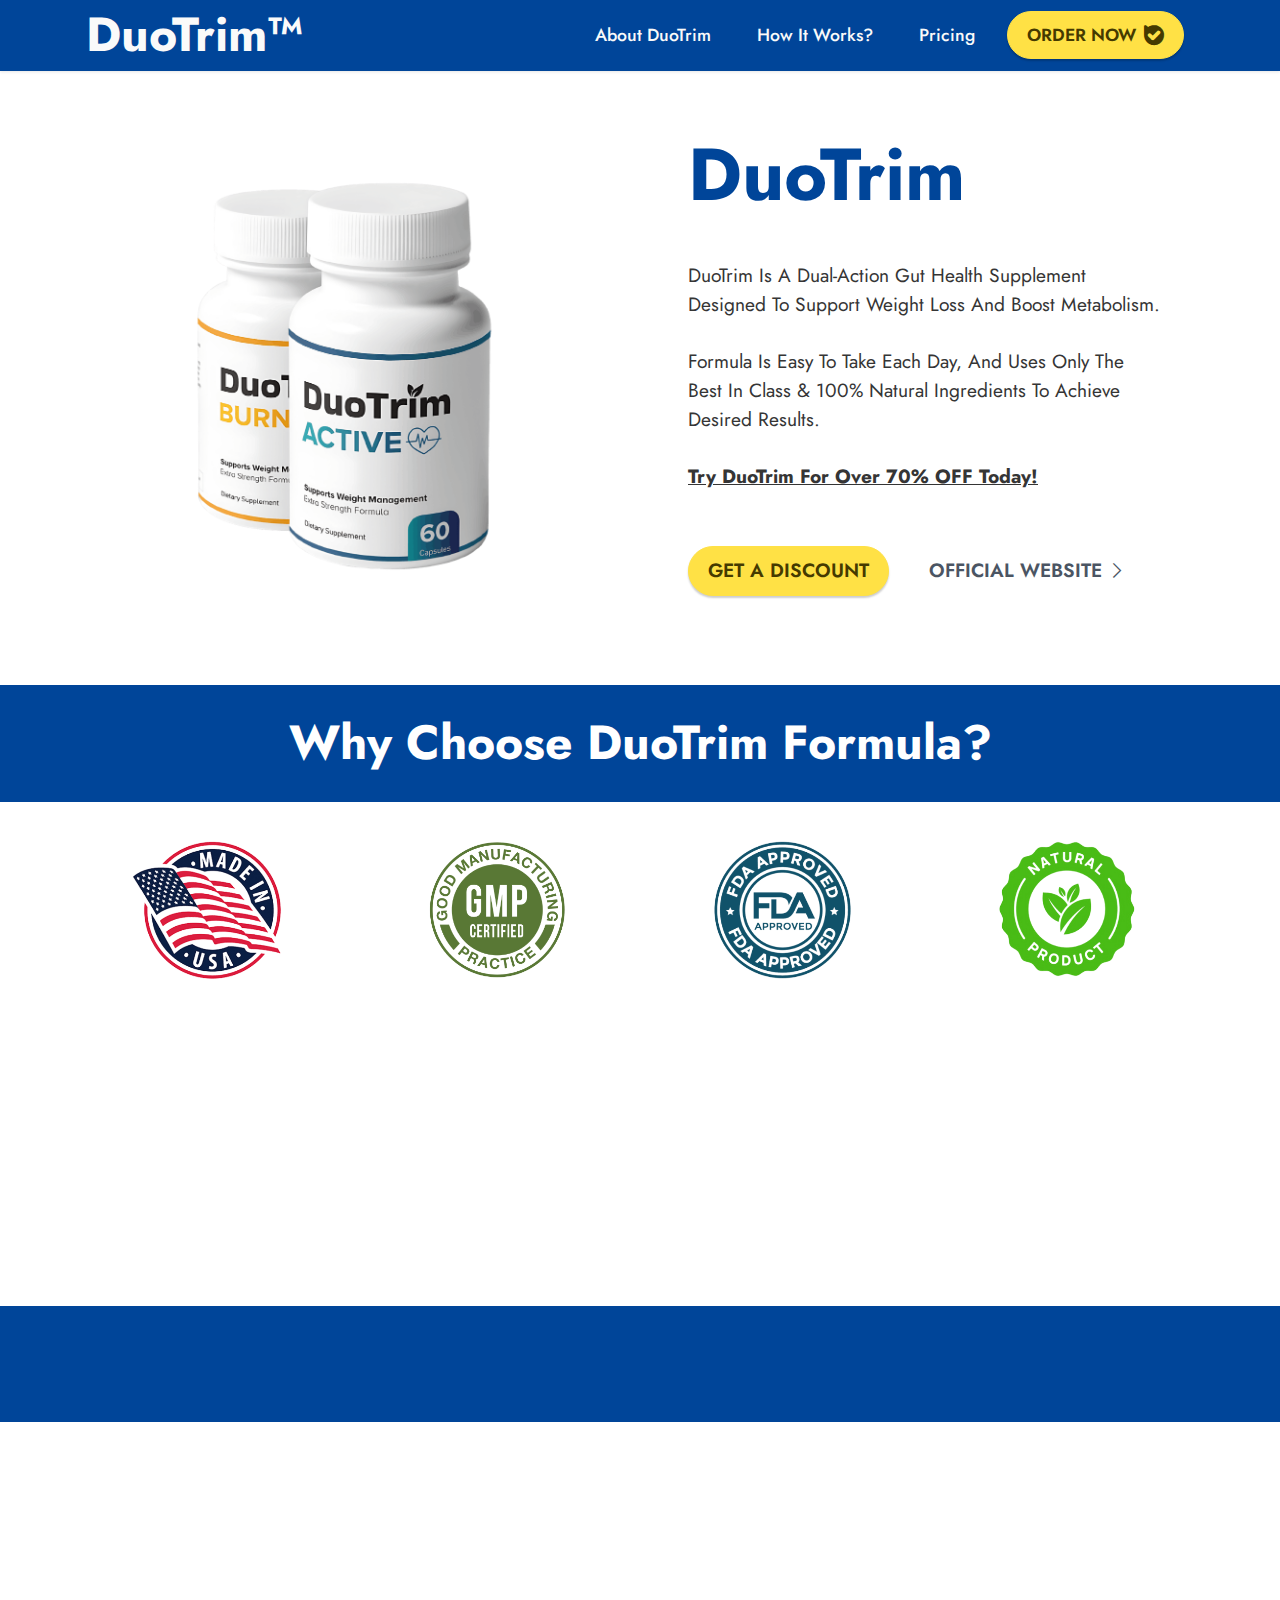
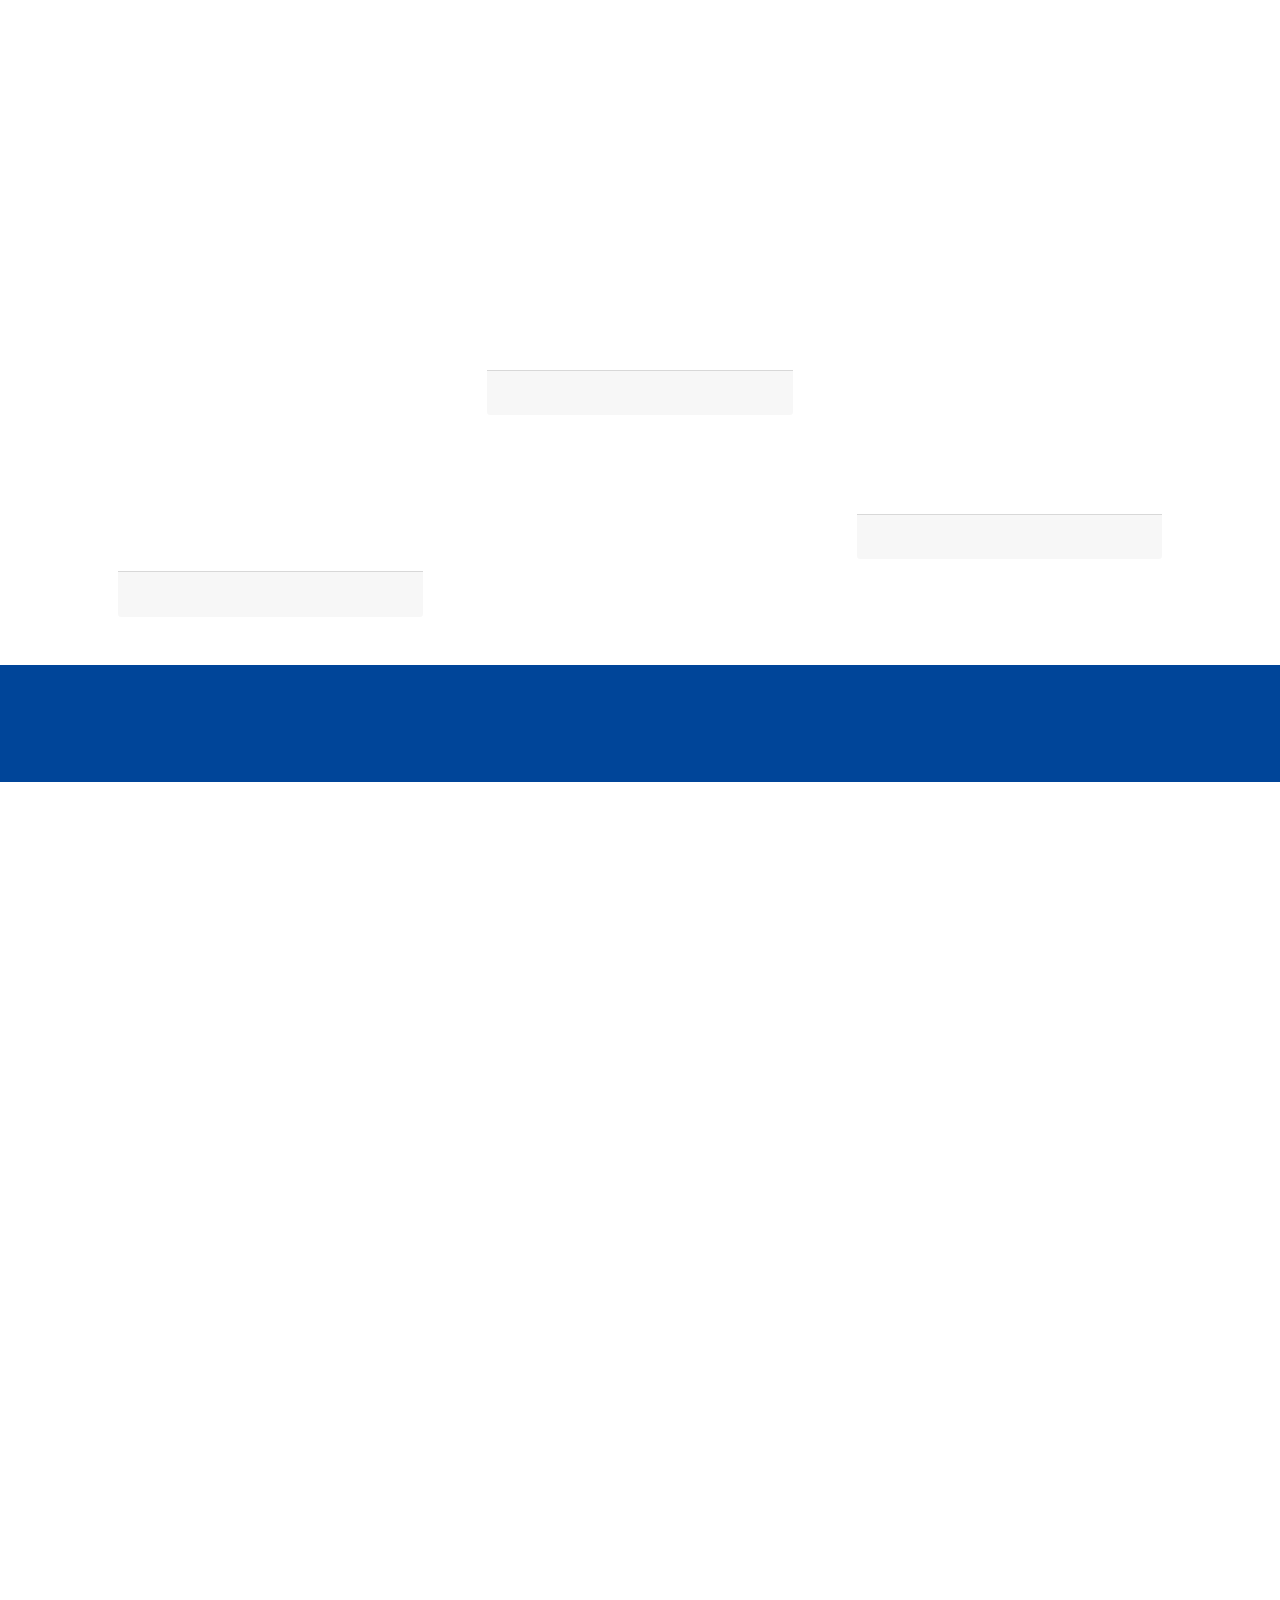
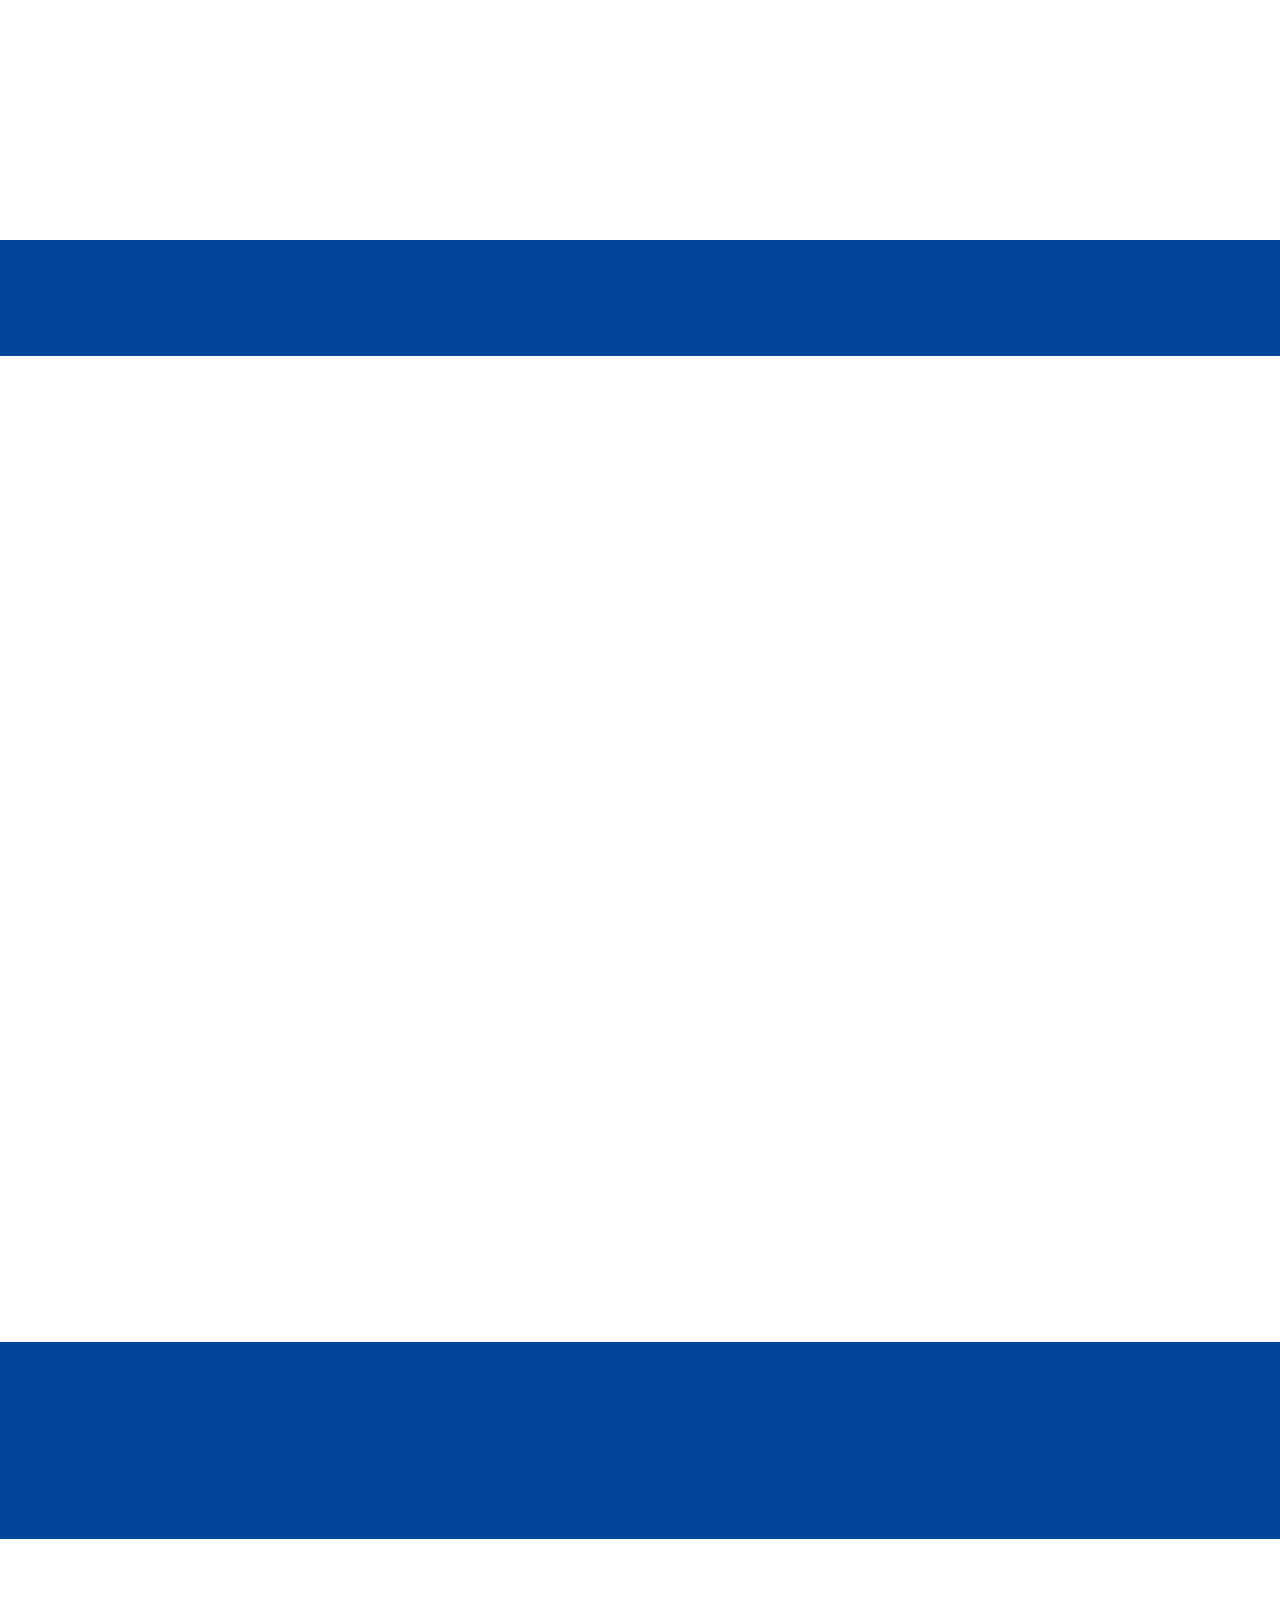
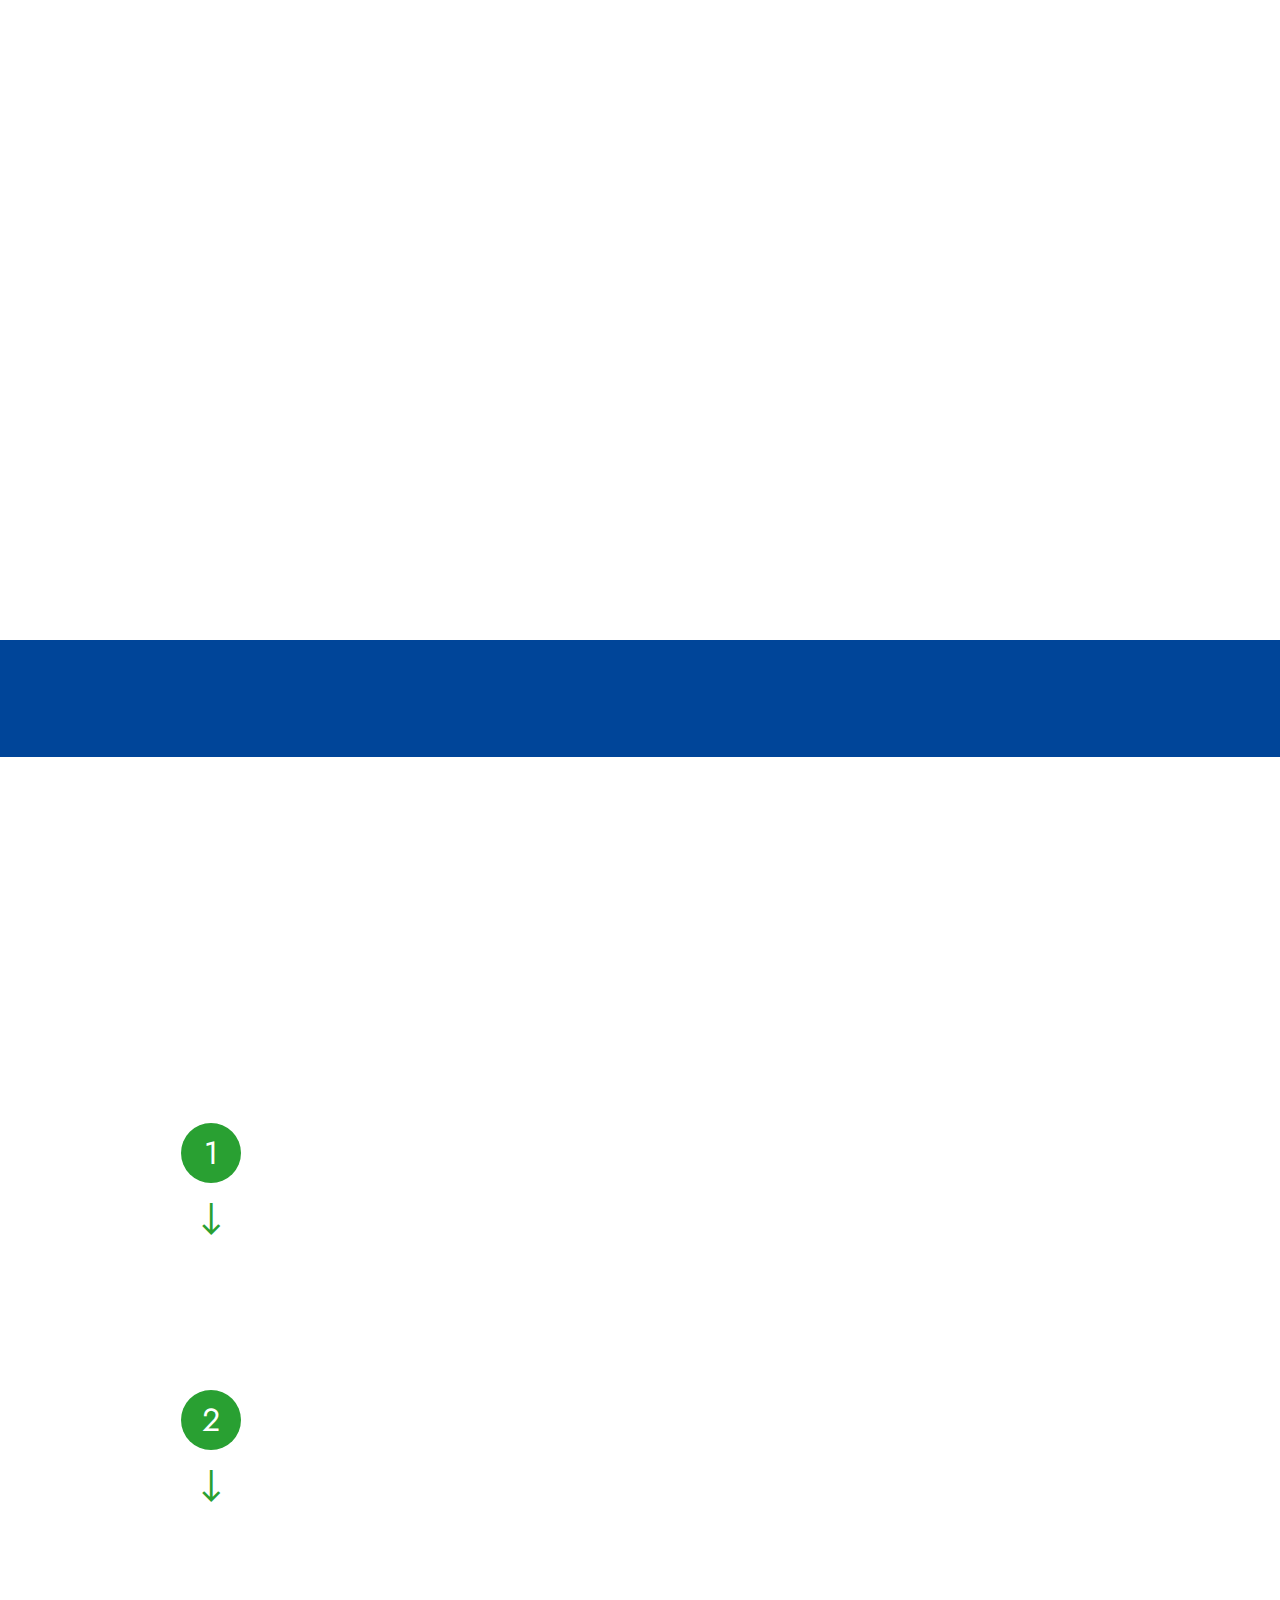
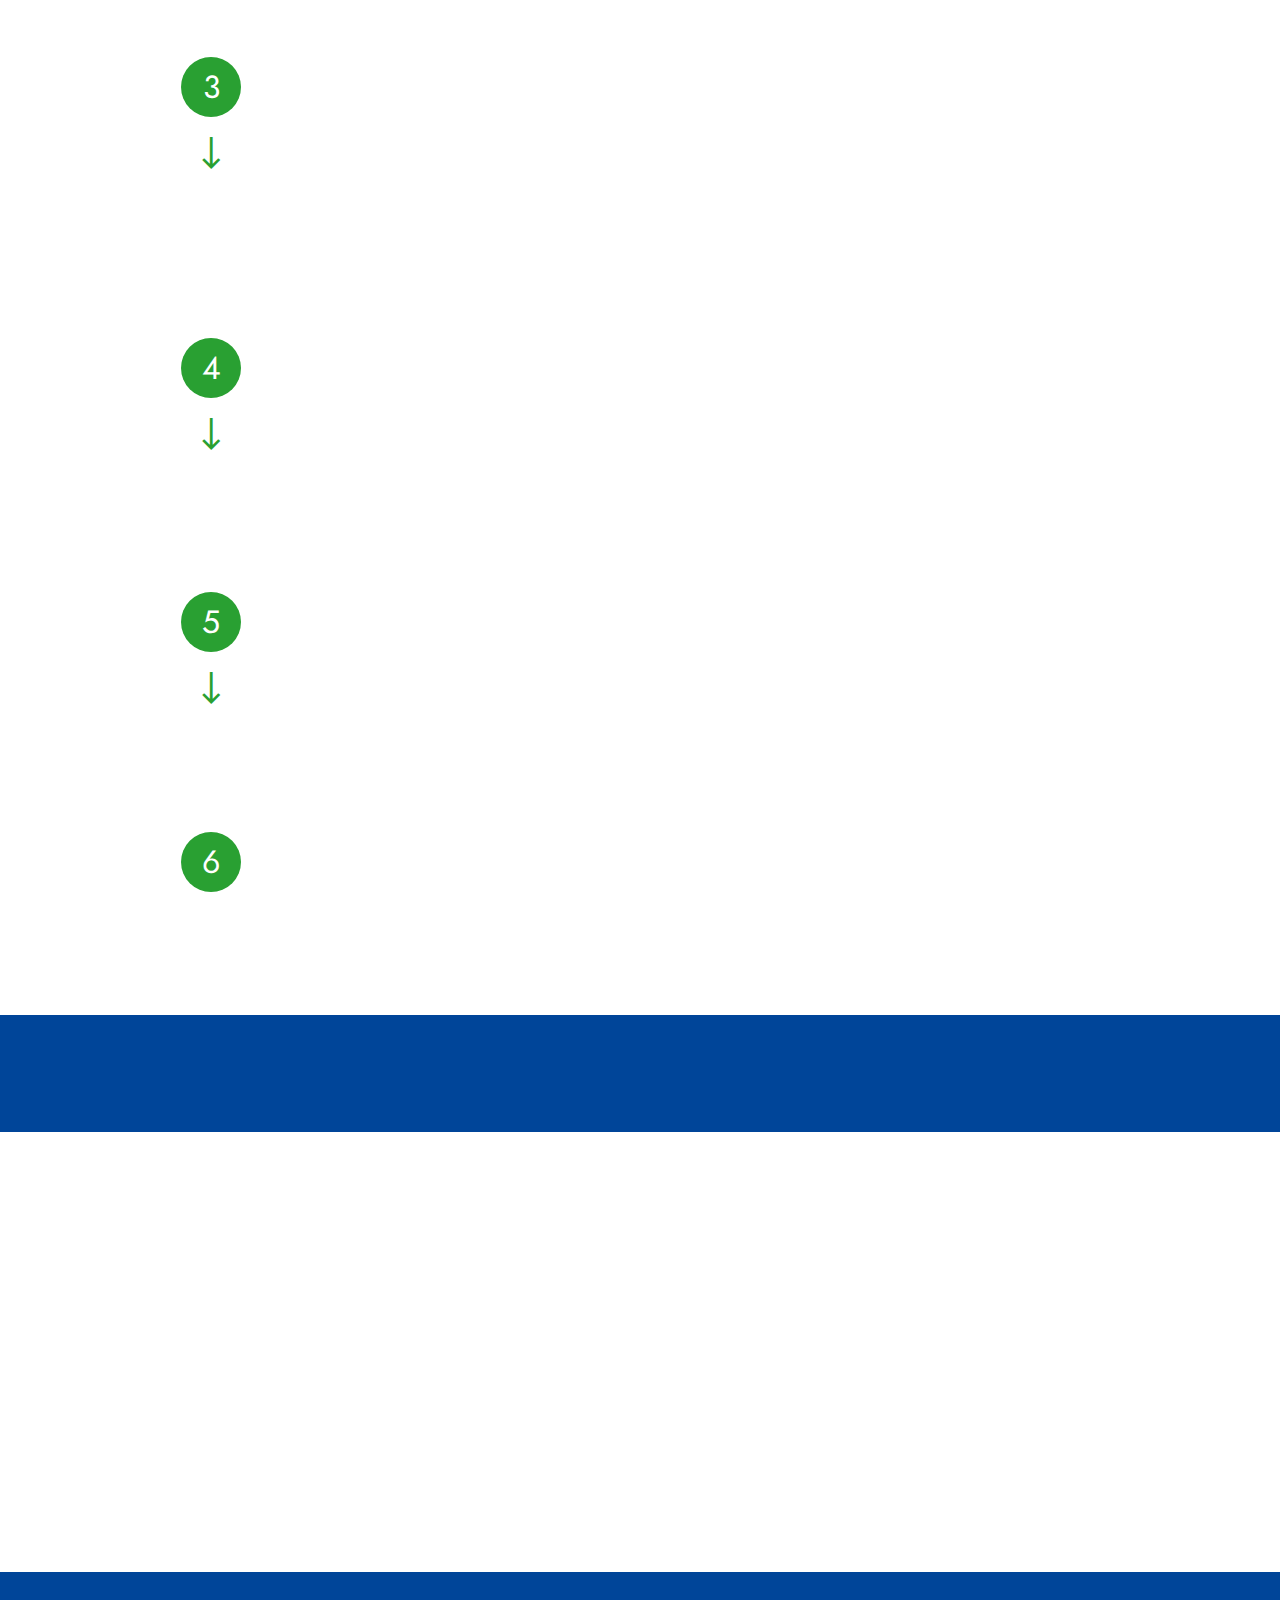
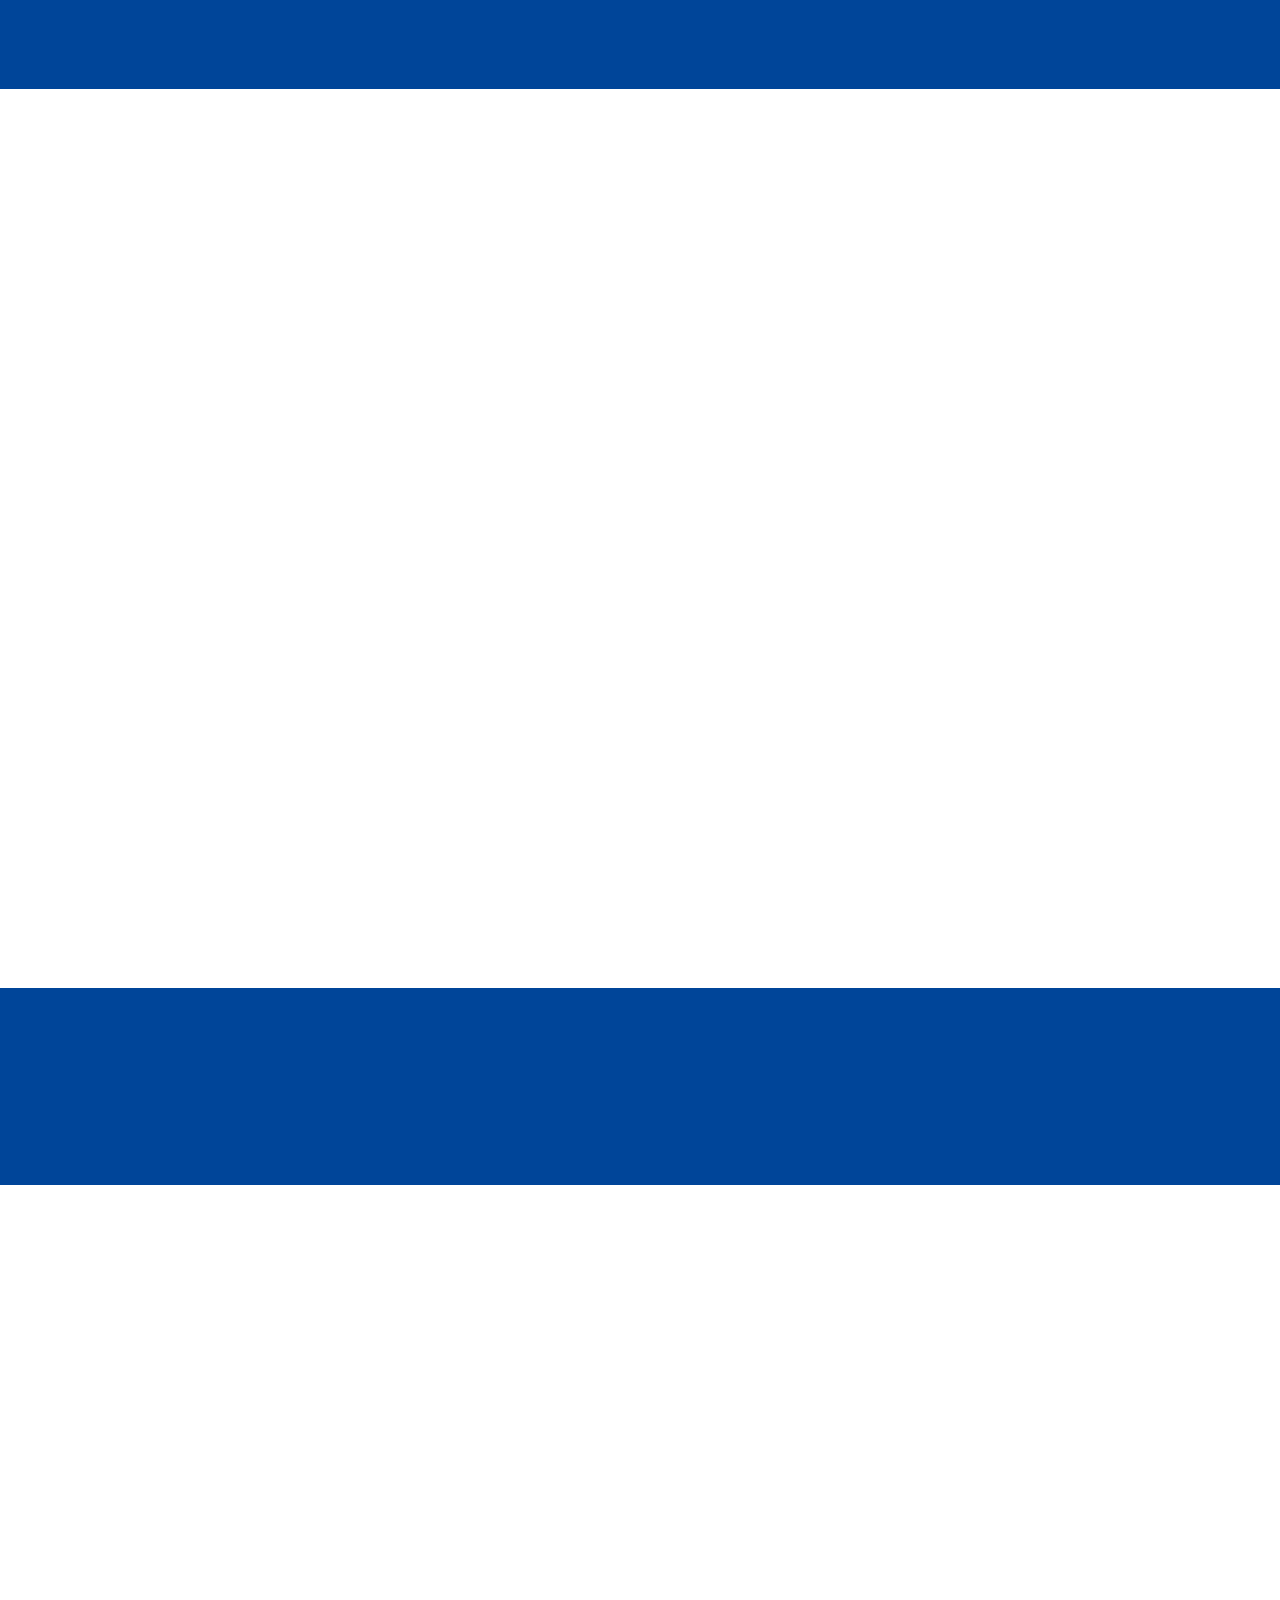
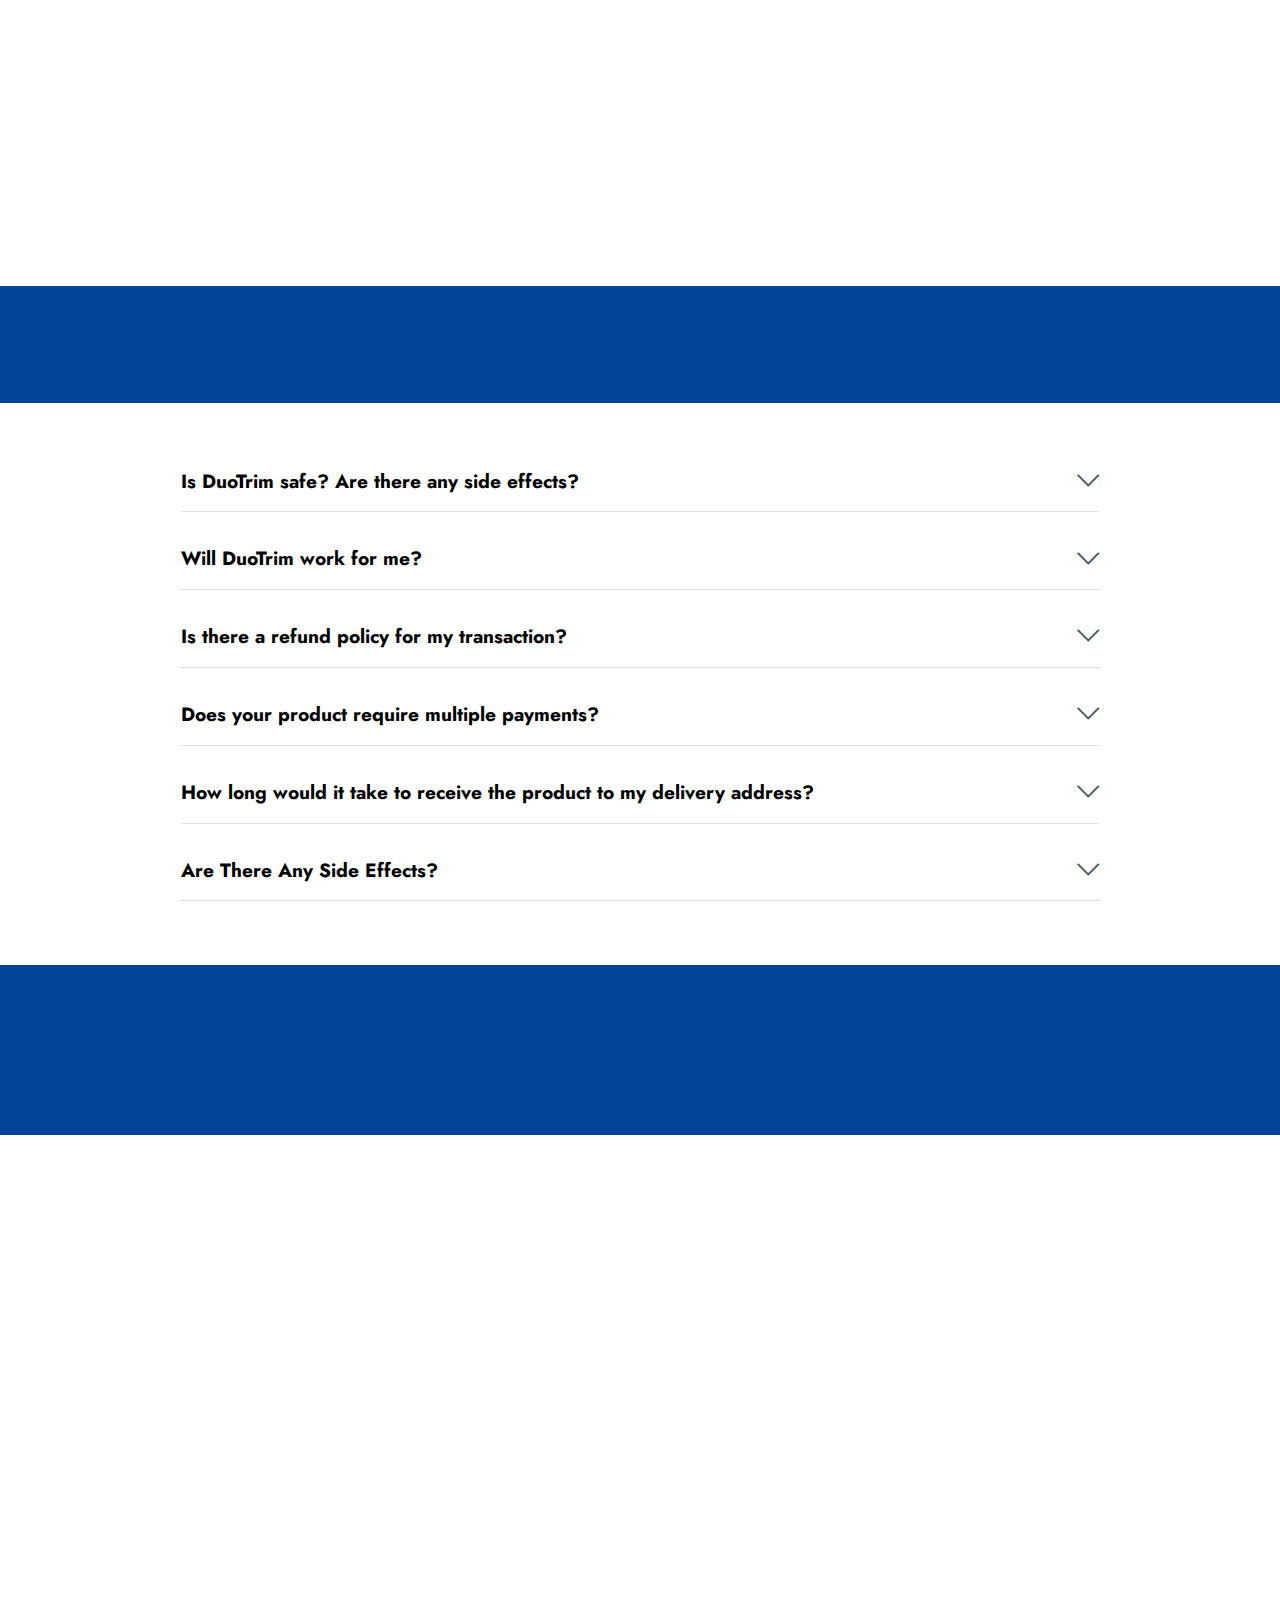
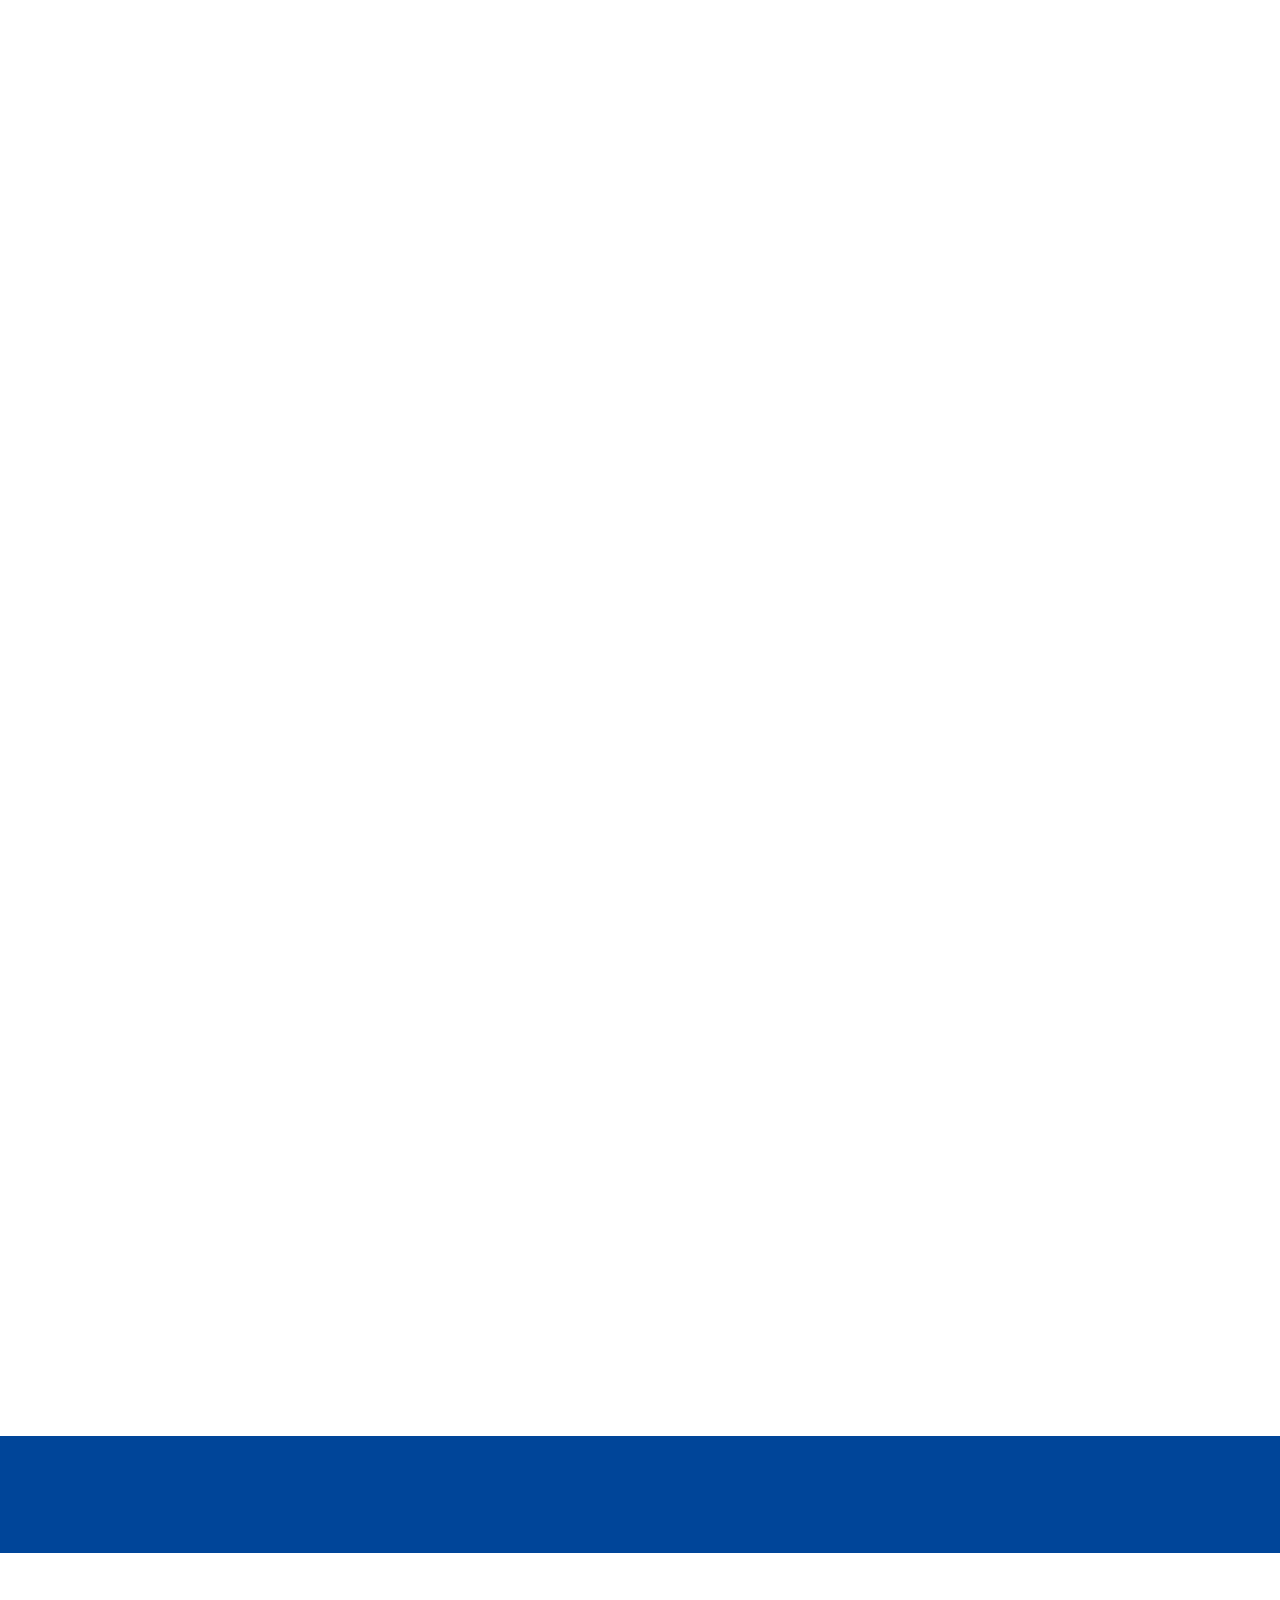
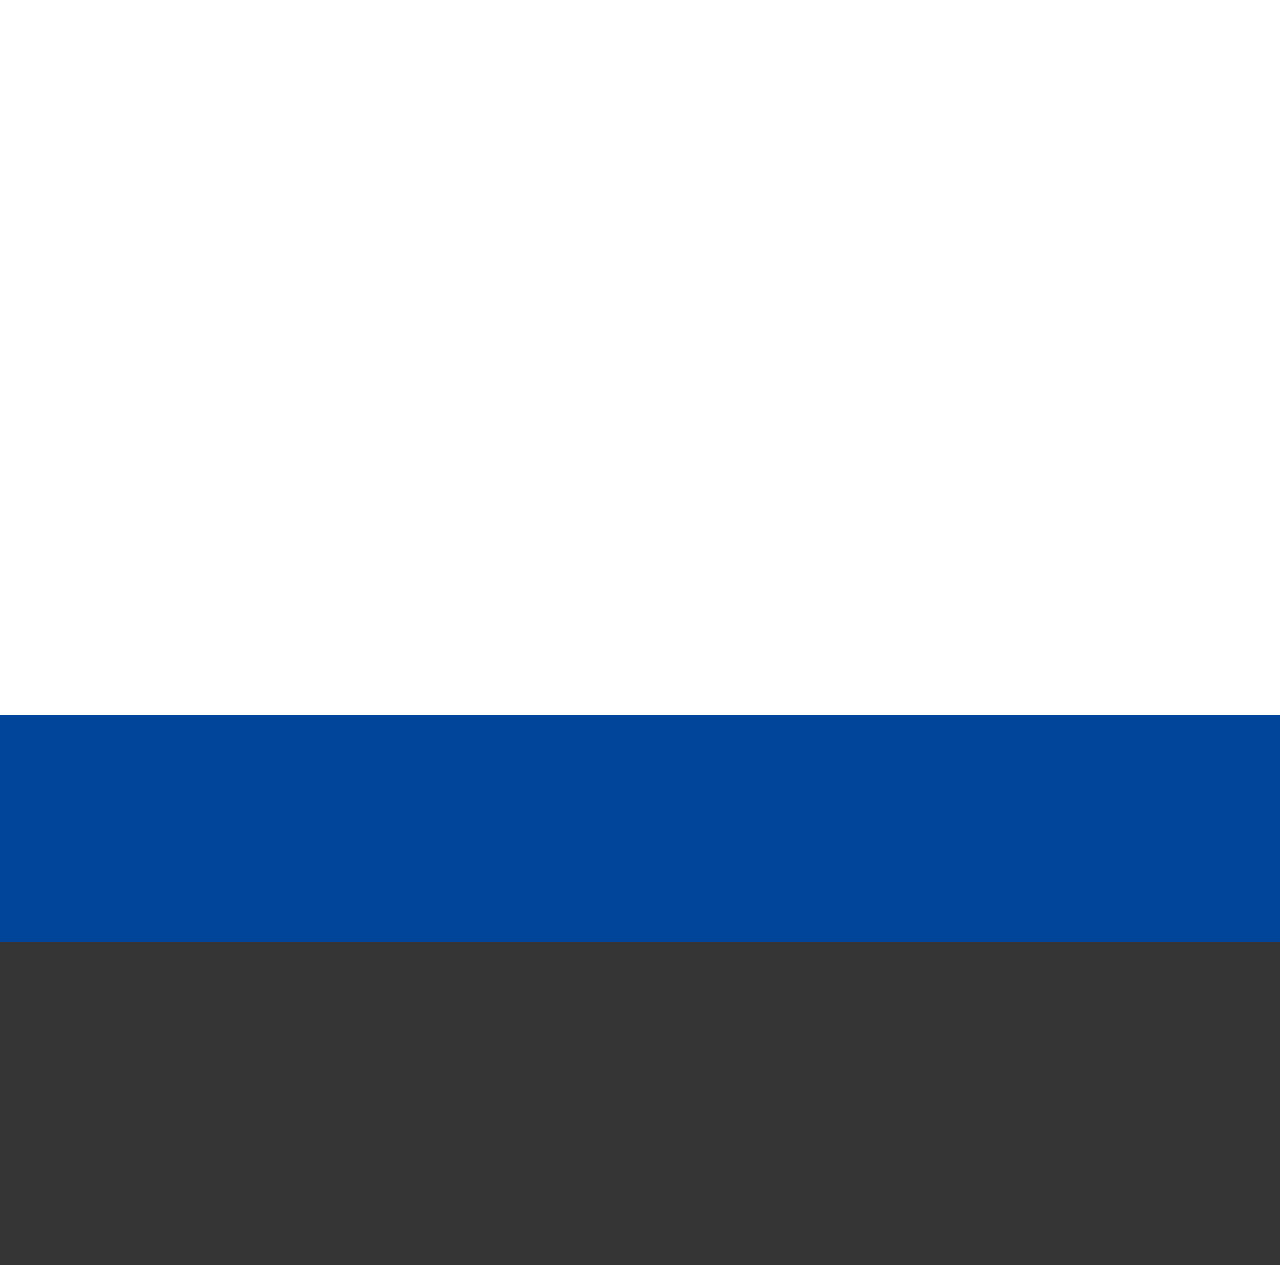
<file: index.html>
<!DOCTYPE html>
<html  >
<head>
  
  <meta charset="UTF-8">
  <meta http-equiv="X-UA-Compatible" content="IE=edge">
  
  <meta name="twitter:card" content="summary_large_image"/>
  <meta name="twitter:image:src" content="">
  <meta property="og:image" content="">
  <meta name="twitter:title" content="DuoTrim Supplement (USA Official) | Get 70% Off Today">
  <meta name="viewport" content="width=device-width, initial-scale=1, minimum-scale=1">
  <link rel="shortcut icon" href="assets/images/favicon-main-128x128.png" type="image/x-icon">
  <meta name="description" content="DuoTrim Is A Dual-Action Gut Health Supplement Designed To Support Weight Loss And Boost Metabolism.">
  
  
  <title>DuoTrim Supplement (USA Official) | Get 70% Off Today</title>
  <link rel="stylesheet" href="assets/web/assets/mobirise-icons2/mobirise2.css">
  <link rel="stylesheet" href="assets/web/assets/mobirise-icons/mobirise-icons.css">
  <link rel="stylesheet" href="assets/bootstrap/css/bootstrap.min.css">
  <link rel="stylesheet" href="assets/bootstrap/css/bootstrap-grid.min.css">
  <link rel="stylesheet" href="assets/bootstrap/css/bootstrap-reboot.min.css">
  <link rel="stylesheet" href="assets/animatecss/animate.css">
  <link rel="stylesheet" href="assets/dropdown/css/style.css">
  <link rel="stylesheet" href="assets/socicon/css/styles.css">
  <link rel="stylesheet" href="assets/theme/css/style.css">
  <link rel="preload" href="https://fonts.googleapis.com/css?family=Jost:100,200,300,400,500,600,700,800,900,100i,200i,300i,400i,500i,600i,700i,800i,900i&display=swap" as="style" onload="this.onload=null;this.rel='stylesheet'">
  <noscript><link rel="stylesheet" href="https://fonts.googleapis.com/css?family=Jost:100,200,300,400,500,600,700,800,900,100i,200i,300i,400i,500i,600i,700i,800i,900i&display=swap"></noscript>
  <link rel="preload" as="style" href="assets/mobirise/css/mbr-additional.css"><link rel="stylesheet" href="assets/mobirise/css/mbr-additional.css" type="text/css">
  
  
  
  <meta http-equiv="content-language" content="en-us">
<meta name="keywords" content="duotrim, buy duotrim, duotrim supplement">
</head>
<body>
  
  <section data-bs-version="5.1" class="menu menu2 cid-tmAYGHW7QI" once="menu" id="menu2-29">
    
    <nav class="navbar navbar-dropdown navbar-expand-lg">
        <div class="container">
            <div class="navbar-brand">
                
                <span class="navbar-caption-wrap"><a class="navbar-caption text-white text-primary display-2" href="index.html">DuoTrim™</a></span>
            </div>
            <button class="navbar-toggler" type="button" data-toggle="collapse" data-bs-toggle="collapse" data-target="#navbarSupportedContent" data-bs-target="#navbarSupportedContent" aria-controls="navbarNavAltMarkup" aria-expanded="false" aria-label="Toggle navigation">
                <div class="hamburger">
                    <span></span>
                    <span></span>
                    <span></span>
                    <span></span>
                </div>
            </button>
            <div class="collapse navbar-collapse" id="navbarSupportedContent">
                <ul class="navbar-nav nav-dropdown" data-app-modern-menu="true"><li class="nav-item"><a class="nav-link link text-white text-primary display-4" href="index.html#content4-4">About DuoTrim</a>
                    </li><li class="nav-item"><a class="nav-link link text-white text-primary display-4" href="index.html#content4-6">How It Works?</a></li><li class="nav-item"><a class="nav-link link text-white text-primary display-4" href="index.html#content4-2f">Pricing</a></li></ul>
                
                <div class="navbar-buttons mbr-section-btn"><a class="btn btn-warning display-4" href="https://d56871h5lrkwfn7b2j3krg2rb4.hop.clickbank.net" rel="nofollow"><span class="socicon socicon-bale mbr-iconfont mbr-iconfont-btn" style="font-size: 20px;"></span>ORDER NOW</a></div>
            </div>
        </div>
    </nav>
</section>

<section data-bs-version="5.1" class="header14 cid-tmAWnNTbYr" id="header14-28">

    

    
    

    <div class="container">
        <div class="row justify-content-center align-items-center">
            <div class="col-12 col-md-6 image-wrapper">
                <a href="https://d56871h5lrkwfn7b2j3krg2rb4.hop.clickbank.net" rel="nofollow"><img src="assets/images/untitled-design-2023-02-20t151342.722-1120x853.png" alt="Buy Now"></a>
            </div>
            <div class="col-12 col-md">
                <div class="text-wrapper">
                    <h1 class="mbr-section-title mbr-fonts-style mb-3 display-1"><strong>DuoTrim</strong></h1>
                    <p class="mbr-text mbr-fonts-style display-7">
                        <br>DuoTrim Is A Dual-Action Gut Health Supplement Designed To Support Weight Loss And Boost Metabolism.<br><br>Formula Is Easy To Take Each Day, And Uses Only The Best In Class &amp; 100% Natural Ingredients To Achieve Desired Results.<br><br><strong><u>Try DuoTrim For Over 70% OFF Today!</u><br></strong><br></p>
                    <div class="mbr-section-btn mt-3"><a class="btn btn-warning display-7" href="https://d56871h5lrkwfn7b2j3krg2rb4.hop.clickbank.net" rel="nofollow"><font face="Moririse2"><br></font>GET A DISCOUNT</a> <a class="btn btn-primary-outline display-7" href="https://d56871h5lrkwfn7b2j3krg2rb4.hop.clickbank.net" rel="nofollow"><span class="mobi-mbri mobi-mbri-arrow-next mbr-iconfont mbr-iconfont-btn" style="font-size: 15px;"></span><font face="Moririse2"><br></font>OFFICIAL WEBSITE</a></div>
                </div>
            </div>
        </div>
    </div>
</section>

<section data-bs-version="5.1" class="content4 cid-tkw43LLXRT" id="content4-1a">
    

    
    
    <div class="container">
        <div class="row justify-content-center">
            <div class="title col-md-12 col-lg-12">
                <h3 class="mbr-section-title mbr-fonts-style align-center mb-4 display-2"><strong>Why Choose DuoTrim Formula?</strong></h3>
                
                
            </div>
        </div>
    </div>
</section>

<section data-bs-version="5.1" class="team1 cid-tkw4m1pY9d" id="team1-1b">
    

    
    
    <div class="container">
        <div class="row justify-content-center">
            
            <div class="col-sm-6 col-lg-3">
                <div class="card-wrap">
                    <div class="image-wrap">
                        <img src="assets/images/untitled-200-120-px-2-500x300.png" alt="Made In USA">
                    </div>
                    <div class="content-wrap">
                        <h5 class="mbr-section-title card-title mbr-fonts-style align-center m-0 display-5"><strong>Made In USA</strong></h5>
                        
                        <p class="card-text mbr-fonts-style align-center display-7">
                            Our DuoTrim dietary supplement is proudly formulated in the United States of America.
                        </p>
                        
                        
                    </div>
                </div>
            </div>

            <div class="col-sm-6 col-lg-3">
                <div class="card-wrap">
                    <div class="image-wrap">
                        <img src="assets/images/untitled-200-120-px-1-500x300.png" alt="GMP Certified">
                    </div>
                    <div class="content-wrap">
                        <h5 class="mbr-section-title card-title mbr-fonts-style align-center m-0 display-5"><strong>GMP Certified</strong></h5>
                        
                        <p class="card-text mbr-fonts-style align-center display-7">
                            Good Manufacturing Practice certified ensuring pharmaceutical grade quality.
                        </p>
                        
                        
                    </div>
                </div>
            </div>

            <div class="col-sm-6 col-lg-3">
                <div class="card-wrap">
                    <div class="image-wrap">
                        <img src="assets/images/untitled-200-120-px-500x300.png" alt="FDA Approved">
                    </div>
                    <div class="content-wrap">
                        <h5 class="mbr-section-title card-title mbr-fonts-style align-center m-0 display-5"><strong>FDA Approved</strong></h5>
                        
                        <p class="card-text mbr-fonts-style align-center display-7">
                            DuoTrim is formulated in a FDA registered facility which adheres to strict FDA regulations.
                        </p>
                        
                        
                    </div>
                </div>
            </div>

            <div class="col-sm-6 col-lg-3">
                <div class="card-wrap">
                    <div class="image-wrap">
                        <img src="assets/images/untitled-200-120-px-3-500x300.png" alt="Natural Product">
                    </div>
                    <div class="content-wrap">
                        <h5 class="mbr-section-title card-title mbr-fonts-style align-center m-0 display-5"><strong>100% Natural</strong></h5>
                        
                        <p class="card-text mbr-fonts-style align-center display-7">
                            We are proud to say that DuoTrim capsules are All Natural, Non-GMO and Gluten-Free.
                        </p>
                        
                        
                    </div>
                </div>
            </div>
        </div>
    </div>
</section>

<section data-bs-version="5.1" class="content4 cid-tkwapwRYSb" id="content4-1h">
    

    
    
    <div class="container">
        <div class="row justify-content-center">
            <div class="title col-md-12 col-lg-12">
                <h3 class="mbr-section-title mbr-fonts-style align-center mb-4 display-2"><strong>DuoTrim Proven By Thousands</strong></h3>
                
                
            </div>
        </div>
    </div>
</section>

<section data-bs-version="5.1" class="team1 cid-tkwaK0DLYn" id="team1-1i">
    

    <div class="JCB container">
    
        <div class="media-container-row">
            <div class="mbr-testimonial p-3 align-center col-12 col-md-6 col-lg-4">
                <div class="panel-item p-3 JCB_User">
                    <div class="card-block ">
                        <div class="testimonial-photo">
                            <img src="assets/images/m1-730x383.png" alt="Review Image 1">
                        </div>
                        
                         <p class="StarBox"><img src="assets/images/stars-3-400x60.png" alt="Star Rating"></p>
                        <p style="font-size:25px"><strong>Verified Purchase&nbsp;</strong>✅</p>
                        <p class="mbr-text mbr-fonts-style display-7"><font style="font-size:23px;color:#1e5380;"><strong>Fixed My Metabolism…!</strong></font><br>"As someone with Polycystic Ovarian Syndrome or PCOS, I experienced the common side effects of weight gain and a sluggish metabolism. It was evident to me and those around me that I had been putting on weight. However, after stumbling upon a blog about someone who used DuoTrim to fix their slow metabolism and achieve weight loss, I decided to give it a try. I was amazed to see a significant weight loss of 8 kilograms within a few weeks."&nbsp;<br>
                        </p>
                    </div>
                    <div class="card-footer">
                        <div class="mbr-author-name mbr-bold mbr-fonts-style display-7"><em>Sean B. North Carolina, USA</em></div>
                        
                    </div>
                </div>
            </div>

            <div class="mbr-testimonial p-3 align-center col-12 col-md-6 col-lg-4">
                <div class="panel-item p-3 JCB_User">
                    <div class="card-block">
                        <div class="testimonial-photo">
                            <img src="assets/images/w1-1-730x383.png" alt="Review Image 2">
                        </div>
                         <p class="StarBox"><img src="assets/images/stars-3-400x60.png" alt="Star Rating"></p>
                        <p style="font-size:25px"><strong>Verified Purchase&nbsp;</strong>✅</p>
                        <p class="mbr-text mbr-fonts-style display-7"><font style="font-size:23px;color:#1e5380;"><strong>Awesome Results...!</strong></font><br>"Wow, I'm amazed! I'm usually skeptical of online products that make big promises, but this one actually delivered! I've lost 25 pounds using Duotrim, which has helped me succeed where I've failed many times before in my weight loss journey."</p>
                    </div>
                    <div class="card-footer">
                        <div class="mbr-author-name mbr-bold mbr-fonts-style display-7"><em>Sabine G. Texas, USA</em></div>
                        
                    </div>
                </div>
            </div>

            <div class="mbr-testimonial p-3 align-center col-12 col-md-6 col-lg-4">
                <div class="panel-item p-3 JCB_User">
                    <div class="card-block">
                        <div class="testimonial-photo">
                            <img src="assets/images/m3-730x383.png" alt="Review Image 3">
                        </div>
                        <p class="StarBox"><img src="assets/images/stars-3-400x60.png" alt="Star Rating"></p>
                        <p style="font-size:25px"><strong>Verified Purchase&nbsp;</strong>✅</p>
                        
                        <p class="mbr-text mbr-fonts-style display-7"><strong><font style="font-size:23px;color:#1e5380;">Wow - Already Working…!</font><br></strong>“Wow! I can't believe it! I've lost 21 pounds! My doctor warned me six months ago that with my family history and high BMI, I was at a significant risk of developing diabetes. I knew I needed to make changes to my diet, but nothing seemed to work. That is until I discovered the Anti-Fat Protocol just one month ago. Since starting the protocol, I have lost an incredible 22 pounds!”<br></p>
                    </div>
                    <div class="card-footer">
                        <div class="mbr-author-name mbr-bold mbr-fonts-style display-7"><em>Robert B. California, USA</em></div>
                        
                    </div>
                </div>
            </div>

            

            

            
        </div>
    </div>  
     
</section>

<section data-bs-version="5.1" class="content4 cid-tjtwnSRDdB" id="content4-4">
    

    
    
    <div class="container">
        <div class="row justify-content-center">
            <div class="title col-md-12 col-lg-12">
                <h3 class="mbr-section-title mbr-fonts-style align-center mb-4 display-2"><strong>What Is DuoTrim?</strong></h3>
                
                
            </div>
        </div>
    </div>
</section>

<section data-bs-version="5.1" class="header11 cid-tjtwWIp2h5" id="header11-5">

    

    
    

    <div class="container-fluid">
        <div class="row justify-content-center">
            <div class="col-12 col-md-5 image-wrapper">
                <img class="w-100" src="assets/images/untitled-design-2023-02-20t152131.273-690x830.png" alt="Supplement">
            </div>
            <div class="col-12 col-md">
                <div class="text-wrapper text-center">
                    
                    <p class="mbr-text mbr-fonts-style display-7">Duotrim is a gut health supplement that is designed to help people lose weight and keep it off. It is an only dual-action supplement that is made with a unique proprietary blend of natural plants and nutrients that create CSM bacteria and Bacteroids in the gut. This blend is scientifically proven to help people lose weight fast.
<br>
<br>The supplement comes in two bottles: the yellow bottle called DuoTrim Active, and the blue bottle called DuoTrim Burn. These supplements work in tandem to create two healthy bacteria that are found in thin people but are lacking in overweight people. The yellow bottle helps create more Christensenella Minuta bacteria, which increases metabolism and burns fat. The blue bottle contains healthy bacteria, including Bacteroids, that help break down sugars and carbs and prevent them from turning into extra fat on the body.
<br>
<br>Duotrim is 100% all-natural and is manufactured in the USA at an FDA registered and GMP certified facility. All ingredients are pure, natural, and carefully sourced. Each ingredient is 100% plant-based, soy-free, dairy-free, vegetarian, and non-GMO. It undergoes third-party inspections and quality control to ensure high purity and potency.
<br>
<br>The supplement is GMP certified and is manufactured according to the latest standards. It is also FDA approved and is manufactured using state-of-the-art precision engineered machinery. The strictest and most sterile standards are observed during the manufacturing process to ensure the highest quality and purity of the supplement.
<br>
<br>Duotrim comes with a 180-day money-back guarantee. If customers are not satisfied with the product, they can contact the support team to receive a full refund within the next 6 months. Overall, Duotrim is a safe, effective, and all-natural supplement that can help people lose weight, improve their gut health, and boost their immunity.<br></p>
                    <div class="mbr-section-btn mt-3"><a class="btn btn-warning display-7" href="https://d56871h5lrkwfn7b2j3krg2rb4.hop.clickbank.net" rel="nofollow"><span class="mobi-mbri mobi-mbri-arrow-next mbr-iconfont mbr-iconfont-btn" style="font-size: 15px;"></span>SHOP NOW</a></div>
                </div>
            </div>
        </div>
    </div>
</section>

<section data-bs-version="5.1" class="content4 cid-tjtxWwqj42" id="content4-6">
    

    
    
    <div class="container">
        <div class="row justify-content-center">
            <div class="title col-md-12 col-lg-12">
                <h3 class="mbr-section-title mbr-fonts-style align-center mb-4 display-2"><strong>How Does DuoTrim Works?</strong></h3>
                
                
            </div>
        </div>
    </div>
</section>

<section data-bs-version="5.1" class="content5 cid-sKy7tkCOig cid-tjtzqzBvQT" id="content5-7">
    
    <div class="container">
        <div class="row justify-content-center">
            <div class="col-md-12 col-lg-10">
                
                
                <p class="mbr-text mbr-fonts-style display-7">Duotrim is a weight loss supplement that works by combining two powerful ingredients to help users shed unwanted pounds. The supplement uses a blend of green tea extract and African mango extract to boost metabolism, reduce appetite, and burn fat. Green tea extract contains catechins, which are powerful antioxidants that help to increase the body's metabolic rate, while African mango extract is rich in fiber, which helps to reduce hunger and keep you feeling full. <br><br>By working together, these ingredients create a synergistic effect that can help users lose weight and improve their overall health. In the following paragraphs, we will dive deeper into how each of these ingredients works and how they complement each other to provide effective weight loss benefits.<br>
<br>Being 100% Natural and free from any known side effects makes it unique and better than most of the supplements in the market.&nbsp;<br></p>
            </div>
        </div>
    </div>
</section>

<section data-bs-version="5.1" class="content8 cid-tjtzAQHko8" id="content8-8">
    
    <div class="container">
        <div class="row justify-content-center">
            <div class="counter-container col-md-12 col-lg-10">
                
                <div class="mbr-text mbr-fonts-style display-7">
                    <ul>
                        <li>Duotrim is a weight loss supplement that works by combining two different types of drugs, phentermine and topiramate, to help suppress appetite and increase metabolism.
</li><li>Phentermine is a stimulant that works by suppressing the appetite, making you feel full even when you've eaten less. It does this by increasing the levels of certain neurotransmitters in the brain that control hunger and satiety.
</li><li>Topiramate is an anticonvulsant medication that is also used to treat migraines. It works by increasing levels of a neurotransmitter called GABA, which helps to reduce excitability in the brain and may help to reduce food cravings.
</li><li>By combining these two drugs, Duotrim is able to provide a more powerful appetite suppressant and weight loss effect than either drug could achieve alone.
</li><li>Duotrim is typically prescribed for people who have a BMI of 30 or higher, or for people with a BMI of 27 or higher who have other obesity-related health conditions, such as high blood pressure or diabetes.
</li><li>Duotrim is not a magic pill, and it should be used in conjunction with a healthy diet and regular exercise for best results. It is also important to note that Duotrim can have side effects, and it should only be used under the supervision of a doctor.</li>
                    </ul>
                </div>
            </div>
        </div>
    </div>
</section>

<section data-bs-version="5.1" class="content4 cid-sKy7YKiKVs cid-tq5OSuAQeg" id="content4-2f">
    

   <div class="container">
        <div class="row justify-content-center">
            <div class="title col-md-12 col-lg-10">
                <h3 class="mbr-section-title mbr-fonts-style align-center mb-4 display-2">
                    <strong>Limited Time Special Pricing - Act Now!
                    </strong><br>

                </h3>
                <h4 class="mbr-section-subtitle align-center mbr-fonts-style mb-4 display-5"><strong>
                    Secure Your DuoTrim Bundle While Stocks Last
                </strong></h4>
                
            </div>
        </div>
    </div>
</section>

<section data-bs-version="5.1" class="image3 cid-tjufRGoCIV" id="image3-l">
    

    
    

    <div class="container">
        <div class="row justify-content-center">
            <div class="col-12 col-lg-10">
                <div class="image-wrapper">
                    <a href="https://d56871h5lrkwfn7b2j3krg2rb4.hop.clickbank.net" rel="nofollow"><img src="assets/images/screenshot-2023-02-20-152330-1497x987.png" alt="Price"></a>
                    
                </div>
            </div>
        </div>
    </div>
</section>

<section data-bs-version="5.1" class="content4 cid-tkw6WynXJP" id="content4-1c">
    

    
    
    <div class="container">
        <div class="row justify-content-center">
            <div class="title col-md-12 col-lg-12">
                <h3 class="mbr-section-title mbr-fonts-style align-center mb-4 display-2"><strong>Ingredients : DuoTrim Supplement</strong></h3>
                
                
            </div>
        </div>
    </div>
</section>

<section data-bs-version="5.1" class="content5 cid-sKy7tkCOig cid-tkw70l93LY" id="content5-1d">
    
    <div class="container">
        <div class="row justify-content-center">
            <div class="col-md-12 col-lg-10">
                
                
                <p class="mbr-text mbr-fonts-style display-7">Duotrim is a weight loss supplement that has gained popularity for its ability to help people shed extra pounds. One of the reasons for its success is its potent blend of ingredients that work together to support weight loss. <br><br>The ingredients in Duotrim have been carefully selected and combined to create a powerful formula that can help people lose weight, increase energy, and improve overall health.&nbsp;<br>
<br><strong>Here is a list of key ingredients found in DuoTrim and how they contribute to your overall health:&nbsp;</strong><br></p>
            </div>
        </div>
    </div>
</section>

<section data-bs-version="5.1" class="features19 cid-tkw7hjl6MS" id="features20-1e">

    

    
    
    <div class="container">
        <div class="row justify-content-center">
            
            <div class="col-12 col-md-10">
                <div class="item mbr-flex">
                    <div class="icon-box">
                        <span class="step-number mbr-fonts-style display-5">1</span>
                    </div>
                    <div class="text-box">
                        <h4 class="icon-title card-title mbr-black mbr-fonts-style display-7"><strong>Lactobacillus Acidophilus</strong></h4>
                        <h5 class="icon-text mbr-black mbr-fonts-style display-4">Lactobacillus acidophilus is a probiotic bacterium commonly found in the human gut, and it is one of the key ingredients in Duotrim. This beneficial bacterium can help support the digestive system by breaking down food and supporting the growth of other beneficial bacteria. It is also known for its ability to produce lactic acid, which can help create a more acidic environment in the gut that may help prevent the growth of harmful bacteria. Additionally, Lactobacillus acidophilus has been studied for its potential to support immune system function, improve cholesterol levels, and even support healthy weight management. Overall, the inclusion of Lactobacillus acidophilus in Duotrim can provide a range of potential health benefits for users.</h5>
                    </div>
                </div>
                <div class="item mbr-flex">
                    <div class="icon-box">
                        <span class="step-number mbr-fonts-style display-5">2</span>
                    </div>
                    <div class="text-box">
                        <h4 class="icon-title card-title mbr-black mbr-fonts-style display-7"><strong>Lactobacillus Rhamnosus</strong></h4>
                        <h5 class="icon-text mbr-black mbr-fonts-style display-4">Lactobacillus rhamnosus is a type of beneficial bacteria found in the digestive system that is known for its potential health benefits. It is one of the key ingredients in Duotrim, a popular probiotic supplement. Lactobacillus rhamnosus has been studied for its ability to help support immune function, aid in digestion, and even promote weight loss. Its presence in Duotrim can help support the balance of good bacteria in the gut and contribute to overall health and well-being.</h5>
                    </div>
                </div>
                <div class="item mbr-flex">
                    <div class="icon-box">
                        <span class="step-number mbr-fonts-style display-5">3</span>
                    </div>
                    <div class="text-box">
                        <h4 class="icon-title card-title mbr-black mbr-fonts-style display-7"><strong>Bifidobacterium Longum</strong></h4>
                        <h5 class="icon-text mbr-black mbr-fonts-style display-4">Bifidobacterium longum is a type of beneficial bacteria that is commonly found in the human gastrointestinal tract. This strain of bacteria has been extensively studied for its various health benefits, including its ability to improve digestion and boost the immune system. As an ingredient in Duotrim, Bifidobacterium longum is used to help promote the growth of healthy gut bacteria, improve overall digestive health, and support a strong immune system. Additionally, studies have suggested that this strain of bacteria may also have anti-inflammatory properties, which could help reduce inflammation in the body and potentially improve a range of health conditions.</h5>
                    </div>
                </div>
                <div class="item mbr-flex">
                    <div class="icon-box">
                        <span class="step-number mbr-fonts-style display-5">4</span>
                    </div>
                    <div class="text-box">
                        <h4 class="icon-title card-title mbr-black mbr-fonts-style display-7"><strong>Agave</strong></h4>
                        <h5 class="icon-text mbr-black mbr-fonts-style display-4">Agave is one of the key ingredients in Duotrim, a natural sweetener that is derived from the agave plant. Agave nectar is a popular alternative to sugar because it has a lower glycemic index, which means it does not cause spikes in blood sugar levels. The agave plant is native to Mexico and has been used for centuries by indigenous people for medicinal and culinary purposes. Agave nectar is known for its sweet taste and is often used as a natural sweetener in a variety of food and beverage products. In Duotrim, agave is used as a natural sweetener that complements the other ingredients and helps to provide a balanced, low-glycemic formula.</h5>
                    </div>
                </div>
                <div class="item mbr-flex">
                    <div class="icon-box">
                        <span class="step-number mbr-fonts-style display-5">5</span>
                    </div>
                    <div class="text-box">
                        <h4 class="icon-title card-title mbr-black mbr-fonts-style display-7"><strong>Flaxseed</strong></h4>
                        <h5 class="icon-text mbr-black mbr-fonts-style display-4">Flaxseed is one of the key ingredients in Duotrim, a natural weight loss supplement. It is a rich source of fiber, omega-3 fatty acids, and lignans, which are compounds that have antioxidant and estrogen-like properties. Flaxseed is known to help regulate digestion, lower cholesterol levels, and improve insulin sensitivity, all of which can support weight loss efforts. Additionally, the high fiber content in flaxseed can help reduce appetite and increase feelings of fullness, making it a useful tool for those trying to lose weight.</h5>
                    </div>
                </div>
                <div class="item mbr-flex last">
                    <div class="icon-box">
                        <span class="step-number mbr-fonts-style display-5">6</span>
                    </div>
                    <div class="text-box">
                        <h4 class="icon-title card-title mbr-black mbr-fonts-style display-7"><strong>Acai, Guar &amp; GOS</strong></h4>
                        <h5 class="icon-text mbr-black mbr-fonts-style display-4">Acai, Guar, and GOS are three key ingredients in Duotrim that are specifically chosen for their weight loss and health benefits. Acai is a berry that is high in antioxidants, fiber, and healthy fats. Guar is a bean that is high in fiber and helps to reduce hunger by keeping you feeling full. GOS, or galactooligosaccharides, is a prebiotic that helps to support a healthy gut microbiome, which is important for overall health and weight management. Together, these ingredients work synergistically to help you lose weight and improve your health.</h5>
                    </div>
                </div>
                
                
                
                
            </div>
        </div>
    </div>
</section>

<section data-bs-version="5.1" class="content4 cid-tjtKMEmhHh" id="content4-h">
    

    
    
    <div class="container">
        <div class="row justify-content-center">
            <div class="title col-md-12 col-lg-12">
                <h3 class="mbr-section-title mbr-fonts-style align-center mb-4 display-2"><strong>180-Days Money Back Guarantee</strong></h3>
                
                
            </div>
        </div>
    </div>
</section>

<section data-bs-version="5.1" class="header11 cid-tjtKXxqvPZ" id="header11-j">

    

    
    

    <div class="container-fluid">
        <div class="row justify-content-center">
            <div class="col-12 col-md-5 image-wrapper">
                <img class="w-100" src="assets/images/180-days-money-back-guarantee-2-680x450.png" alt="Money Back Guarantee">
            </div>
            <div class="col-12 col-md">
                <div class="text-wrapper text-center">
                    
                    <p class="mbr-text mbr-fonts-style display-7">The DuoTrim supplement is backed by a 100% money back guarantee for 180 full days from your original purchase. <br><br>If you're not completely satisfied with DuoTrim or your experience in the first 180 days from your purchase, simply let us know at the DuoTrim portal and we'll give you a refund within 48 hours of the product being returned. <br><br>That's right, simply return DuoTrim, even empty bottles, anytime within 180 days of your purchase and you'll receive a refund, no questions asked!<br></p>
                    <div class="mbr-section-btn mt-3"><a class="btn btn-warning display-7" href="https://d56871h5lrkwfn7b2j3krg2rb4.hop.clickbank.net" rel="nofollow"><span class="mobi-mbri mobi-mbri-arrow-next mbr-iconfont mbr-iconfont-btn" style="font-size: 15px;"></span>GET YOUR BOTTLES TODAY</a></div>
                </div>
            </div>
        </div>
    </div>
</section>

<section data-bs-version="5.1" class="content4 cid-tkwewnI2cJ" id="content4-1j">
    

    
    
    <div class="container">
        <div class="row justify-content-center">
            <div class="title col-md-12 col-lg-12">
                <h3 class="mbr-section-title mbr-fonts-style align-center mb-4 display-2"><strong>Benefits of DuoTrim Supplement</strong></h3>
                
                
            </div>
        </div>
    </div>
</section>

<section data-bs-version="5.1" class="content5 cid-sKy7tkCOig cid-tkwhoi5CpZ" id="content5-1m">
    
    <div class="container">
        <div class="row justify-content-center">
            <div class="col-md-12 col-lg-10">
                
                
                <p class="mbr-text mbr-fonts-style display-7">Duotrim is a weight loss supplement designed to help people lose weight by targeting the root cause of weight gain. The unique blend of natural ingredients in Duotrim has been shown to provide several benefits for those seeking to lose weight.<br><br> From boosting metabolism and reducing appetite to improving digestion and increasing energy levels, Duotrim can be a useful tool for anyone looking to shed unwanted pounds and improve their overall health. Additionally, the supplement is formulated with natural ingredients, making it a safe and effective way to support weight loss goals.<br>
<br><strong>Taking DuoTrim as a daily ritual can help you experience the following benefits:&nbsp;</strong><br></p>
            </div>
        </div>
    </div>
</section>

<section data-bs-version="5.1" class="content8 cid-tkweGBFQtz" id="content8-1l">
    
    <div class="container">
        <div class="row justify-content-center">
            <div class="counter-container col-md-12 col-lg-10">
                
                <div class="mbr-text mbr-fonts-style display-7">
                    <ul>
                        <li><strong>Suppresses Appetite:</strong> The natural ingredients of Duotrim, like Acai and Guar, work together to help suppress your appetite, reducing your calorie intake and helping you stick to your diet.
</li><li><strong>Boosts Energy:</strong> The caffeine in Guarana helps to stimulate the body and provides a natural energy boost, which can help you to power through your workouts and keep you feeling active throughout the day.
</li><li><strong>Enhances Metabolism:</strong> Duotrim's active ingredients like Acai, Guar, and GOS work together to enhance your metabolism and promote healthy digestion, helping your body to burn fat and calories more effectively.
</li><li><strong>Promotes Healthy Gut:</strong> Duotrim contains prebiotics like GOS, which helps to promote the growth of healthy gut bacteria, improving digestion and overall gut health.
</li><li><strong>Supports Immune System:</strong> The antioxidant-rich Acai berries in Duotrim provide a range of nutrients that can help to support your immune system and reduce inflammation in the body.
</li><li><strong>Improves Mood:</strong> The natural ingredients in Duotrim, like Guarana, can help to improve mood and reduce stress and anxiety, helping you to stay focused and motivated throughout your weight loss journey.</li>
                    </ul>
                </div>
            </div>
        </div>
    </div>
</section>

<section data-bs-version="5.1" class="content4 cid-sKy7YKiKVs cid-tq5PtlefNK" id="content4-2g">
    

   <div class="container">
        <div class="row justify-content-center">
            <div class="title col-md-12 col-lg-10">
                <h3 class="mbr-section-title mbr-fonts-style align-center mb-4 display-2">
                    <strong>Limited Time Special Pricing - Act Now!
                    </strong><br>

                </h3>
                <h4 class="mbr-section-subtitle align-center mbr-fonts-style mb-4 display-5"><strong>
                    Secure Your DuoTrim Bundle While Stocks Last
                </strong></h4>
                
            </div>
        </div>
    </div>
</section>

<section data-bs-version="5.1" class="image3 cid-tkwhJbxu0R" id="image3-1o">
    

    
    

    <div class="container">
        <div class="row justify-content-center">
            <div class="col-12 col-lg-10">
                <div class="image-wrapper">
                    <a href="https://d56871h5lrkwfn7b2j3krg2rb4.hop.clickbank.net" rel="nofollow"><img src="assets/images/screenshot-2023-02-20-152330-1497x987.png" alt="Pricing"></a>
                    
                </div>
            </div>
        </div>
    </div>
</section>

<section data-bs-version="5.1" class="content4 cid-tkwje8UTle" id="content4-1p">
    

    
    
    <div class="container">
        <div class="row justify-content-center">
            <div class="title col-md-12 col-lg-12">
                <h3 class="mbr-section-title mbr-fonts-style align-center mb-4 display-2"><strong>DuoTrim Frequently Asked Questions</strong></h3>
                
                
            </div>
        </div>
    </div>
</section>

<section data-bs-version="5.1" class="content16 cid-tkwjoCkNd5" id="content16-1q">

    

    
    
    <div class="container">
        <div class="row justify-content-center">
            <div class="col-12 col-md-10">
                
                <div id="bootstrap-accordion_24" class="panel-group accordionStyles accordion" role="tablist" aria-multiselectable="true">
                    <div class="card mb-3">
                        <div class="card-header" role="tab" id="headingOne">
                            <a role="button" class="panel-title collapsed" data-toggle="collapse" data-bs-toggle="collapse" data-core="" href="#collapse1_24" aria-expanded="false" aria-controls="collapse1">
                                <h6 class="panel-title-edit mbr-fonts-style mb-0 display-7"><strong>Is DuoTrim safe? Are there any side effects?</strong></h6>
                                <span class="sign mbr-iconfont mbri-arrow-down"></span>
                            </a>
                        </div>
                        <div id="collapse1_24" class="panel-collapse noScroll collapse" role="tabpanel" aria-labelledby="headingOne" data-parent="#accordion" data-bs-parent="#bootstrap-accordion_24">
                            <div class="panel-body">
                                <p class="mbr-fonts-style panel-text display-4">DuoTrim supplement is absolutely 100% natural, safe and effective. Many thousands of folks enjoy taking DuoTrim pills every day and there has been absolutely zero side effects reported.
<br>
<br>Every capsule of DuoTrim Capsules is manufactured here in the USA in our state of the art FDA approved and GMP (good manufacturing practices) certified facility under the most sterile, strict and precise standards.
<br>
<br>As always, if you have a medical condition it’s recommended to consult with your doctor.&nbsp;<br></p>
                            </div>
                        </div>
                    </div>
                    <div class="card mb-3">
                        <div class="card-header" role="tab" id="headingOne">
                            <a role="button" class="panel-title collapsed" data-toggle="collapse" data-bs-toggle="collapse" data-core="" href="#collapse2_24" aria-expanded="false" aria-controls="collapse2">
                                <h6 class="panel-title-edit mbr-fonts-style mb-0 display-7"><strong>Will DuoTrim work for me?</strong></h6>
                                <span class="sign mbr-iconfont mbri-arrow-down"></span>
                            </a>
                        </div>
                        <div id="collapse2_24" class="panel-collapse noScroll collapse" role="tabpanel" aria-labelledby="headingOne" data-parent="#accordion" data-bs-parent="#bootstrap-accordion_24">
                            <div class="panel-body">
                                <p class="mbr-fonts-style panel-text display-4">
                                    We hope that this protocol will work wonders for you, as it did for thousands of our satisfied customers. Some people may take longer to respond to the protocol than others; as with any natural solution, we urge you to give DuoTrim a fair chance.</p>
                            </div>
                        </div>
                    </div>
                    <div class="card mb-3">
                        <div class="card-header" role="tab" id="headingOne">
                            <a role="button" class="panel-title collapsed" data-toggle="collapse" data-bs-toggle="collapse" data-core="" href="#collapse3_24" aria-expanded="false" aria-controls="collapse3">
                                <h6 class="panel-title-edit mbr-fonts-style mb-0 display-7"><strong>Is there a refund policy for my transaction?</strong></h6>
                                <span class="sign mbr-iconfont mbri-arrow-down"></span>
                            </a>
                        </div>
                        <div id="collapse3_24" class="panel-collapse noScroll collapse" role="tabpanel" aria-labelledby="headingOne" data-parent="#accordion" data-bs-parent="#bootstrap-accordion_24">
                            <div class="panel-body">
                                <p class="mbr-fonts-style panel-text display-4">
                                    When you click on any of the packages below and place your order, you will be covered by our full 60 days, 100% money back guarantee. This means if you change your mind at any time, or for any reason at all, you can just email our customer support team and we will refund your entire investment with DuoTrim no questions asked. There is absolutely no risk for you.</p>
                            </div>
                        </div>
                    </div>
                    <div class="card mb-3">
                        <div class="card-header" role="tab" id="headingOne">
                            <a role="button" class="panel-title collapsed" data-toggle="collapse" data-bs-toggle="collapse" data-core="" href="#collapse4_24" aria-expanded="false" aria-controls="collapse4">
                                <h6 class="panel-title-edit mbr-fonts-style mb-0 display-7"><strong>Does your product require multiple payments?</strong></h6>
                                <span class="sign mbr-iconfont mbri-arrow-down"></span>
                            </a>
                        </div>
                        <div id="collapse4_24" class="panel-collapse noScroll collapse" role="tabpanel" aria-labelledby="headingOne" data-parent="#accordion" data-bs-parent="#bootstrap-accordion_24">
                            <div class="panel-body">
                                <p class="mbr-fonts-style panel-text display-4">
                                    Absolutely not. To purchase DuoTrim, you are only asked for a one-time payment, right on this page. There are no other future payments needed to benefit from this product.</p>
                            </div>
                        </div>
                    </div>
                    <div class="card mb-3">
                        <div class="card-header" role="tab" id="headingOne">
                            <a role="button" class="panel-title collapsed" data-toggle="collapse" data-bs-toggle="collapse" data-core="" href="#collapse5_24" aria-expanded="false" aria-controls="collapse5">
                                <h6 class="panel-title-edit mbr-fonts-style mb-0 display-7"><strong>How long would it take to receive the product to my delivery address?</strong></h6>
                                <span class="sign mbr-iconfont mbri-arrow-down"></span>
                            </a>
                        </div>
                        <div id="collapse5_24" class="panel-collapse noScroll collapse" role="tabpanel" aria-labelledby="headingOne" data-parent="#accordion" data-bs-parent="#bootstrap-accordion_24">
                            <div class="panel-body">
                                <p class="mbr-fonts-style panel-text display-4">
                                    Lately, we have been flooded with orders from all over the world! Even so, we strive to ship your order in maximum 24h each working day of the week. To make things easy, you will receive an email with your tracking number so that you can follow your package on route to its destination. On average, customers reported the real shipping time is somewhere between 5 to 10 days for domestic orders.</p>
                            </div>
                        </div>
                    </div>
                    <div class="card mb-3">
                        <div class="card-header" role="tab" id="headingOne">
                            <a role="button" class="panel-title collapsed" data-toggle="collapse" data-bs-toggle="collapse" data-core="" href="#collapse6_24" aria-expanded="false" aria-controls="collapse6">
                                <h6 class="panel-title-edit mbr-fonts-style mb-0 display-7"><strong>Are There Any Side Effects?</strong></h6>
                                <span class="sign mbr-iconfont mbri-arrow-down"></span>
                            </a>
                        </div>
                        <div id="collapse6_24" class="panel-collapse noScroll collapse" role="tabpanel" aria-labelledby="headingOne" data-parent="#accordion" data-bs-parent="#bootstrap-accordion_24">
                            <div class="panel-body">
                                <p class="mbr-fonts-style panel-text display-4">
                                    To this date, thousands of customers have used DuoTrim and we have never had a serious side effect reported to us. Having said that, we always recommend consulting with a doctor before starting any new supplement.</p>
                            </div>
                        </div>
                    </div>
                </div>
            </div>
        </div>
    </div>
</section>

<section data-bs-version="5.1" class="content4 cid-tkwna90fpy" id="content4-1r">
    

    
    
    <div class="container-fluid">
        <div class="row justify-content-center">
            <div class="title col-md-12 col-lg-12">
                <h3 class="mbr-section-title mbr-fonts-style align-center mb-4 display-2"><strong>What Happens When You Click The “Buy Now" Button?</strong></h3>
                
                
            </div>
        </div>
    </div>
</section>

<section data-bs-version="5.1" class="content5 cid-sKy7tkCOig cid-tkwnPQJZos" id="content5-1s">
    
    <div class="container">
        <div class="row justify-content-center">
            <div class="col-md-12 col-lg-10">
                
                
                <p class="mbr-text mbr-fonts-style display-7">Once you have clicked the DuoTrim “Buy Now” button that is right below this text, you will be taken to the secure checkout page. Just enter your information, and you will then be given instant access to the entire DuoTrim supplement.<br></p>
            </div>
        </div>
    </div>
</section>

<section data-bs-version="5.1" class="image3 cid-tkwo0RAtz7" id="image3-1t">
    

    
    

    <div class="container">
        <div class="row justify-content-center">
            <div class="col-12 col-lg-10">
                <div class="image-wrapper">
                    <a href="https://d56871h5lrkwfn7b2j3krg2rb4.hop.clickbank.net" rel="nofollow"><img src="assets/images/screencapture-ssl-clickbank-net-order-orderform-html-2023-02-20-15-25-12-1749x2238.jpg" alt="Order Page"></a>
                    
                </div>
            </div>
        </div>
    </div>
</section>

<section data-bs-version="5.1" class="content8 cid-tlsUZTTbCi" id="content8-20">
    
    <div class="container">
        <div class="row justify-content-center">
            <div class="counter-container col-md-12 col-lg-10">
                
                <div class="mbr-text mbr-fonts-style display-7">
                    <ul>
                        <li><strong>Is My Credit Card Information Safe?&nbsp;</strong><br>Your online privacy is one thing you can be sure we so much prioritize here and thus do not worry about losing any sensitive credentials while making your purchase DuoTrim from us. Besides, you can bank on ClickBank’s excellent reputation and vast experience in online transactions to help you in safeguarding your purchase.</li><li><strong>DuoTrim Pricing:</strong><span style="font-size: 19.2px;"><br>As of today, DuoTrim is available at a massive discount from its original price:&nbsp;</span><br>2 Bottles: $79 bundle + free shipping. <br>6 Bottles: $67 bundle + free shipping. <br>12 Bottles: $63 bundle + free shipping. <br>So Hurry Up! and Secure your DuoTrim supplement while Stocks LAST.</li><li><strong>Refund Policy:</strong><br>If within the first 180 days of receipt you are not satisfied with DuoTrim, you can request a refund by sending an email to the address given inside the product and we will immediately refund your entire purchase price, with no questions asked.</li>
                    </ul>
                </div>
            </div>
        </div>
    </div>
</section>

<section data-bs-version="5.1" class="content4 cid-tkwqEwso5U" id="content4-1v">
    

    
    
    <div class="container">
        <div class="row justify-content-center">
            <div class="title col-md-12 col-lg-12">
                <h3 class="mbr-section-title mbr-fonts-style align-center mb-4 display-2"><strong>Order Your Discounted DuoTrim Bundle Now!</strong></h3>
                
                
            </div>
        </div>
    </div>
</section>

<section data-bs-version="5.1" class="image3 cid-tkwr01VcII" id="image3-1x">
    

    
    

    <div class="container">
        <div class="row justify-content-center">
            <div class="col-12 col-lg-6">
                <div class="image-wrapper">
                    <a href="https://d56871h5lrkwfn7b2j3krg2rb4.hop.clickbank.net" rel="nofollow"><img src="assets/images/untitled-design-2023-02-20t151342.722-1120x853.png" alt="Shop Now"></a>
                    
                </div>
            </div>
        </div>
    </div>
</section>

<section data-bs-version="5.1" class="content4 cid-tkwttKNYNK" id="content4-1y">
    

    
    
    <div class="container">
        <div class="row justify-content-center">
            <div class="title col-md-12 col-lg-8">
                
                <h4 class="mbr-section-subtitle align-center mbr-fonts-style mb-4 display-5"><strike>Regular Price: $97/per bundle</strike><br><strong><font size="7">Today's Price: $63/per bundle</font></strong></h4>
                <div class="mbr-section-btn align-center"><a class="btn btn-warning display-5" href="https://d56871h5lrkwfn7b2j3krg2rb4.hop.clickbank.net" rel="nofollow"><span class="mobi-mbri mobi-mbri-arrow-next mbr-iconfont mbr-iconfont-btn" style="font-size: 15px;"></span>GET 70% DISCOUNT NOW</a></div>
            </div>
        </div>
    </div>
</section>

<section data-bs-version="5.1" class="content13 cid-tq5VQhQx8w" id="content13-2h">
    
    
    <div class="container-fluid">
        <div class="row justify-content-center">
            
        </div>
        <div class="row justify-content-center">
            <div class="col-md-12 col-lg-8">
                <div class="row justify-content-center">
                    <div class="col-12 col-lg-6">
                        <ul class="list mbr-fonts-style display-7">
                            
                            <li><a href="index.html#content4-4" class="text-white text-primary"><strong>What is DuoTrim?</strong></a></li>
                            <li><a href="index.html#content4-6" class="text-white text-primary"><strong>How Does DuoTrim Work?</strong></a></li>
                            <li><a href="index.html#content4-1c" class="text-white text-primary"><strong>Ingredients of DuoTrim</strong></a></li>
                            <li><a href="index.html#content4-1j" class="text-white text-primary"><strong>DuoTrim Benefits</strong></a></li>
                        </ul>
                    </div>
                    <div class="col-12 col-lg-6">
                        <ul class="list mbr-fonts-style display-7">
                            
                            <li><a href="https://www.clkbank.com/#!/" class="text-white text-primary" rel="nofollow" target="_blank"><strong>Order Support</strong></a></li>
                           
                            <li><a href="page1.html" class="text-white text-primary" target="_blank"><strong>Terms of Use</strong></a></li>
                            
                            <li><a href="page2.html" class="text-white text-primary" target="_blank"><strong>Privacy Policy</strong></a></li>
                            
                            <li><a href="page3.html" class="text-white text-primary" target="_blank"><strong>Disclaimer</strong></a></li>
                        </ul>
                    </div>
                </div>
            </div>
        </div>
    </div>
</section>

<section data-bs-version="5.1" class="footer3 cid-sFnyUkxVUQ cid-tq5NrQKsDg" once="footers" id="footer3-2e">

    

   <div class="container-fluid">
        <div class="media-container-row align-center mbr-white">
            
            <div class="row social-row">
                <div class="social-list align-left pb-2">
                    
                    
                    
                    
                    
                    
                <div class="soc-item">
                       <p>Please note that the information we provide is not intended to replace consultation with a qualified medical professional. We encourage you to inform your physician of changes you make to your lifestyle and discuss these with him or her. For questions or concerns about any medical conditions you may have, please contact your doctor.</p>

<p>Statements on this website have not been evaluated by the Food and Drug Administration. Products are not intended to diagnose, treat, cure or prevent any disease. If you are pregnant, nursing, taking medication, or have a medical condition, consult your physician before using our products.</p>

<p>The website’s content and the product for sale is based upon the author’s opinion and is provided solely on an “AS IS” and “AS AVAILABLE” basis. You should do your own research and confirm the information with other sources when searching for information regarding health issues and always review the information carefully with your professional health care provider before using any of the protocols presented on this website and/or in the product sold here.</p>

<p>ClickBank is the retailer of products on this site. CLICKBANK® is a registered trademark of Click Sales, Inc., a Delaware corporation located at 1444 South Entertainment Ave, Suite 410, Boise, Idaho, 83709, USA and used by permission. ClickBank’s role as retailer does not constitute an endorsement, approval or review of these products or any claim, statement or opinion used in promotion of these products. *For international shipping (outside of the United States), shipping fees will apply.</p>


                    </div></div>
            </div>
            <div class="row row-copirayt">
                <p class="mbr-text mb-0 mbr-fonts-style mbr-white align-center display-4">
                    © Copyright 2023 DuoTrim. All Rights Reserved.
                </p>
            </div>
        </div>
    </div>
</section>


<script src="assets/bootstrap/js/bootstrap.bundle.min.js"></script>
  <script src="assets/smoothscroll/smooth-scroll.js"></script>
  <script src="assets/ytplayer/index.js"></script>
  <script src="assets/dropdown/js/navbar-dropdown.js"></script>
  <script src="assets/mbr-switch-arrow/mbr-switch-arrow.js"></script>
  <script src="assets/theme/js/script.js"></script>
  
  
  
 <div id="scrollToTop" class="scrollToTop mbr-arrow-up"><a style="text-align: center;"><i class="mbr-arrow-up-icon mbr-arrow-up-icon-cm cm-icon cm-icon-smallarrow-up"></i></a></div>
    <input name="animation" type="hidden">
  </body>
</html>
</file>
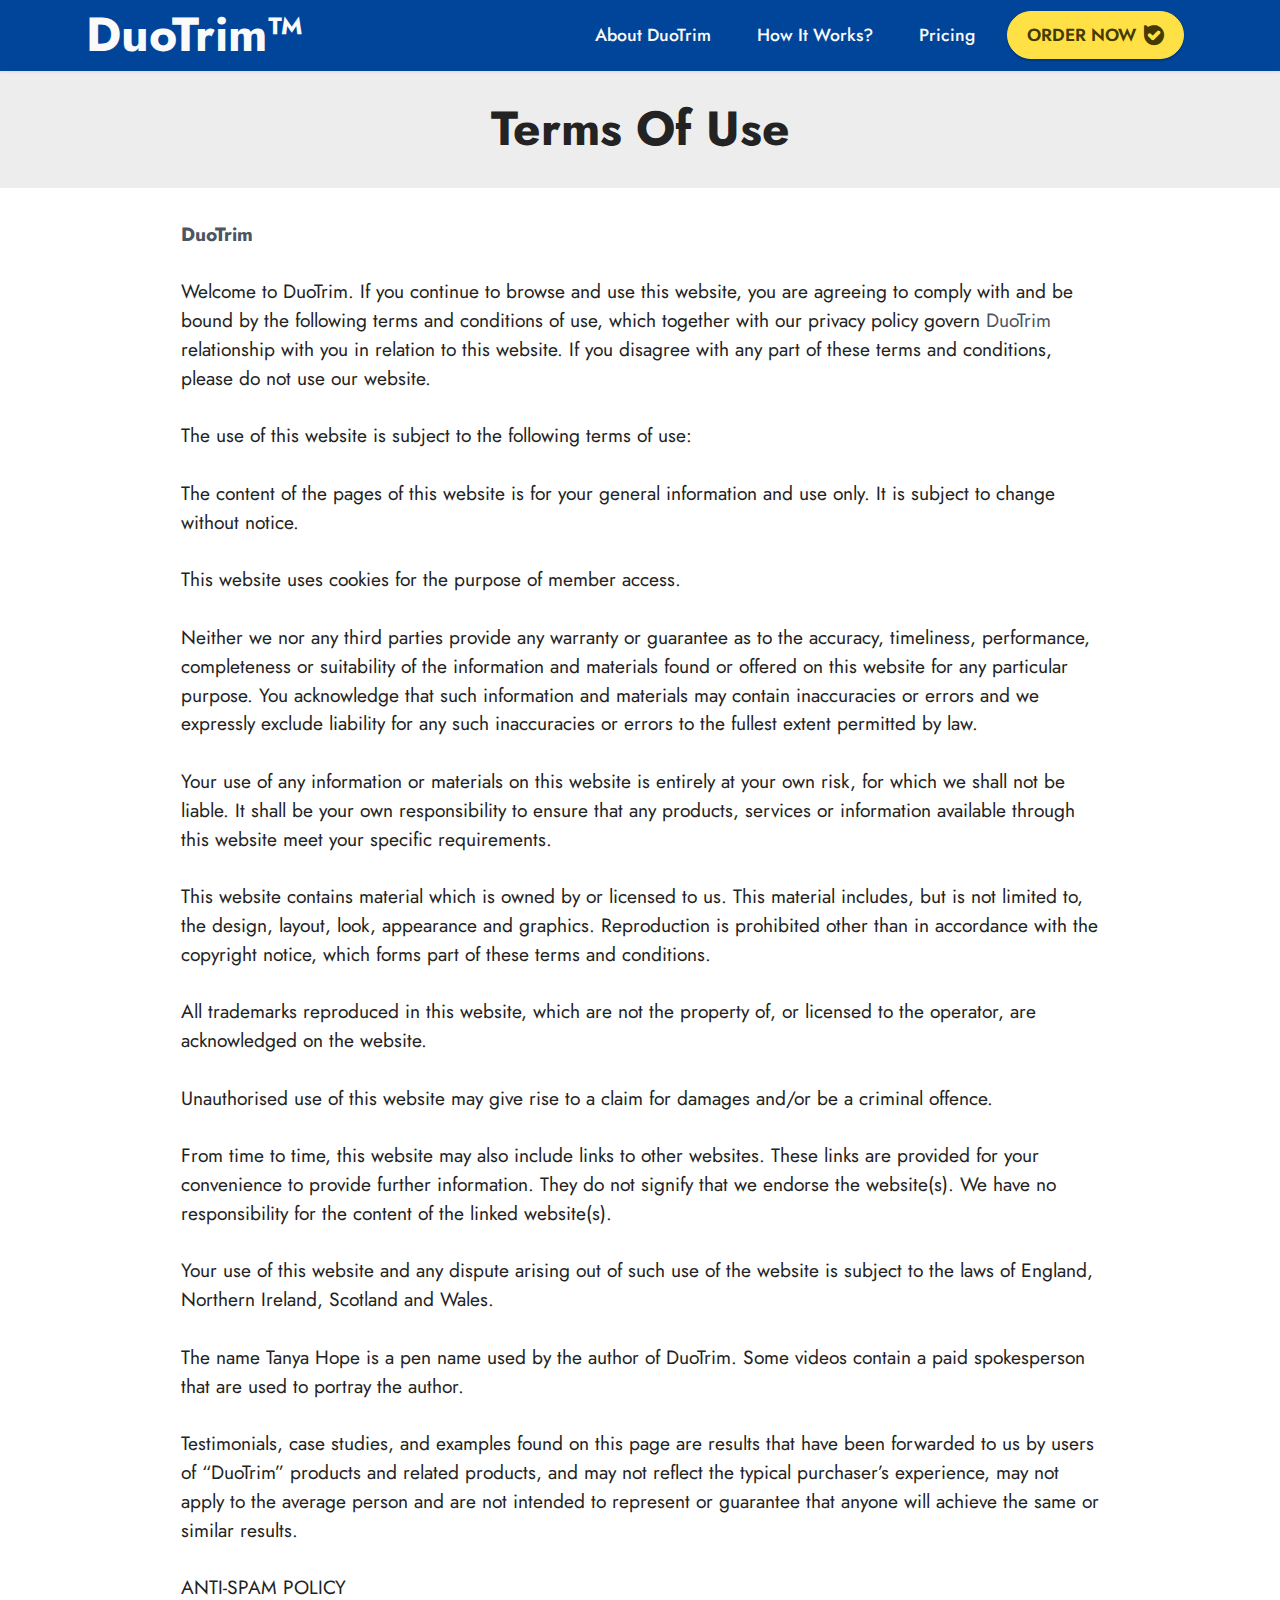
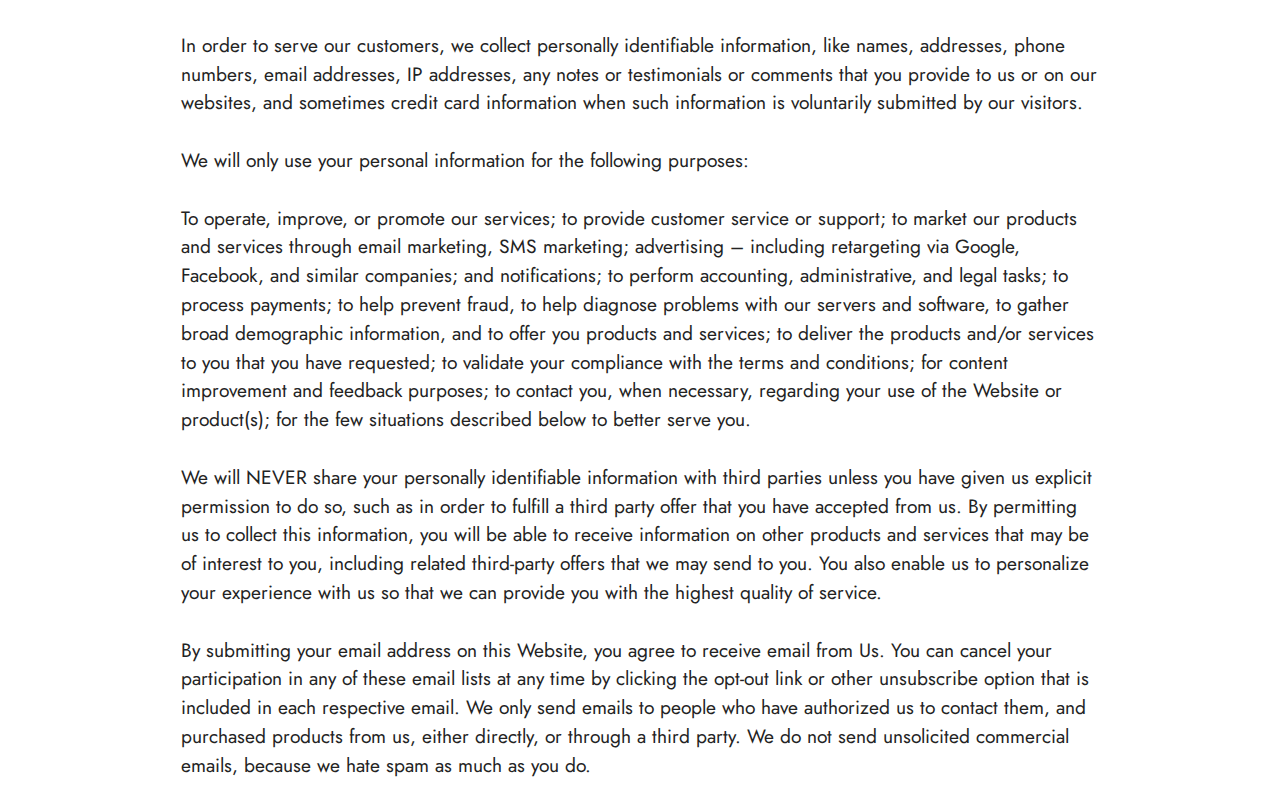
<file: page1.html>
<!DOCTYPE html>
<html  >
<head>
  
  <meta charset="UTF-8">
  <meta http-equiv="X-UA-Compatible" content="IE=edge">
  
  <meta name="twitter:card" content="summary_large_image"/>
  <meta name="twitter:image:src" content="">
  <meta property="og:image" content="">
  <meta name="twitter:title" content="Terms Of Use">
  <meta name="viewport" content="width=device-width, initial-scale=1, minimum-scale=1">
  <link rel="shortcut icon" href="assets/images/favicon-main-128x128.png" type="image/x-icon">
  <meta name="description" content="">
  
  
  <title>Terms Of Use</title>
  <link rel="stylesheet" href="assets/bootstrap/css/bootstrap.min.css">
  <link rel="stylesheet" href="assets/bootstrap/css/bootstrap-grid.min.css">
  <link rel="stylesheet" href="assets/bootstrap/css/bootstrap-reboot.min.css">
  <link rel="stylesheet" href="assets/animatecss/animate.css">
  <link rel="stylesheet" href="assets/dropdown/css/style.css">
  <link rel="stylesheet" href="assets/socicon/css/styles.css">
  <link rel="stylesheet" href="assets/theme/css/style.css">
  <link rel="preload" href="https://fonts.googleapis.com/css?family=Jost:100,200,300,400,500,600,700,800,900,100i,200i,300i,400i,500i,600i,700i,800i,900i&display=swap" as="style" onload="this.onload=null;this.rel='stylesheet'">
  <noscript><link rel="stylesheet" href="https://fonts.googleapis.com/css?family=Jost:100,200,300,400,500,600,700,800,900,100i,200i,300i,400i,500i,600i,700i,800i,900i&display=swap"></noscript>
  <link rel="preload" as="style" href="assets/mobirise/css/mbr-additional.css"><link rel="stylesheet" href="assets/mobirise/css/mbr-additional.css" type="text/css">
  
  
  
  <meta http-equiv="content-language" content="en-us">
</head>
<body>
  
  <section data-bs-version="5.1" class="menu menu2 cid-tmAYGHW7QI" once="menu" id="menu2-29">
    
    <nav class="navbar navbar-dropdown navbar-expand-lg">
        <div class="container">
            <div class="navbar-brand">
                
                <span class="navbar-caption-wrap"><a class="navbar-caption text-white text-primary display-2" href="index.html">DuoTrim™</a></span>
            </div>
            <button class="navbar-toggler" type="button" data-toggle="collapse" data-bs-toggle="collapse" data-target="#navbarSupportedContent" data-bs-target="#navbarSupportedContent" aria-controls="navbarNavAltMarkup" aria-expanded="false" aria-label="Toggle navigation">
                <div class="hamburger">
                    <span></span>
                    <span></span>
                    <span></span>
                    <span></span>
                </div>
            </button>
            <div class="collapse navbar-collapse" id="navbarSupportedContent">
                <ul class="navbar-nav nav-dropdown" data-app-modern-menu="true"><li class="nav-item"><a class="nav-link link text-white text-primary display-4" href="index.html#content4-4">About DuoTrim</a>
                    </li><li class="nav-item"><a class="nav-link link text-white text-primary display-4" href="index.html#content4-6">How It Works?</a></li><li class="nav-item"><a class="nav-link link text-white text-primary display-4" href="index.html#content4-2f">Pricing</a></li></ul>
                
                <div class="navbar-buttons mbr-section-btn"><a class="btn btn-warning display-4" href="/order" rel="nofollow"><span class="socicon socicon-bale mbr-iconfont mbr-iconfont-btn" style="font-size: 20px;"></span>ORDER NOW</a></div>
            </div>
        </div>
    </nav>
</section>

<section data-bs-version="5.1" class="content4 cid-tjykehVjDn" id="content4-p">
    

    
    
    <div class="container">
        <div class="row justify-content-center">
            <div class="title col-md-12 col-lg-12">
                <h3 class="mbr-section-title mbr-fonts-style align-center mb-4 display-2"><strong>Terms Of Use</strong></h3>
                
                
            </div>
        </div>
    </div>
</section>

<section data-bs-version="5.1" class="content5 cid-sKy7tkCOig cid-tjykeHYRPt" id="content5-q">
    
    <div class="container">
        <div class="row justify-content-center">
            <div class="col-md-12 col-lg-10">
                
                
                <p class="mbr-text mbr-fonts-style display-7"><a href="https://duotrim-co.com/" class="text-primary"><strong>DuoTrim</strong></a><br><br>Welcome to DuoTrim. If you continue to browse and use this website, you are agreeing to comply with and be bound by the following terms and conditions of use, which together with our privacy policy govern <a href="https://duotrim-co.com/" class="text-primary">DuoTrim</a> relationship with you in relation to this website. If you disagree with any part of these terms and conditions, please do not use our website.
<br>
<br>The use of this website is subject to the following terms of use:
<br>
<br>The content of the pages of this website is for your general information and use only. It is subject to change without notice.
<br>
<br>This website uses cookies for the purpose of member access.
<br>
<br>Neither we nor any third parties provide any warranty or guarantee as to the accuracy, timeliness, performance, completeness or suitability of the information and materials found or offered on this website for any particular purpose. You acknowledge that such information and materials may contain inaccuracies or errors and we expressly exclude liability for any such inaccuracies or errors to the fullest extent permitted by law.
<br>
<br>Your use of any information or materials on this website is entirely at your own risk, for which we shall not be liable. It shall be your own responsibility to ensure that any products, services or information available through this website meet your specific requirements.
<br>
<br>This website contains material which is owned by or licensed to us. This material includes, but is not limited to, the design, layout, look, appearance and graphics. Reproduction is prohibited other than in accordance with the copyright notice, which forms part of these terms and conditions.
<br>
<br>All trademarks reproduced in this website, which are not the property of, or licensed to the operator, are acknowledged on the website.
<br>
<br>Unauthorised use of this website may give rise to a claim for damages and/or be a criminal offence.
<br>
<br>From time to time, this website may also include links to other websites. These links are provided for your convenience to provide further information. They do not signify that we endorse the website(s). We have no responsibility for the content of the linked website(s).
<br>
<br>Your use of this website and any dispute arising out of such use of the website is subject to the laws of England, Northern Ireland, Scotland and Wales.
<br>
<br>The name Tanya Hope is a pen name used by the author of DuoTrim. Some videos contain a paid spokesperson that are used to portray the author.
<br>
<br>Testimonials, case studies, and examples found on this page are results that have been forwarded to us by users of “DuoTrim” products and related products, and may not reflect the typical purchaser’s experience, may not apply to the average person and are not intended to represent or guarantee that anyone will achieve the same or similar results.
<br>
<br>ANTI-SPAM POLICY
<br>
<br>In order to serve our customers, we collect personally identifiable information, like names, addresses, phone numbers, email addresses, IP addresses, any notes or testimonials or comments that you provide to us or on our websites, and sometimes credit card information when such information is voluntarily submitted by our visitors.
<br>
<br>We will only use your personal information for the following purposes:
<br>
<br>To operate, improve, or promote our services; to provide customer service or support; to market our products and services through email marketing, SMS marketing; advertising – including retargeting via Google, Facebook, and similar companies; and notifications; to perform accounting, administrative, and legal tasks; to process payments; to help prevent fraud, to help diagnose problems with our servers and software, to gather broad demographic information, and to offer you products and services; to deliver the products and/or services to you that you have requested; to validate your compliance with the terms and conditions; for content improvement and feedback purposes; to contact you, when necessary, regarding your use of the Website or product(s); for the few situations described below to better serve you.
<br>
<br>We will NEVER share your personally identifiable information with third parties unless you have given us explicit permission to do so, such as in order to fulfill a third party offer that you have accepted from us. By permitting us to collect this information, you will be able to receive information on other products and services that may be of interest to you, including related third-party offers that we may send to you. You also enable us to personalize your experience with us so that we can provide you with the highest quality of service.
<br>
<br>By submitting your email address on this Website, you agree to receive email from Us. You can cancel your participation in any of these email lists at any time by clicking the opt-out link or other unsubscribe option that is included in each respective email. We only send emails to people who have authorized us to contact them, and purchased products from us, either directly, or through a third party. We do not send unsolicited commercial emails, because we hate spam as much as you do.</p>
            </div>
        </div>
    </div>
</section>


<script src="assets/bootstrap/js/bootstrap.bundle.min.js"></script>
  <script src="assets/smoothscroll/smooth-scroll.js"></script>
  <script src="assets/ytplayer/index.js"></script>
  <script src="assets/dropdown/js/navbar-dropdown.js"></script>
  <script src="assets/theme/js/script.js"></script>
  
  
  
 <div id="scrollToTop" class="scrollToTop mbr-arrow-up"><a style="text-align: center;"><i class="mbr-arrow-up-icon mbr-arrow-up-icon-cm cm-icon cm-icon-smallarrow-up"></i></a></div>
    <input name="animation" type="hidden">
  </body>
</html>
</file>
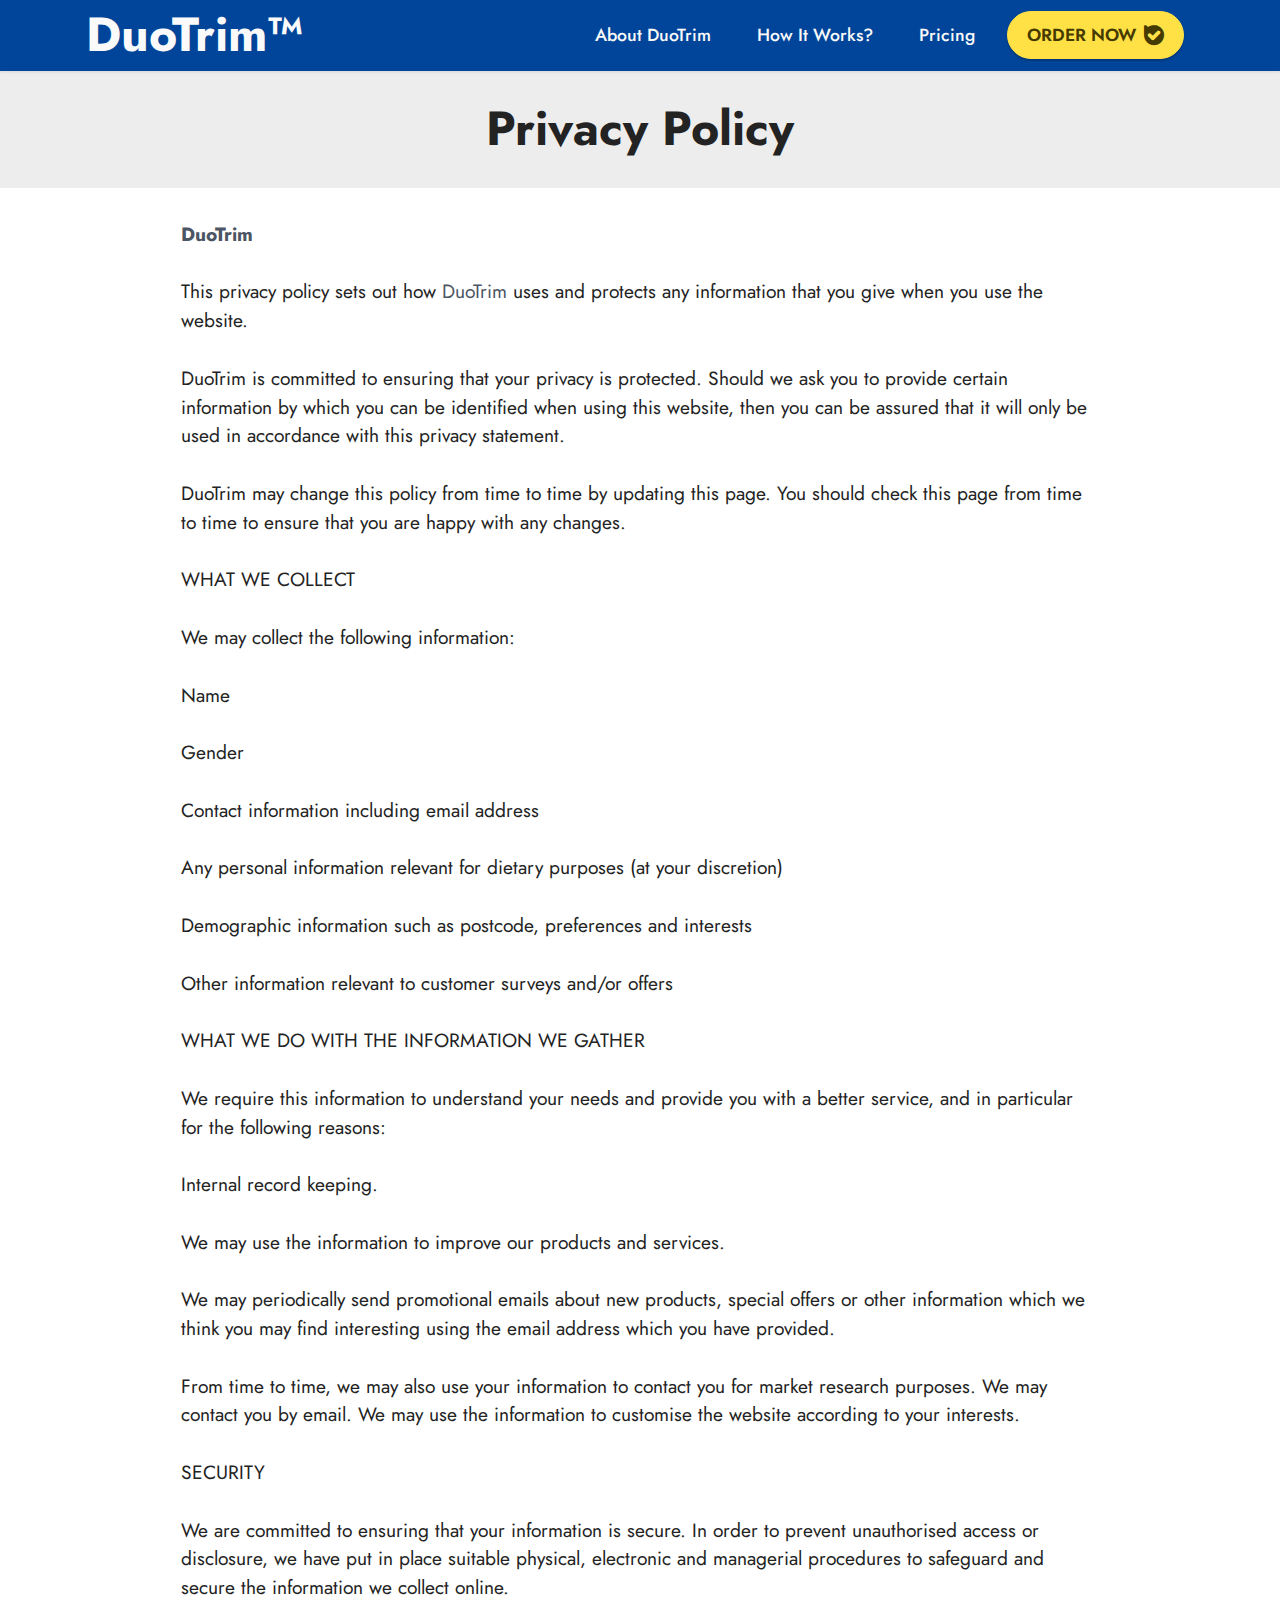
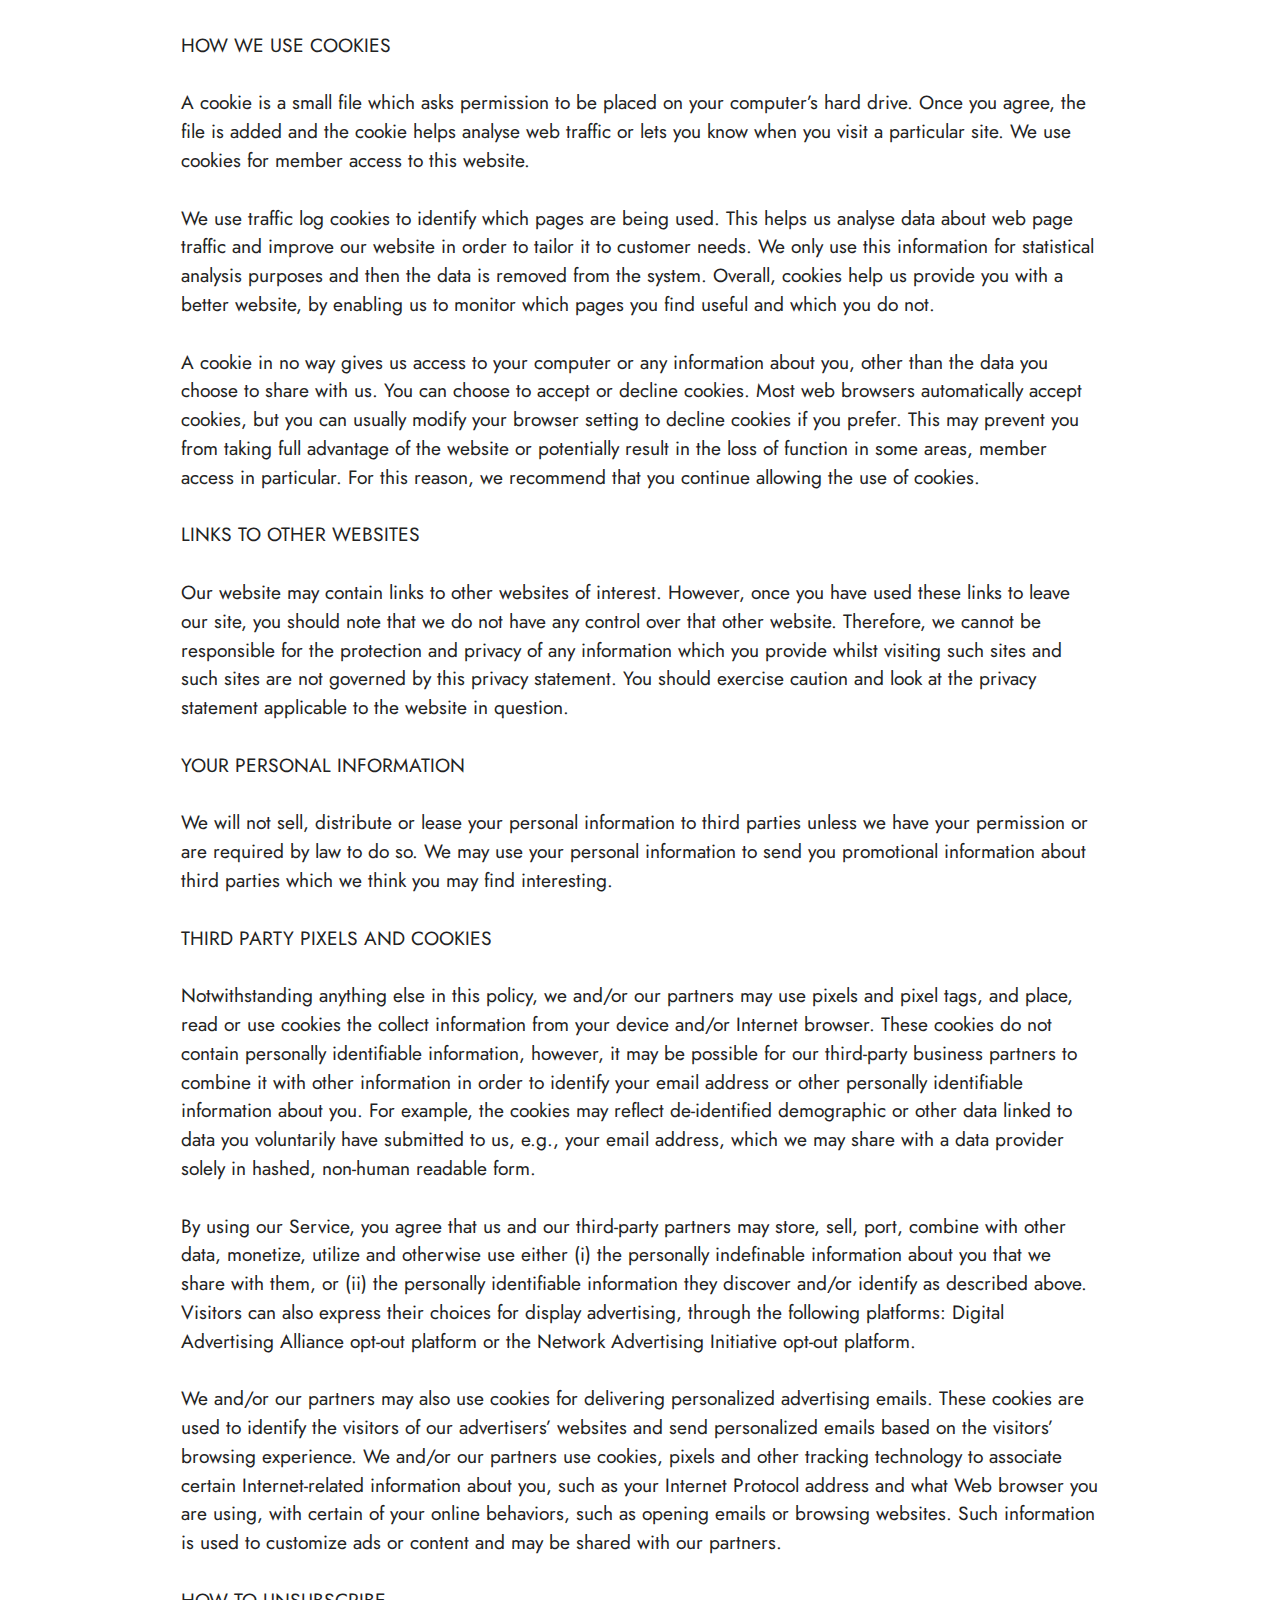
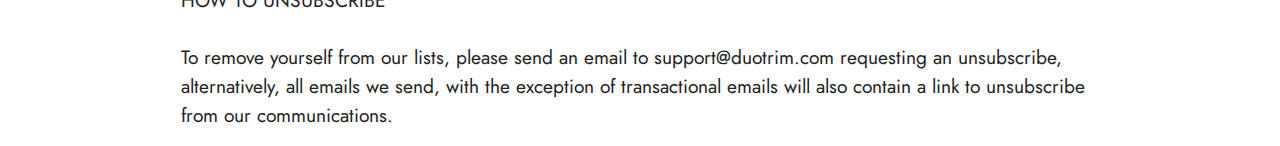
<file: page2.html>
<!DOCTYPE html>
<html  >
<head>
  
  <meta charset="UTF-8">
  <meta http-equiv="X-UA-Compatible" content="IE=edge">
  
  <meta name="twitter:card" content="summary_large_image"/>
  <meta name="twitter:image:src" content="">
  <meta property="og:image" content="">
  <meta name="twitter:title" content="Privacy Policy">
  <meta name="viewport" content="width=device-width, initial-scale=1, minimum-scale=1">
  <link rel="shortcut icon" href="assets/images/favicon-main-128x128.png" type="image/x-icon">
  <meta name="description" content="">
  
  
  <title>Privacy Policy</title>
  <link rel="stylesheet" href="assets/bootstrap/css/bootstrap.min.css">
  <link rel="stylesheet" href="assets/bootstrap/css/bootstrap-grid.min.css">
  <link rel="stylesheet" href="assets/bootstrap/css/bootstrap-reboot.min.css">
  <link rel="stylesheet" href="assets/animatecss/animate.css">
  <link rel="stylesheet" href="assets/dropdown/css/style.css">
  <link rel="stylesheet" href="assets/socicon/css/styles.css">
  <link rel="stylesheet" href="assets/theme/css/style.css">
  <link rel="preload" href="https://fonts.googleapis.com/css?family=Jost:100,200,300,400,500,600,700,800,900,100i,200i,300i,400i,500i,600i,700i,800i,900i&display=swap" as="style" onload="this.onload=null;this.rel='stylesheet'">
  <noscript><link rel="stylesheet" href="https://fonts.googleapis.com/css?family=Jost:100,200,300,400,500,600,700,800,900,100i,200i,300i,400i,500i,600i,700i,800i,900i&display=swap"></noscript>
  <link rel="preload" as="style" href="assets/mobirise/css/mbr-additional.css"><link rel="stylesheet" href="assets/mobirise/css/mbr-additional.css" type="text/css">
  
  
  
  <meta http-equiv="content-language" content="en-us">
</head>
<body>
  
  <section data-bs-version="5.1" class="menu menu2 cid-tmAYGHW7QI" once="menu" id="menu2-29">
    
    <nav class="navbar navbar-dropdown navbar-expand-lg">
        <div class="container">
            <div class="navbar-brand">
                
                <span class="navbar-caption-wrap"><a class="navbar-caption text-white text-primary display-2" href="index.html">DuoTrim™</a></span>
            </div>
            <button class="navbar-toggler" type="button" data-toggle="collapse" data-bs-toggle="collapse" data-target="#navbarSupportedContent" data-bs-target="#navbarSupportedContent" aria-controls="navbarNavAltMarkup" aria-expanded="false" aria-label="Toggle navigation">
                <div class="hamburger">
                    <span></span>
                    <span></span>
                    <span></span>
                    <span></span>
                </div>
            </button>
            <div class="collapse navbar-collapse" id="navbarSupportedContent">
                <ul class="navbar-nav nav-dropdown" data-app-modern-menu="true"><li class="nav-item"><a class="nav-link link text-white text-primary display-4" href="index.html#content4-4">About DuoTrim</a>
                    </li><li class="nav-item"><a class="nav-link link text-white text-primary display-4" href="index.html#content4-6">How It Works?</a></li><li class="nav-item"><a class="nav-link link text-white text-primary display-4" href="index.html#content4-2f">Pricing</a></li></ul>
                
                <div class="navbar-buttons mbr-section-btn"><a class="btn btn-warning display-4" href="/order" rel="nofollow"><span class="socicon socicon-bale mbr-iconfont mbr-iconfont-btn" style="font-size: 20px;"></span>ORDER NOW</a></div>
            </div>
        </div>
    </nav>
</section>

<section data-bs-version="5.1" class="content4 cid-tjyl2OW9zY" id="content4-w">
    

    
    
    <div class="container">
        <div class="row justify-content-center">
            <div class="title col-md-12 col-lg-12">
                <h3 class="mbr-section-title mbr-fonts-style align-center mb-4 display-2"><strong>Privacy Policy</strong></h3>
                
                
            </div>
        </div>
    </div>
</section>

<section data-bs-version="5.1" class="content5 cid-sKy7tkCOig cid-tjyl36S2Rx" id="content5-x">
    
    <div class="container">
        <div class="row justify-content-center">
            <div class="col-md-12 col-lg-10">
                
                
                <p class="mbr-text mbr-fonts-style display-7"><a href="https://duotrim-co.com/" class="text-primary"><strong>DuoTrim</strong></a><br><br>This privacy policy sets out how <a href="https://duotrim-co.com/" class="text-primary">DuoTrim</a> uses and protects any information that you give when you use the website.
<br>
<br>DuoTrim is committed to ensuring that your privacy is protected. Should we ask you to provide certain information by which you can be identified when using this website, then you can be assured that it will only be used in accordance with this privacy statement.
<br>
<br>DuoTrim may change this policy from time to time by updating this page. You should check this page from time to time to ensure that you are happy with any changes.
<br>
<br>WHAT WE COLLECT
<br>
<br>We may collect the following information:
<br>
<br>Name
<br>
<br>Gender
<br>
<br>Contact information including email address
<br>
<br>Any personal information relevant for dietary purposes (at your discretion)
<br>
<br>Demographic information such as postcode, preferences and interests
<br>
<br>Other information relevant to customer surveys and/or offers
<br>
<br>WHAT WE DO WITH THE INFORMATION WE GATHER
<br>
<br>We require this information to understand your needs and provide you with a better service, and in particular for the following reasons:
<br>
<br>Internal record keeping.
<br>
<br>We may use the information to improve our products and services.
<br>
<br>We may periodically send promotional emails about new products, special offers or other information which we think you may find interesting using the email address which you have provided.
<br>
<br>From time to time, we may also use your information to contact you for market research purposes. We may contact you by email. We may use the information to customise the website according to your interests.
<br>
<br>SECURITY
<br>
<br>We are committed to ensuring that your information is secure. In order to prevent unauthorised access or disclosure, we have put in place suitable physical, electronic and managerial procedures to safeguard and secure the information we collect online.
<br>
<br>HOW WE USE COOKIES
<br>
<br>A cookie is a small file which asks permission to be placed on your computer’s hard drive. Once you agree, the file is added and the cookie helps analyse web traffic or lets you know when you visit a particular site. We use cookies for member access to this website.
<br>
<br>We use traffic log cookies to identify which pages are being used. This helps us analyse data about web page traffic and improve our website in order to tailor it to customer needs. We only use this information for statistical analysis purposes and then the data is removed from the system. Overall, cookies help us provide you with a better website, by enabling us to monitor which pages you find useful and which you do not.
<br>
<br>A cookie in no way gives us access to your computer or any information about you, other than the data you choose to share with us. You can choose to accept or decline cookies. Most web browsers automatically accept cookies, but you can usually modify your browser setting to decline cookies if you prefer. This may prevent you from taking full advantage of the website or potentially result in the loss of function in some areas, member access in particular. For this reason, we recommend that you continue allowing the use of cookies.
<br>
<br>LINKS TO OTHER WEBSITES
<br>
<br>Our website may contain links to other websites of interest. However, once you have used these links to leave our site, you should note that we do not have any control over that other website. Therefore, we cannot be responsible for the protection and privacy of any information which you provide whilst visiting such sites and such sites are not governed by this privacy statement. You should exercise caution and look at the privacy statement applicable to the website in question.
<br>
<br>YOUR PERSONAL INFORMATION
<br>
<br>We will not sell, distribute or lease your personal information to third parties unless we have your permission or are required by law to do so. We may use your personal information to send you promotional information about third parties which we think you may find interesting.
<br>
<br>THIRD PARTY PIXELS AND COOKIES
<br>
<br>Notwithstanding anything else in this policy, we and/or our partners may use pixels and pixel tags, and place, read or use cookies the collect information from your device and/or Internet browser. These cookies do not contain personally identifiable information, however, it may be possible for our third-party business partners to combine it with other information in order to identify your email address or other personally identifiable information about you. For example, the cookies may reflect de-identified demographic or other data linked to data you voluntarily have submitted to us, e.g., your email address, which we may share with a data provider solely in hashed, non-human readable form.
<br>
<br>By using our Service, you agree that us and our third-party partners may store, sell, port, combine with other data, monetize, utilize and otherwise use either (i) the personally indefinable information about you that we share with them, or (ii) the personally identifiable information they discover and/or identify as described above. Visitors can also express their choices for display advertising, through the following platforms: Digital Advertising Alliance opt-out platform or the Network Advertising Initiative opt-out platform.
<br>
<br>We and/or our partners may also use cookies for delivering personalized advertising emails. These cookies are used to identify the visitors of our advertisers’ websites and send personalized emails based on the visitors’ browsing experience. We and/or our partners use cookies, pixels and other tracking technology to associate certain Internet-related information about you, such as your Internet Protocol address and what Web browser you are using, with certain of your online behaviors, such as opening emails or browsing websites. Such information is used to customize ads or content and may be shared with our partners.
<br>
<br>HOW TO UNSUBSCRIBE
<br>
<br>To remove yourself from our lists, please send an email to support@duotrim.com requesting an unsubscribe, alternatively, all emails we send, with the exception of transactional emails will also contain a link to unsubscribe from our communications.</p>
            </div>
        </div>
    </div>
</section>


<script src="assets/bootstrap/js/bootstrap.bundle.min.js"></script>
  <script src="assets/smoothscroll/smooth-scroll.js"></script>
  <script src="assets/ytplayer/index.js"></script>
  <script src="assets/dropdown/js/navbar-dropdown.js"></script>
  <script src="assets/theme/js/script.js"></script>
  
  
  
 <div id="scrollToTop" class="scrollToTop mbr-arrow-up"><a style="text-align: center;"><i class="mbr-arrow-up-icon mbr-arrow-up-icon-cm cm-icon cm-icon-smallarrow-up"></i></a></div>
    <input name="animation" type="hidden">
  </body>
</html>
</file>
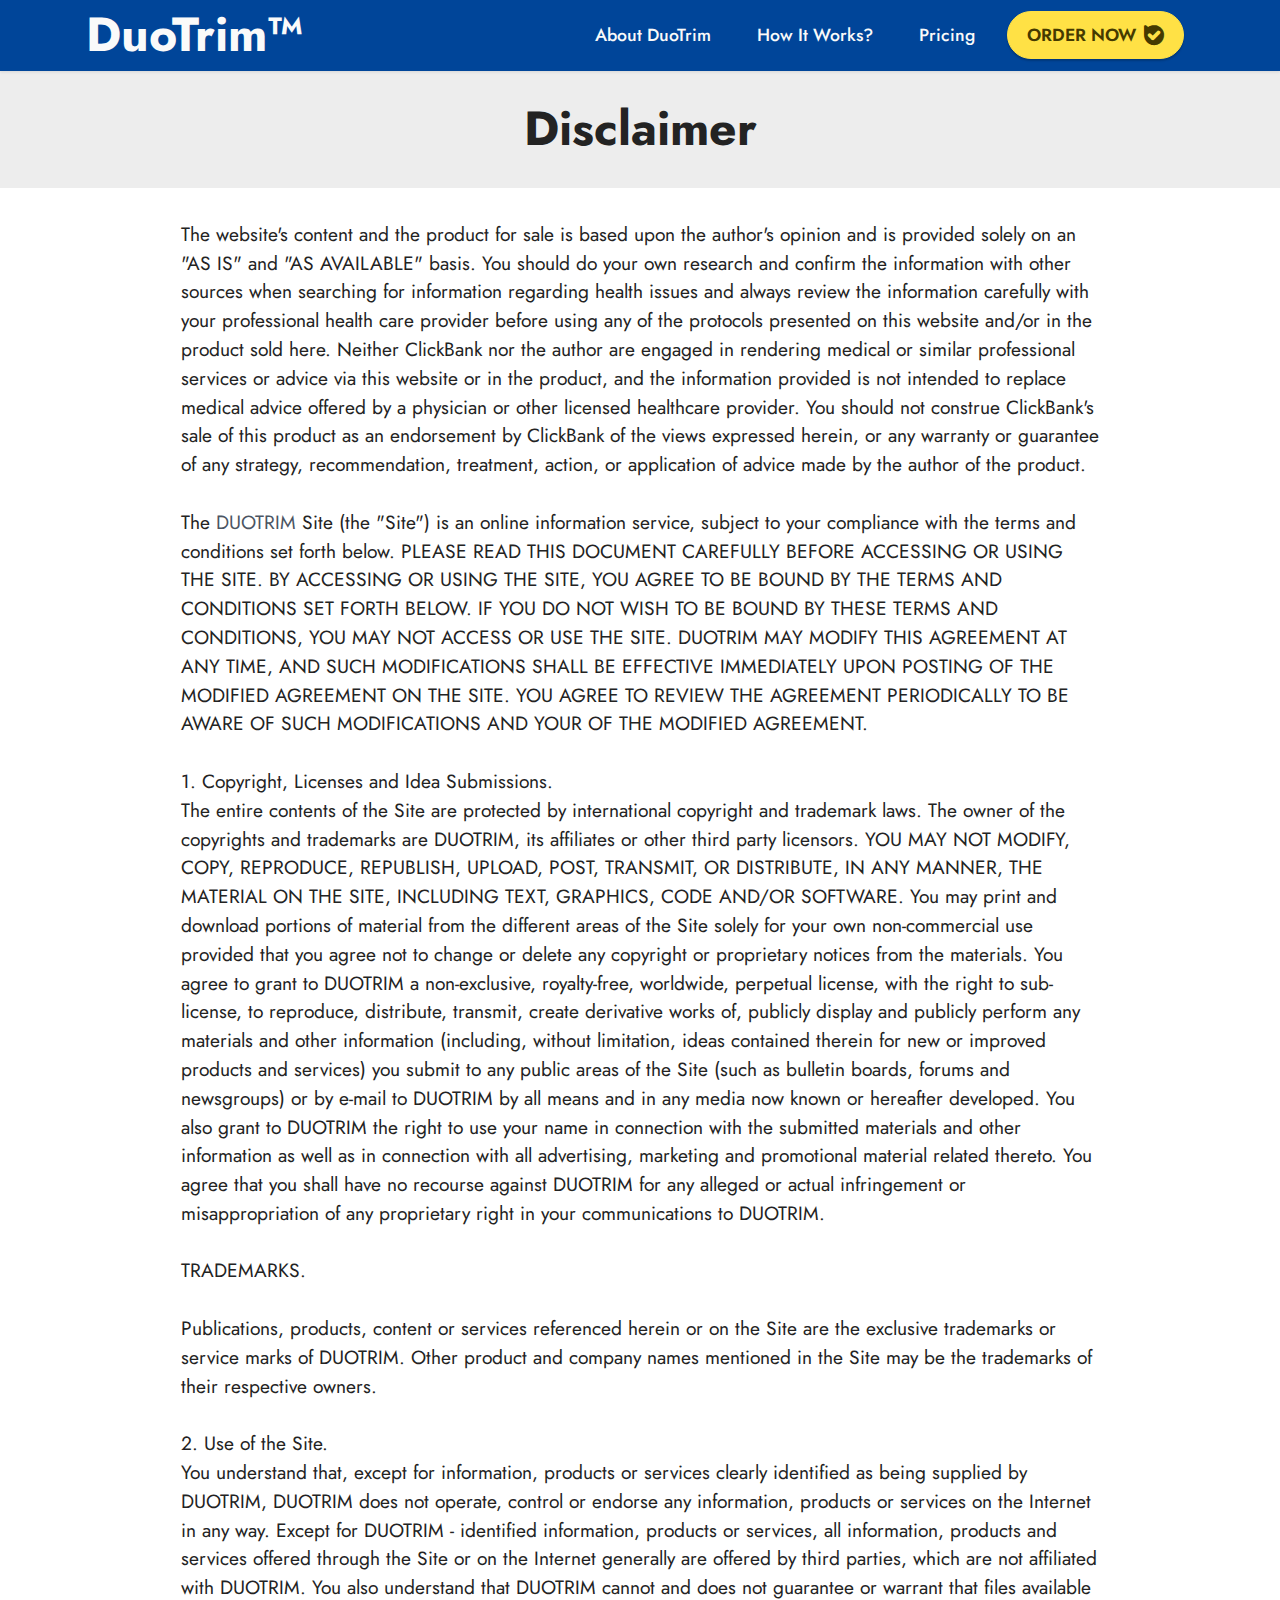
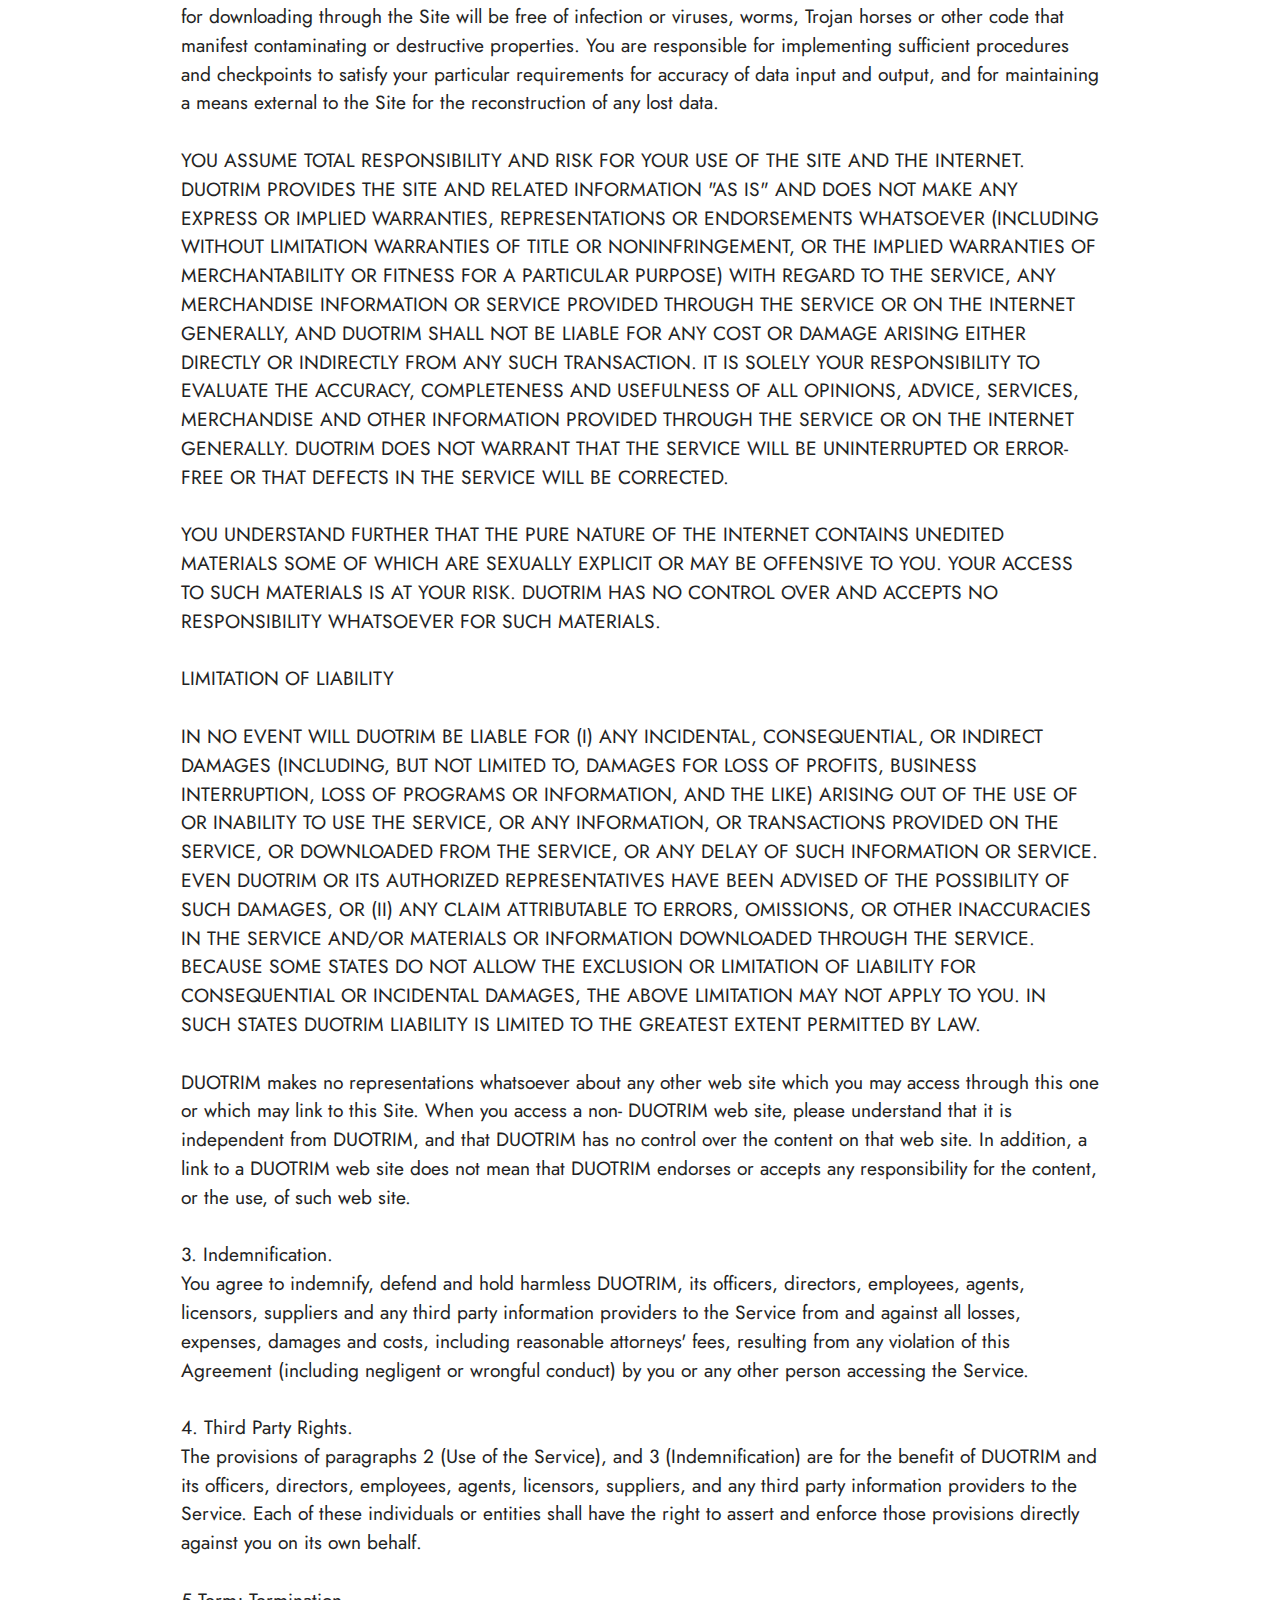
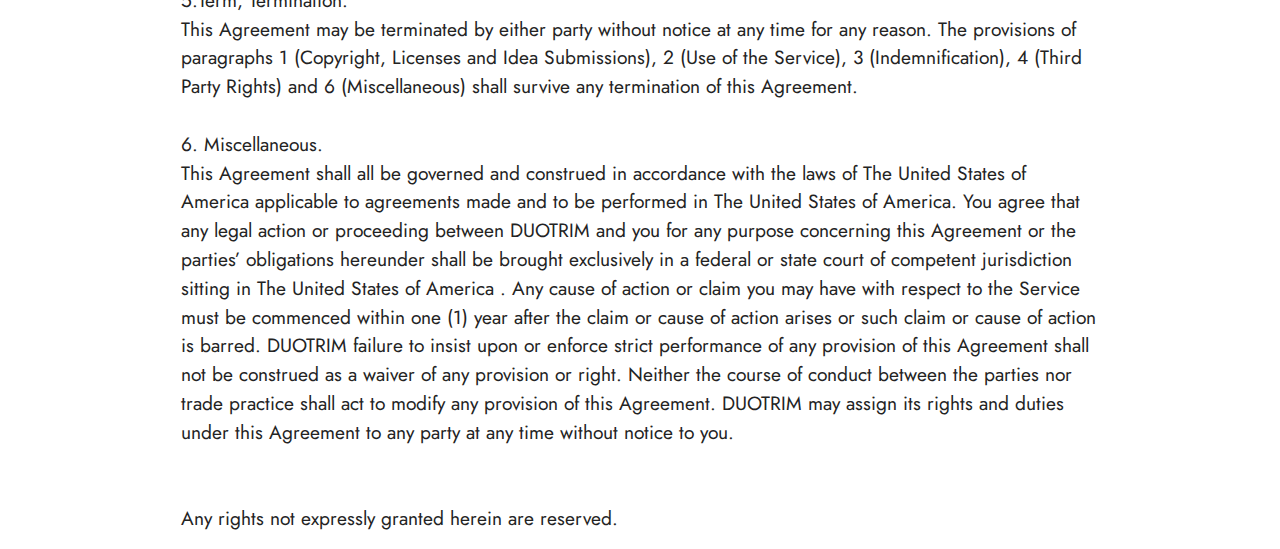
<file: page3.html>
<!DOCTYPE html>
<html  >
<head>
  
  <meta charset="UTF-8">
  <meta http-equiv="X-UA-Compatible" content="IE=edge">
  
  <meta name="twitter:card" content="summary_large_image"/>
  <meta name="twitter:image:src" content="">
  <meta property="og:image" content="">
  <meta name="twitter:title" content="Disclaimer">
  <meta name="viewport" content="width=device-width, initial-scale=1, minimum-scale=1">
  <link rel="shortcut icon" href="assets/images/favicon-main-128x128.png" type="image/x-icon">
  <meta name="description" content="">
  
  
  <title>Disclaimer</title>
  <link rel="stylesheet" href="assets/bootstrap/css/bootstrap.min.css">
  <link rel="stylesheet" href="assets/bootstrap/css/bootstrap-grid.min.css">
  <link rel="stylesheet" href="assets/bootstrap/css/bootstrap-reboot.min.css">
  <link rel="stylesheet" href="assets/animatecss/animate.css">
  <link rel="stylesheet" href="assets/dropdown/css/style.css">
  <link rel="stylesheet" href="assets/socicon/css/styles.css">
  <link rel="stylesheet" href="assets/theme/css/style.css">
  <link rel="preload" href="https://fonts.googleapis.com/css?family=Jost:100,200,300,400,500,600,700,800,900,100i,200i,300i,400i,500i,600i,700i,800i,900i&display=swap" as="style" onload="this.onload=null;this.rel='stylesheet'">
  <noscript><link rel="stylesheet" href="https://fonts.googleapis.com/css?family=Jost:100,200,300,400,500,600,700,800,900,100i,200i,300i,400i,500i,600i,700i,800i,900i&display=swap"></noscript>
  <link rel="preload" as="style" href="assets/mobirise/css/mbr-additional.css"><link rel="stylesheet" href="assets/mobirise/css/mbr-additional.css" type="text/css">
  
  
  
  <meta http-equiv="content-language" content="en-us">
</head>
<body>
  
  <section data-bs-version="5.1" class="menu menu2 cid-tmAYGHW7QI" once="menu" id="menu2-29">
    
    <nav class="navbar navbar-dropdown navbar-expand-lg">
        <div class="container">
            <div class="navbar-brand">
                
                <span class="navbar-caption-wrap"><a class="navbar-caption text-white text-primary display-2" href="index.html">DuoTrim™</a></span>
            </div>
            <button class="navbar-toggler" type="button" data-toggle="collapse" data-bs-toggle="collapse" data-target="#navbarSupportedContent" data-bs-target="#navbarSupportedContent" aria-controls="navbarNavAltMarkup" aria-expanded="false" aria-label="Toggle navigation">
                <div class="hamburger">
                    <span></span>
                    <span></span>
                    <span></span>
                    <span></span>
                </div>
            </button>
            <div class="collapse navbar-collapse" id="navbarSupportedContent">
                <ul class="navbar-nav nav-dropdown" data-app-modern-menu="true"><li class="nav-item"><a class="nav-link link text-white text-primary display-4" href="index.html#content4-4">About DuoTrim</a>
                    </li><li class="nav-item"><a class="nav-link link text-white text-primary display-4" href="index.html#content4-6">How It Works?</a></li><li class="nav-item"><a class="nav-link link text-white text-primary display-4" href="index.html#content4-2f">Pricing</a></li></ul>
                
                <div class="navbar-buttons mbr-section-btn"><a class="btn btn-warning display-4" href="/order" rel="nofollow"><span class="socicon socicon-bale mbr-iconfont mbr-iconfont-btn" style="font-size: 20px;"></span>ORDER NOW</a></div>
            </div>
        </div>
    </nav>
</section>

<section data-bs-version="5.1" class="content4 cid-tjylNr0vxZ" id="content4-12">
    

    
    
    <div class="container">
        <div class="row justify-content-center">
            <div class="title col-md-12 col-lg-12">
                <h3 class="mbr-section-title mbr-fonts-style align-center mb-4 display-2"><strong>Disclaimer</strong></h3>
                
                
            </div>
        </div>
    </div>
</section>

<section data-bs-version="5.1" class="content5 cid-sKy7tkCOig cid-tjylNzWgdM" id="content5-13">
    
    <div class="container">
        <div class="row justify-content-center">
            <div class="col-md-12 col-lg-10">
                
                
                <p class="mbr-text mbr-fonts-style display-7">The website's content and the product for sale is based upon the author's opinion and is provided solely on an "AS IS" and "AS AVAILABLE" basis. You should do your own research and confirm the information with other sources when searching for information regarding health issues and always review the information carefully with your professional health care provider before using any of the protocols presented on this website and/or in the product sold here. Neither ClickBank nor the author are engaged in rendering medical or similar professional services or advice via this website or in the product, and the information provided is not intended to replace medical advice offered by a physician or other licensed healthcare provider. You should not construe ClickBank's sale of this product as an endorsement by ClickBank of the views expressed herein, or any warranty or guarantee of any strategy, recommendation, treatment, action, or application of advice made by the author of the product.
<br>
<br>The <a href="https://duotrim-co.com/" class="text-primary">DUOTRIM</a> Site (the "Site") is an online information service, subject to your compliance with the terms and conditions set forth below. PLEASE READ THIS DOCUMENT CAREFULLY BEFORE ACCESSING OR USING THE SITE. BY ACCESSING OR USING THE SITE, YOU AGREE TO BE BOUND BY THE TERMS AND CONDITIONS SET FORTH BELOW. IF YOU DO NOT WISH TO BE BOUND BY THESE TERMS AND CONDITIONS, YOU MAY NOT ACCESS OR USE THE SITE. DUOTRIM MAY MODIFY THIS AGREEMENT AT ANY TIME, AND SUCH MODIFICATIONS SHALL BE EFFECTIVE IMMEDIATELY UPON POSTING OF THE MODIFIED AGREEMENT ON THE SITE. YOU AGREE TO REVIEW THE AGREEMENT PERIODICALLY TO BE AWARE OF SUCH MODIFICATIONS AND YOUR OF THE MODIFIED AGREEMENT.
<br>
<br>1. Copyright, Licenses and Idea Submissions.
<br>The entire contents of the Site are protected by international copyright and trademark laws. The owner of the copyrights and trademarks are DUOTRIM, its affiliates or other third party licensors. YOU MAY NOT MODIFY, COPY, REPRODUCE, REPUBLISH, UPLOAD, POST, TRANSMIT, OR DISTRIBUTE, IN ANY MANNER, THE MATERIAL ON THE SITE, INCLUDING TEXT, GRAPHICS, CODE AND/OR SOFTWARE. You may print and download portions of material from the different areas of the Site solely for your own non-commercial use provided that you agree not to change or delete any copyright or proprietary notices from the materials. You agree to grant to DUOTRIM a non-exclusive, royalty-free, worldwide, perpetual license, with the right to sub-license, to reproduce, distribute, transmit, create derivative works of, publicly display and publicly perform any materials and other information (including, without limitation, ideas contained therein for new or improved products and services) you submit to any public areas of the Site (such as bulletin boards, forums and newsgroups) or by e-mail to DUOTRIM by all means and in any media now known or hereafter developed. You also grant to DUOTRIM the right to use your name in connection with the submitted materials and other information as well as in connection with all advertising, marketing and promotional material related thereto. You agree that you shall have no recourse against DUOTRIM for any alleged or actual infringement or misappropriation of any proprietary right in your communications to DUOTRIM.
<br>
<br>TRADEMARKS.
<br>
<br>Publications, products, content or services referenced herein or on the Site are the exclusive trademarks or service marks of DUOTRIM. Other product and company names mentioned in the Site may be the trademarks of their respective owners. 
<br>
<br>2. Use of the Site.
<br>You understand that, except for information, products or services clearly identified as being supplied by DUOTRIM, DUOTRIM does not operate, control or endorse any information, products or services on the Internet in any way. Except for DUOTRIM - identified information, products or services, all information, products and services offered through the Site or on the Internet generally are offered by third parties, which are not affiliated with DUOTRIM. You also understand that DUOTRIM cannot and does not guarantee or warrant that files available for downloading through the Site will be free of infection or viruses, worms, Trojan horses or other code that manifest contaminating or destructive properties. You are responsible for implementing sufficient procedures and checkpoints to satisfy your particular requirements for accuracy of data input and output, and for maintaining a means external to the Site for the reconstruction of any lost data.
<br>
<br>YOU ASSUME TOTAL RESPONSIBILITY AND RISK FOR YOUR USE OF THE SITE AND THE INTERNET. DUOTRIM PROVIDES THE SITE AND RELATED INFORMATION "AS IS" AND DOES NOT MAKE ANY EXPRESS OR IMPLIED WARRANTIES, REPRESENTATIONS OR ENDORSEMENTS WHATSOEVER (INCLUDING WITHOUT LIMITATION WARRANTIES OF TITLE OR NONINFRINGEMENT, OR THE IMPLIED WARRANTIES OF MERCHANTABILITY OR FITNESS FOR A PARTICULAR PURPOSE) WITH REGARD TO THE SERVICE, ANY MERCHANDISE INFORMATION OR SERVICE PROVIDED THROUGH THE SERVICE OR ON THE INTERNET GENERALLY, AND DUOTRIM SHALL NOT BE LIABLE FOR ANY COST OR DAMAGE ARISING EITHER DIRECTLY OR INDIRECTLY FROM ANY SUCH TRANSACTION. IT IS SOLELY YOUR RESPONSIBILITY TO EVALUATE THE ACCURACY, COMPLETENESS AND USEFULNESS OF ALL OPINIONS, ADVICE, SERVICES, MERCHANDISE AND OTHER INFORMATION PROVIDED THROUGH THE SERVICE OR ON THE INTERNET GENERALLY. DUOTRIM DOES NOT WARRANT THAT THE SERVICE WILL BE UNINTERRUPTED OR ERROR-FREE OR THAT DEFECTS IN THE SERVICE WILL BE CORRECTED. 
<br>
<br>YOU UNDERSTAND FURTHER THAT THE PURE NATURE OF THE INTERNET CONTAINS UNEDITED MATERIALS SOME OF WHICH ARE SEXUALLY EXPLICIT OR MAY BE OFFENSIVE TO YOU. YOUR ACCESS TO SUCH MATERIALS IS AT YOUR RISK. DUOTRIM HAS NO CONTROL OVER AND ACCEPTS NO RESPONSIBILITY WHATSOEVER FOR SUCH MATERIALS.
<br>
<br>LIMITATION OF LIABILITY
<br>
<br>IN NO EVENT WILL DUOTRIM BE LIABLE FOR (I) ANY INCIDENTAL, CONSEQUENTIAL, OR INDIRECT DAMAGES (INCLUDING, BUT NOT LIMITED TO, DAMAGES FOR LOSS OF PROFITS, BUSINESS INTERRUPTION, LOSS OF PROGRAMS OR INFORMATION, AND THE LIKE) ARISING OUT OF THE USE OF OR INABILITY TO USE THE SERVICE, OR ANY INFORMATION, OR TRANSACTIONS PROVIDED ON THE SERVICE, OR DOWNLOADED FROM THE SERVICE, OR ANY DELAY OF SUCH INFORMATION OR SERVICE. EVEN DUOTRIM OR ITS AUTHORIZED REPRESENTATIVES HAVE BEEN ADVISED OF THE POSSIBILITY OF SUCH DAMAGES, OR (II) ANY CLAIM ATTRIBUTABLE TO ERRORS, OMISSIONS, OR OTHER INACCURACIES IN THE SERVICE AND/OR MATERIALS OR INFORMATION DOWNLOADED THROUGH THE SERVICE. BECAUSE SOME STATES DO NOT ALLOW THE EXCLUSION OR LIMITATION OF LIABILITY FOR CONSEQUENTIAL OR INCIDENTAL DAMAGES, THE ABOVE LIMITATION MAY NOT APPLY TO YOU. IN SUCH STATES DUOTRIM LIABILITY IS LIMITED TO THE GREATEST EXTENT PERMITTED BY LAW.
<br>
<br>DUOTRIM makes no representations whatsoever about any other web site which you may access through this one or which may link to this Site. When you access a non- DUOTRIM web site, please understand that it is independent from DUOTRIM, and that DUOTRIM has no control over the content on that web site. In addition, a link to a DUOTRIM web site does not mean that DUOTRIM endorses or accepts any responsibility for the content, or the use, of such web site.
<br>
<br>3. Indemnification.
<br>You agree to indemnify, defend and hold harmless DUOTRIM, its officers, directors, employees, agents, licensors, suppliers and any third party information providers to the Service from and against all losses, expenses, damages and costs, including reasonable attorneys' fees, resulting from any violation of this Agreement (including negligent or wrongful conduct) by you or any other person accessing the Service.
<br>
<br>4. Third Party Rights.
<br>The provisions of paragraphs 2 (Use of the Service), and 3 (Indemnification) are for the benefit of DUOTRIM and its officers, directors, employees, agents, licensors, suppliers, and any third party information providers to the Service. Each of these individuals or entities shall have the right to assert and enforce those provisions directly against you on its own behalf.
<br>
<br>5.Term; Termination.
<br>This Agreement may be terminated by either party without notice at any time for any reason. The provisions of paragraphs 1 (Copyright, Licenses and Idea Submissions), 2 (Use of the Service), 3 (Indemnification), 4 (Third Party Rights) and 6 (Miscellaneous) shall survive any termination of this Agreement. 
<br>
<br>6. Miscellaneous.
<br>This Agreement shall all be governed and construed in accordance with the laws of The United States of America applicable to agreements made and to be performed in The United States of America. You agree that any legal action or proceeding between DUOTRIM and you for any purpose concerning this Agreement or the parties’ obligations hereunder shall be brought exclusively in a federal or state court of competent jurisdiction sitting in The United States of America . Any cause of action or claim you may have with respect to the Service must be commenced within one (1) year after the claim or cause of action arises or such claim or cause of action is barred. DUOTRIM failure to insist upon or enforce strict performance of any provision of this Agreement shall not be construed as a waiver of any provision or right. Neither the course of conduct between the parties nor trade practice shall act to modify any provision of this Agreement. DUOTRIM may assign its rights and duties under this Agreement to any party at any time without notice to you.
<br>
<br>
<br>Any rights not expressly granted herein are reserved.&nbsp;<br></p>
            </div>
        </div>
    </div>
</section>


<script src="assets/bootstrap/js/bootstrap.bundle.min.js"></script>
  <script src="assets/smoothscroll/smooth-scroll.js"></script>
  <script src="assets/ytplayer/index.js"></script>
  <script src="assets/dropdown/js/navbar-dropdown.js"></script>
  <script src="assets/theme/js/script.js"></script>
  
  
  
 <div id="scrollToTop" class="scrollToTop mbr-arrow-up"><a style="text-align: center;"><i class="mbr-arrow-up-icon mbr-arrow-up-icon-cm cm-icon cm-icon-smallarrow-up"></i></a></div>
    <input name="animation" type="hidden">
  </body>
</html>
</file>
<file: assets/web/assets/mobirise-icons2/mobirise2.css>
@font-face {
  font-family: 'Moririse2';
  font-display: swap;
  src:  url('mobirise2.eot?f2bix4');
  src:  url('mobirise2.eot?f2bix4#iefix') format('embedded-opentype'),
    url('mobirise2.ttf?f2bix4') format('truetype'),
    url('mobirise2.woff?f2bix4') format('woff'),
    url('mobirise2.svg?f2bix4#mobirise2') format('svg');
  font-weight: normal;
  font-style: normal;
}

[class^="mobi-"], [class*=" mobi-"] {
  /* use !important to prevent issues with browser extensions that change fonts */
  font-family: 'Moririse2' !important;
  speak: none;
  font-style: normal;
  font-weight: normal;
  font-variant: normal;
  text-transform: none;
  line-height: 1;

  /* Better Font Rendering =========== */
  -webkit-font-smoothing: antialiased;
  -moz-osx-font-smoothing: grayscale;
}

.mobi-mbri-add-submenu:before {
  content: "\e900";
}
.mobi-mbri-alert:before {
  content: "\e901";
}
.mobi-mbri-align-center:before {
  content: "\e902";
}
.mobi-mbri-align-justify:before {
  content: "\e903";
}
.mobi-mbri-align-left:before {
  content: "\e904";
}
.mobi-mbri-align-right:before {
  content: "\e905";
}
.mobi-mbri-android:before {
  content: "\e906";
}
.mobi-mbri-apple:before {
  content: "\e907";
}
.mobi-mbri-arrow-down:before {
  content: "\e908";
}
.mobi-mbri-arrow-next:before {
  content: "\e909";
}
.mobi-mbri-arrow-prev:before {
  content: "\e90a";
}
.mobi-mbri-arrow-up:before {
  content: "\e90b";
}
.mobi-mbri-bold:before {
  content: "\e90c";
}
.mobi-mbri-bookmark:before {
  content: "\e90d";
}
.mobi-mbri-bootstrap:before {
  content: "\e90e";
}
.mobi-mbri-briefcase:before {
  content: "\e90f";
}
.mobi-mbri-browse:before {
  content: "\e910";
}
.mobi-mbri-bulleted-list:before {
  content: "\e911";
}
.mobi-mbri-calendar:before {
  content: "\e912";
}
.mobi-mbri-camera:before {
  content: "\e913";
}
.mobi-mbri-cart-add:before {
  content: "\e914";
}
.mobi-mbri-cart-full:before {
  content: "\e915";
}
.mobi-mbri-cash:before {
  content: "\e916";
}
.mobi-mbri-change-style:before {
  content: "\e917";
}
.mobi-mbri-chat:before {
  content: "\e918";
}
.mobi-mbri-clock:before {
  content: "\e919";
}
.mobi-mbri-close:before {
  content: "\e91a";
}
.mobi-mbri-cloud:before {
  content: "\e91b";
}
.mobi-mbri-code:before {
  content: "\e91c";
}
.mobi-mbri-contact-form:before {
  content: "\e91d";
}
.mobi-mbri-credit-card:before {
  content: "\e91e";
}
.mobi-mbri-cursor-click:before {
  content: "\e91f";
}
.mobi-mbri-cust-feedback:before {
  content: "\e920";
}
.mobi-mbri-database:before {
  content: "\e921";
}
.mobi-mbri-delivery:before {
  content: "\e922";
}
.mobi-mbri-desktop:before {
  content: "\e923";
}
.mobi-mbri-devices:before {
  content: "\e924";
}
.mobi-mbri-down:before {
  content: "\e925";
}
.mobi-mbri-download-2:before {
  content: "\e926";
}
.mobi-mbri-download:before {
  content: "\e927";
}
.mobi-mbri-drag-n-drop-2:before {
  content: "\e928";
}
.mobi-mbri-drag-n-drop:before {
  content: "\e929";
}
.mobi-mbri-edit-2:before {
  content: "\e92a";
}
.mobi-mbri-edit:before {
  content: "\e92b";
}
.mobi-mbri-error:before {
  content: "\e92c";
}
.mobi-mbri-extension:before {
  content: "\e92d";
}
.mobi-mbri-features:before {
  content: "\e92e";
}
.mobi-mbri-file:before {
  content: "\e92f";
}
.mobi-mbri-flag:before {
  content: "\e930";
}
.mobi-mbri-folder:before {
  content: "\e931";
}
.mobi-mbri-gift:before {
  content: "\e932";
}
.mobi-mbri-github:before {
  content: "\e933";
}
.mobi-mbri-globe-2:before {
  content: "\e934";
}
.mobi-mbri-globe:before {
  content: "\e935";
}
.mobi-mbri-growing-chart:before {
  content: "\e936";
}
.mobi-mbri-hearth:before {
  content: "\e937";
}
.mobi-mbri-help:before {
  content: "\e938";
}
.mobi-mbri-home:before {
  content: "\e939";
}
.mobi-mbri-hot-cup:before {
  content: "\e93a";
}
.mobi-mbri-idea:before {
  content: "\e93b";
}
.mobi-mbri-image-gallery:before {
  content: "\e93c";
}
.mobi-mbri-image-slider:before {
  content: "\e93d";
}
.mobi-mbri-info:before {
  content: "\e93e";
}
.mobi-mbri-italic:before {
  content: "\e93f";
}
.mobi-mbri-key:before {
  content: "\e940";
}
.mobi-mbri-laptop:before {
  content: "\e941";
}
.mobi-mbri-layers:before {
  content: "\e942";
}
.mobi-mbri-left-right:before {
  content: "\e943";
}
.mobi-mbri-left:before {
  content: "\e944";
}
.mobi-mbri-letter:before {
  content: "\e945";
}
.mobi-mbri-like:before {
  content: "\e946";
}
.mobi-mbri-link:before {
  content: "\e947";
}
.mobi-mbri-lock:before {
  content: "\e948";
}
.mobi-mbri-login:before {
  content: "\e949";
}
.mobi-mbri-logout:before {
  content: "\e94a";
}
.mobi-mbri-magic-stick:before {
  content: "\e94b";
}
.mobi-mbri-map-pin:before {
  content: "\e94c";
}
.mobi-mbri-menu:before {
  content: "\e94d";
}
.mobi-mbri-mobile-2:before {
  content: "\e94e";
}
.mobi-mbri-mobile-horizontal:before {
  content: "\e94f";
}
.mobi-mbri-mobile:before {
  content: "\e950";
}
.mobi-mbri-mobirise:before {
  content: "\e951";
}
.mobi-mbri-more-horizontal:before {
  content: "\e952";
}
.mobi-mbri-more-vertical:before {
  content: "\e953";
}
.mobi-mbri-music:before {
  content: "\e954";
}
.mobi-mbri-new-file:before {
  content: "\e955";
}
.mobi-mbri-numbered-list:before {
  content: "\e956";
}
.mobi-mbri-opened-folder:before {
  content: "\e957";
}
.mobi-mbri-pages:before {
  content: "\e958";
}
.mobi-mbri-paper-plane:before {
  content: "\e959";
}
.mobi-mbri-paperclip:before {
  content: "\e95a";
}
.mobi-mbri-phone:before {
  content: "\e95b";
}
.mobi-mbri-photo:before {
  content: "\e95c";
}
.mobi-mbri-photos:before {
  content: "\e95d";
}
.mobi-mbri-pin:before {
  content: "\e95e";
}
.mobi-mbri-play:before {
  content: "\e95f";
}
.mobi-mbri-plus:before {
  content: "\e960";
}
.mobi-mbri-preview:before {
  content: "\e961";
}
.mobi-mbri-print:before {
  content: "\e962";
}
.mobi-mbri-protect:before {
  content: "\e963";
}
.mobi-mbri-question:before {
  content: "\e964";
}
.mobi-mbri-quote-left:before {
  content: "\e965";
}
.mobi-mbri-quote-right:before {
  content: "\e966";
}
.mobi-mbri-redo:before {
  content: "\e967";
}
.mobi-mbri-refresh:before {
  content: "\e968";
}
.mobi-mbri-responsive-2:before {
  content: "\e969";
}
.mobi-mbri-responsive:before {
  content: "\e96a";
}
.mobi-mbri-right:before {
  content: "\e96b";
}
.mobi-mbri-rocket:before {
  content: "\e96c";
}
.mobi-mbri-sad-face:before {
  content: "\e96d";
}
.mobi-mbri-sale:before {
  content: "\e96e";
}
.mobi-mbri-save:before {
  content: "\e96f";
}
.mobi-mbri-search:before {
  content: "\e970";
}
.mobi-mbri-setting-2:before {
  content: "\e971";
}
.mobi-mbri-setting-3:before {
  content: "\e972";
}
.mobi-mbri-setting:before {
  content: "\e973";
}
.mobi-mbri-share:before {
  content: "\e974";
}
.mobi-mbri-shopping-bag:before {
  content: "\e975";
}
.mobi-mbri-shopping-basket:before {
  content: "\e976";
}
.mobi-mbri-shopping-cart:before {
  content: "\e977";
}
.mobi-mbri-sites:before {
  content: "\e978";
}
.mobi-mbri-smile-face:before {
  content: "\e979";
}
.mobi-mbri-speed:before {
  content: "\e97a";
}
.mobi-mbri-star:before {
  content: "\e97b";
}
.mobi-mbri-success:before {
  content: "\e97c";
}
.mobi-mbri-sun:before {
  content: "\e97d";
}
.mobi-mbri-sun2:before {
  content: "\e97e";
}
.mobi-mbri-tablet-vertical:before {
  content: "\e97f";
}
.mobi-mbri-tablet:before {
  content: "\e980";
}
.mobi-mbri-target:before {
  content: "\e981";
}
.mobi-mbri-timer:before {
  content: "\e982";
}
.mobi-mbri-to-ftp:before {
  content: "\e983";
}
.mobi-mbri-to-local-drive:before {
  content: "\e984";
}
.mobi-mbri-touch-swipe:before {
  content: "\e985";
}
.mobi-mbri-touch:before {
  content: "\e986";
}
.mobi-mbri-trash:before {
  content: "\e987";
}
.mobi-mbri-underline:before {
  content: "\e988";
}
.mobi-mbri-undo:before {
  content: "\e989";
}
.mobi-mbri-unlink:before {
  content: "\e98a";
}
.mobi-mbri-unlock:before {
  content: "\e98b";
}
.mobi-mbri-up-down:before {
  content: "\e98c";
}
.mobi-mbri-up:before {
  content: "\e98d";
}
.mobi-mbri-update:before {
  content: "\e98e";
}
.mobi-mbri-upload-2:before {
  content: "\e98f";
}
.mobi-mbri-upload:before {
  content: "\e990";
}
.mobi-mbri-user-2:before {
  content: "\e991";
}
.mobi-mbri-user:before {
  content: "\e992";
}
.mobi-mbri-users:before {
  content: "\e993";
}
.mobi-mbri-video-play:before {
  content: "\e994";
}
.mobi-mbri-video:before {
  content: "\e995";
}
.mobi-mbri-watch:before {
  content: "\e996";
}
.mobi-mbri-website-theme-2:before {
  content: "\e997";
}
.mobi-mbri-website-theme:before {
  content: "\e998";
}
.mobi-mbri-wifi:before {
  content: "\e999";
}
.mobi-mbri-windows:before {
  content: "\e99a";
}
.mobi-mbri-zoom-in:before {
  content: "\e99b";
}
.mobi-mbri-zoom-out:before {
  content: "\e99c";
}
</file>
<file: assets/web/assets/mobirise-icons/mobirise-icons.css>
@font-face {
  font-family: 'MobiriseIcons';
  src:  url('mobirise-icons.eot?spat4u');
  src:  url('mobirise-icons.eot?spat4u#iefix') format('embedded-opentype'),
    url('mobirise-icons.ttf?spat4u') format('truetype'),
    url('mobirise-icons.woff?spat4u') format('woff'),
    url('mobirise-icons.svg?spat4u#MobiriseIcons') format('svg');
  font-weight: normal;
  font-style: normal;
  font-display: swap;
}

[class^="mbri-"], [class*=" mbri-"] {
  /* use !important to prevent issues with browser extensions that change fonts */
  font-family: MobiriseIcons !important;
  speak: none;
  font-style: normal;
  font-weight: normal;
  font-variant: normal;
  text-transform: none;
  line-height: 1;

  /* Better Font Rendering =========== */
  -webkit-font-smoothing: antialiased;
  -moz-osx-font-smoothing: grayscale;
}

.mbri-add-submenu:before {
  content: "\e900";
}
.mbri-alert:before {
  content: "\e901";
}
.mbri-align-center:before {
  content: "\e902";
}
.mbri-align-justify:before {
  content: "\e903";
}
.mbri-align-left:before {
  content: "\e904";
}
.mbri-align-right:before {
  content: "\e905";
}
.mbri-android:before {
  content: "\e906";
}
.mbri-apple:before {
  content: "\e907";
}
.mbri-arrow-down:before {
  content: "\e908";
}
.mbri-arrow-next:before {
  content: "\e909";
}
.mbri-arrow-prev:before {
  content: "\e90a";
}
.mbri-arrow-up:before {
  content: "\e90b";
}
.mbri-bold:before {
  content: "\e90c";
}
.mbri-bookmark:before {
  content: "\e90d";
}
.mbri-bootstrap:before {
  content: "\e90e";
}
.mbri-briefcase:before {
  content: "\e90f";
}
.mbri-browse:before {
  content: "\e910";
}
.mbri-bulleted-list:before {
  content: "\e911";
}
.mbri-calendar:before {
  content: "\e912";
}
.mbri-camera:before {
  content: "\e913";
}
.mbri-cart-add:before {
  content: "\e914";
}
.mbri-cart-full:before {
  content: "\e915";
}
.mbri-cash:before {
  content: "\e916";
}
.mbri-change-style:before {
  content: "\e917";
}
.mbri-chat:before {
  content: "\e918";
}
.mbri-clock:before {
  content: "\e919";
}
.mbri-close:before {
  content: "\e91a";
}
.mbri-cloud:before {
  content: "\e91b";
}
.mbri-code:before {
  content: "\e91c";
}
.mbri-contact-form:before {
  content: "\e91d";
}
.mbri-credit-card:before {
  content: "\e91e";
}
.mbri-cursor-click:before {
  content: "\e91f";
}
.mbri-cust-feedback:before {
  content: "\e920";
}
.mbri-database:before {
  content: "\e921";
}
.mbri-delivery:before {
  content: "\e922";
}
.mbri-desktop:before {
  content: "\e923";
}
.mbri-devices:before {
  content: "\e924";
}
.mbri-down:before {
  content: "\e925";
}
.mbri-download:before {
  content: "\e989";
}
.mbri-drag-n-drop:before {
  content: "\e927";
}
.mbri-drag-n-drop2:before {
  content: "\e928";
}
.mbri-edit:before {
  content: "\e929";
}
.mbri-edit2:before {
  content: "\e92a";
}
.mbri-error:before {
  content: "\e92b";
}
.mbri-extension:before {
  content: "\e92c";
}
.mbri-features:before {
  content: "\e92d";
}
.mbri-file:before {
  content: "\e92e";
}
.mbri-flag:before {
  content: "\e92f";
}
.mbri-folder:before {
  content: "\e930";
}
.mbri-gift:before {
  content: "\e931";
}
.mbri-github:before {
  content: "\e932";
}
.mbri-globe:before {
  content: "\e933";
}
.mbri-globe-2:before {
  content: "\e934";
}
.mbri-growing-chart:before {
  content: "\e935";
}
.mbri-hearth:before {
  content: "\e936";
}
.mbri-help:before {
  content: "\e937";
}
.mbri-home:before {
  content: "\e938";
}
.mbri-hot-cup:before {
  content: "\e939";
}
.mbri-idea:before {
  content: "\e93a";
}
.mbri-image-gallery:before {
  content: "\e93b";
}
.mbri-image-slider:before {
  content: "\e93c";
}
.mbri-info:before {
  content: "\e93d";
}
.mbri-italic:before {
  content: "\e93e";
}
.mbri-key:before {
  content: "\e93f";
}
.mbri-laptop:before {
  content: "\e940";
}
.mbri-layers:before {
  content: "\e941";
}
.mbri-left-right:before {
  content: "\e942";
}
.mbri-left:before {
  content: "\e943";
}
.mbri-letter:before {
  content: "\e944";
}
.mbri-like:before {
  content: "\e945";
}
.mbri-link:before {
  content: "\e946";
}
.mbri-lock:before {
  content: "\e947";
}
.mbri-login:before {
  content: "\e948";
}
.mbri-logout:before {
  content: "\e949";
}
.mbri-magic-stick:before {
  content: "\e94a";
}
.mbri-map-pin:before {
  content: "\e94b";
}
.mbri-menu:before {
  content: "\e94c";
}
.mbri-mobile:before {
  content: "\e94d";
}
.mbri-mobile2:before {
  content: "\e94e";
}
.mbri-mobirise:before {
  content: "\e94f";
}
.mbri-more-horizontal:before {
  content: "\e950";
}
.mbri-more-vertical:before {
  content: "\e951";
}
.mbri-music:before {
  content: "\e952";
}
.mbri-new-file:before {
  content: "\e953";
}
.mbri-numbered-list:before {
  content: "\e954";
}
.mbri-opened-folder:before {
  content: "\e955";
}
.mbri-pages:before {
  content: "\e956";
}
.mbri-paper-plane:before {
  content: "\e957";
}
.mbri-paperclip:before {
  content: "\e958";
}
.mbri-photo:before {
  content: "\e959";
}
.mbri-photos:before {
  content: "\e95a";
}
.mbri-pin:before {
  content: "\e95b";
}
.mbri-play:before {
  content: "\e95c";
}
.mbri-plus:before {
  content: "\e95d";
}
.mbri-preview:before {
  content: "\e95e";
}
.mbri-print:before {
  content: "\e95f";
}
.mbri-protect:before {
  content: "\e960";
}
.mbri-question:before {
  content: "\e961";
}
.mbri-quote-left:before {
  content: "\e962";
}
.mbri-quote-right:before {
  content: "\e963";
}
.mbri-refresh:before {
  content: "\e964";
}
.mbri-responsive:before {
  content: "\e965";
}
.mbri-right:before {
  content: "\e966";
}
.mbri-rocket:before {
  content: "\e967";
}
.mbri-sad-face:before {
  content: "\e968";
}
.mbri-sale:before {
  content: "\e969";
}
.mbri-save:before {
  content: "\e96a";
}
.mbri-search:before {
  content: "\e96b";
}
.mbri-setting:before {
  content: "\e96c";
}
.mbri-setting2:before {
  content: "\e96d";
}
.mbri-setting3:before {
  content: "\e96e";
}
.mbri-share:before {
  content: "\e96f";
}
.mbri-shopping-bag:before {
  content: "\e970";
}
.mbri-shopping-basket:before {
  content: "\e971";
}
.mbri-shopping-cart:before {
  content: "\e972";
}
.mbri-sites:before {
  content: "\e973";
}
.mbri-smile-face:before {
  content: "\e974";
}
.mbri-speed:before {
  content: "\e975";
}
.mbri-star:before {
  content: "\e976";
}
.mbri-success:before {
  content: "\e977";
}
.mbri-sun:before {
  content: "\e978";
}
.mbri-sun2:before {
  content: "\e979";
}
.mbri-tablet:before {
  content: "\e97a";
}
.mbri-tablet-vertical:before {
  content: "\e97b";
}
.mbri-target:before {
  content: "\e97c";
}
.mbri-timer:before {
  content: "\e97d";
}
.mbri-to-ftp:before {
  content: "\e97e";
}
.mbri-to-local-drive:before {
  content: "\e97f";
}
.mbri-touch-swipe:before {
  content: "\e980";
}
.mbri-touch:before {
  content: "\e981";
}
.mbri-trash:before {
  content: "\e982";
}
.mbri-underline:before {
  content: "\e983";
}
.mbri-unlink:before {
  content: "\e984";
}
.mbri-unlock:before {
  content: "\e985";
}
.mbri-up-down:before {
  content: "\e986";
}
.mbri-up:before {
  content: "\e987";
}
.mbri-update:before {
  content: "\e988";
}
.mbri-upload:before {
 content: "\e926"; 
}
.mbri-user:before {
  content: "\e98a";
}
.mbri-user2:before {
  content: "\e98b";
}
.mbri-users:before {
  content: "\e98c";
}
.mbri-video:before {
  content: "\e98d";
}
.mbri-video-play:before {
  content: "\e98e";
}
.mbri-watch:before {
  content: "\e98f";
}
.mbri-website-theme:before {
  content: "\e990";
}
.mbri-wifi:before {
  content: "\e991";
}
.mbri-windows:before {
  content: "\e992";
}
.mbri-zoom-out:before {
  content: "\e993";
}
.mbri-redo:before {
  content: "\e994";
}
.mbri-undo:before {
  content: "\e995";
}
</file>
<file: assets/dropdown/css/style.css>
.navbar-dropdown {
  left: 0;
  padding: 0;
  position: absolute;
  right: 0;
  top: 0;
  transition: all 0.45s ease;
  z-index: 1030;
  background: #282828; }
  .navbar-dropdown .navbar-logo {
    margin-right: 0.8rem;
    transition: margin 0.3s ease-in-out;
    vertical-align: middle; }
    .navbar-dropdown .navbar-logo img {
      height: 3.125rem;
      transition: all 0.3s ease-in-out; }
    .navbar-dropdown .navbar-logo.mbr-iconfont {
      font-size: 3.125rem;
      line-height: 3.125rem; }
  .navbar-dropdown .navbar-caption {
    font-weight: 700;
    white-space: normal;
    vertical-align: -4px;
    line-height: 3.125rem !important; }
    .navbar-dropdown .navbar-caption, .navbar-dropdown .navbar-caption:hover {
      color: inherit;
      text-decoration: none; }
  .navbar-dropdown .mbr-iconfont + .navbar-caption {
    vertical-align: -1px; }
  .navbar-dropdown.navbar-fixed-top {
    position: fixed; }
  .navbar-dropdown .navbar-brand span {
    vertical-align: -4px; }
  .navbar-dropdown.bg-color.transparent {
    background: none; }
  .navbar-dropdown.navbar-short .navbar-brand {
    padding: 0.625rem 0; }
    .navbar-dropdown.navbar-short .navbar-brand span {
      vertical-align: -1px; }
  .navbar-dropdown.navbar-short .navbar-caption {
    line-height: 2.375rem !important;
    vertical-align: -2px; }
  .navbar-dropdown.navbar-short .navbar-logo {
    margin-right: 0.5rem; }
    .navbar-dropdown.navbar-short .navbar-logo img {
      height: 2.375rem; }
    .navbar-dropdown.navbar-short .navbar-logo.mbr-iconfont {
      font-size: 2.375rem;
      line-height: 2.375rem; }
  .navbar-dropdown.navbar-short .mbr-table-cell {
    height: 3.625rem; }
  .navbar-dropdown .navbar-close {
    left: 0.6875rem;
    position: fixed;
    top: 0.75rem;
    z-index: 1000; }
  .navbar-dropdown .hamburger-icon {
    content: "";
    display: inline-block;
    vertical-align: middle;
    width: 16px;
    -webkit-box-shadow: 0 -6px 0 1px #282828,0 0 0 1px #282828,0 6px 0 1px #282828;
    -moz-box-shadow: 0 -6px 0 1px #282828,0 0 0 1px #282828,0 6px 0 1px #282828;
    box-shadow: 0 -6px 0 1px #282828,0 0 0 1px #282828,0 6px 0 1px #282828; }

.dropdown-menu .dropdown-toggle[data-toggle="dropdown-submenu"]::after {
  border-bottom: 0.35em solid transparent;
  border-left: 0.35em solid;
  border-right: 0;
  border-top: 0.35em solid transparent;
  margin-left: 0.3rem; }

.dropdown-menu .dropdown-item:focus {
  outline: 0; }

.nav-dropdown {
  font-size: 0.75rem;
  font-weight: 500;
  height: auto !important; }
  .nav-dropdown .nav-btn {
    padding-left: 1rem; }
  .nav-dropdown .link {
    margin: .667em 1.667em;
    font-weight: 500;
    padding: 0;
    transition: color .2s ease-in-out; }
    .nav-dropdown .link.dropdown-toggle {
      margin-right: 2.583em; }
      .nav-dropdown .link.dropdown-toggle::after {
        margin-left: .25rem;
        border-top: 0.35em solid;
        border-right: 0.35em solid transparent;
        border-left: 0.35em solid transparent;
        border-bottom: 0; }
      .nav-dropdown .link.dropdown-toggle[aria-expanded="true"] {
        margin: 0;
        padding: 0.667em 3.263em  0.667em 1.667em; }
  .nav-dropdown .link::after,
  .nav-dropdown .dropdown-item::after {
    color: inherit; }
  .nav-dropdown .btn {
    font-size: 0.75rem;
    font-weight: 700;
    letter-spacing: 0;
    margin-bottom: 0;
    padding-left: 1.25rem;
    padding-right: 1.25rem; }
  .nav-dropdown .dropdown-menu {
    border-radius: 0;
    border: 0;
    left: 0;
    margin: 0;
    padding-bottom: 1.25rem;
    padding-top: 1.25rem;
    position: relative; }
  .nav-dropdown .dropdown-submenu {
    margin-left: 0.125rem;
    top: 0; }
  .nav-dropdown .dropdown-item {
    font-weight: 500;
    line-height: 2;
    padding: 0.3846em 4.615em 0.3846em 1.5385em;
    position: relative;
    transition: color .2s ease-in-out, background-color .2s ease-in-out; }
    .nav-dropdown .dropdown-item::after {
      margin-top: -0.3077em;
      position: absolute;
      right: 1.1538em;
      top: 50%; }
    .nav-dropdown .dropdown-item:focus, .nav-dropdown .dropdown-item:hover {
      background: none; }

@media (max-width: 767px) {
  .nav-dropdown.navbar-toggleable-sm {
    bottom: 0;
    display: none;
    left: 0;
    overflow-x: hidden;
    position: fixed;
    top: 0;
    transform: translateX(-100%);
    -ms-transform: translateX(-100%);
    -webkit-transform: translateX(-100%);
    width: 18.75rem;
    z-index: 999; } }
.nav-dropdown.navbar-toggleable-xl {
  bottom: 0;
  display: none;
  left: 0;
  overflow-x: hidden;
  position: fixed;
  top: 0;
  transform: translateX(-100%);
  -ms-transform: translateX(-100%);
  -webkit-transform: translateX(-100%);
  width: 18.75rem;
  z-index: 999; }

.nav-dropdown-sm {
  display: block !important;
  overflow-x: hidden;
  overflow: auto;
  padding-top: 3.875rem; }
  .nav-dropdown-sm::after {
    content: "";
    display: block;
    height: 3rem;
    width: 100%; }
  .nav-dropdown-sm.collapse.in ~ .navbar-close {
    display: block !important; }
  .nav-dropdown-sm.collapsing, .nav-dropdown-sm.collapse.in {
    transform: translateX(0);
    -ms-transform: translateX(0);
    -webkit-transform: translateX(0);
    transition: all 0.25s ease-out;
    -webkit-transition: all 0.25s ease-out;
    background: #282828; }
  .nav-dropdown-sm.collapsing[aria-expanded="false"] {
    transform: translateX(-100%);
    -ms-transform: translateX(-100%);
    -webkit-transform: translateX(-100%); }
  .nav-dropdown-sm .nav-item {
    display: block;
    margin-left: 0 !important;
    padding-left: 0; }
  .nav-dropdown-sm .link,
  .nav-dropdown-sm .dropdown-item {
    border-top: 1px dotted rgba(255, 255, 255, 0.1);
    font-size: 0.8125rem;
    line-height: 1.6;
    margin: 0 !important;
    padding: 0.875rem 2.4rem 0.875rem 1.5625rem !important;
    position: relative;
    white-space: normal; }
    .nav-dropdown-sm .link:focus, .nav-dropdown-sm .link:hover,
    .nav-dropdown-sm .dropdown-item:focus,
    .nav-dropdown-sm .dropdown-item:hover {
      background: rgba(0, 0, 0, 0.2) !important;
      color: #c0a375; }
  .nav-dropdown-sm .nav-btn {
    position: relative;
    padding: 1.5625rem 1.5625rem 0 1.5625rem; }
    .nav-dropdown-sm .nav-btn::before {
      border-top: 1px dotted rgba(255, 255, 255, 0.1);
      content: "";
      left: 0;
      position: absolute;
      top: 0;
      width: 100%; }
    .nav-dropdown-sm .nav-btn + .nav-btn {
      padding-top: 0.625rem; }
      .nav-dropdown-sm .nav-btn + .nav-btn::before {
        display: none; }
  .nav-dropdown-sm .btn {
    padding: 0.625rem 0; }
  .nav-dropdown-sm .dropdown-toggle[data-toggle="dropdown-submenu"]::after {
    margin-left: .25rem;
    border-top: 0.35em solid;
    border-right: 0.35em solid transparent;
    border-left: 0.35em solid transparent;
    border-bottom: 0; }
  .nav-dropdown-sm .dropdown-toggle[data-toggle="dropdown-submenu"][aria-expanded="true"]::after {
    border-top: 0;
    border-right: 0.35em solid transparent;
    border-left: 0.35em solid transparent;
    border-bottom: 0.35em solid; }
  .nav-dropdown-sm .dropdown-menu {
    margin: 0;
    padding: 0;
    position: relative;
    top: 0;
    left: 0;
    width: 100%;
    border: 0;
    float: none;
    border-radius: 0;
    background: none; }
  .nav-dropdown-sm .dropdown-submenu {
    left: 100%;
    margin-left: 0.125rem;
    margin-top: -1.25rem;
    top: 0; }

.navbar-toggleable-sm .nav-dropdown .dropdown-menu {
  position: absolute; }

.navbar-toggleable-sm .nav-dropdown .dropdown-submenu {
  left: 100%;
  margin-left: 0.125rem;
  margin-top: -1.25rem;
  top: 0; }

.navbar-toggleable-sm.opened .nav-dropdown .dropdown-menu {
  position: relative; }

.navbar-toggleable-sm.opened .nav-dropdown .dropdown-submenu {
  left: 0;
  margin-left: 00rem;
  margin-top: 0rem;
  top: 0; }

.is-builder .nav-dropdown.collapsing {
  transition: none !important; }
</file>
<file: assets/socicon/css/styles.css>
@charset "UTF-8";

@font-face {
  font-family: 'Socicon';
  src:  url('../fonts/socicon.eot');
  src:  url('../fonts/socicon.eot?#iefix') format('embedded-opentype'),
    url('../fonts/socicon.woff2') format('woff2'),
    url('../fonts/socicon.ttf') format('truetype'),
    url('../fonts/socicon.woff') format('woff'),
    url('../fonts/socicon.svg#socicon') format('svg');
  font-weight: normal;
  font-style: normal;
  font-display: swap;
}

[data-icon]:before {
  font-family: "socicon" !important;
  content: attr(data-icon);
  font-style: normal !important;
  font-weight: normal !important;
  font-variant: normal !important;
  text-transform: none !important;
  speak: none;
  line-height: 1;
  -webkit-font-smoothing: antialiased;
  -moz-osx-font-smoothing: grayscale;
}

[class^="socicon-"], [class*=" socicon-"] {
  /* use !important to prevent issues with browser extensions that change fonts */
  font-family: 'Socicon' !important;
  speak: none;
  font-style: normal;
  font-weight: normal;
  font-variant: normal;
  text-transform: none;
  line-height: 1;

  /* Better Font Rendering =========== */
  -webkit-font-smoothing: antialiased;
  -moz-osx-font-smoothing: grayscale;
}

.socicon-eitaa:before {
  content: "\e97c";
}
.socicon-soroush:before {
  content: "\e97d";
}
.socicon-bale:before {
  content: "\e97e";
}
.socicon-zazzle:before {
  content: "\e97b";
}
.socicon-society6:before {
  content: "\e97a";
}
.socicon-redbubble:before {
  content: "\e979";
}
.socicon-avvo:before {
  content: "\e978";
}
.socicon-stitcher:before {
  content: "\e977";
}
.socicon-googlehangouts:before {
  content: "\e974";
}
.socicon-dlive:before {
  content: "\e975";
}
.socicon-vsco:before {
  content: "\e976";
}
.socicon-flipboard:before {
  content: "\e973";
}
.socicon-ubuntu:before {
  content: "\e958";
}
.socicon-artstation:before {
  content: "\e959";
}
.socicon-invision:before {
  content: "\e95a";
}
.socicon-torial:before {
  content: "\e95b";
}
.socicon-collectorz:before {
  content: "\e95c";
}
.socicon-seenthis:before {
  content: "\e95d";
}
.socicon-googleplaymusic:before {
  content: "\e95e";
}
.socicon-debian:before {
  content: "\e95f";
}
.socicon-filmfreeway:before {
  content: "\e960";
}
.socicon-gnome:before {
  content: "\e961";
}
.socicon-itchio:before {
  content: "\e962";
}
.socicon-jamendo:before {
  content: "\e963";
}
.socicon-mix:before {
  content: "\e964";
}
.socicon-sharepoint:before {
  content: "\e965";
}
.socicon-tinder:before {
  content: "\e966";
}
.socicon-windguru:before {
  content: "\e967";
}
.socicon-cdbaby:before {
  content: "\e968";
}
.socicon-elementaryos:before {
  content: "\e969";
}
.socicon-stage32:before {
  content: "\e96a";
}
.socicon-tiktok:before {
  content: "\e96b";
}
.socicon-gitter:before {
  content: "\e96c";
}
.socicon-letterboxd:before {
  content: "\e96d";
}
.socicon-threema:before {
  content: "\e96e";
}
.socicon-splice:before {
  content: "\e96f";
}
.socicon-metapop:before {
  content: "\e970";
}
.socicon-naver:before {
  content: "\e971";
}
.socicon-remote:before {
  content: "\e972";
}
.socicon-internet:before {
  content: "\e957";
}
.socicon-moddb:before {
  content: "\e94b";
}
.socicon-indiedb:before {
  content: "\e94c";
}
.socicon-traxsource:before {
  content: "\e94d";
}
.socicon-gamefor:before {
  content: "\e94e";
}
.socicon-pixiv:before {
  content: "\e94f";
}
.socicon-myanimelist:before {
  content: "\e950";
}
.socicon-blackberry:before {
  content: "\e951";
}
.socicon-wickr:before {
  content: "\e952";
}
.socicon-spip:before {
  content: "\e953";
}
.socicon-napster:before {
  content: "\e954";
}
.socicon-beatport:before {
  content: "\e955";
}
.socicon-hackerone:before {
  content: "\e956";
}
.socicon-hackernews:before {
  content: "\e946";
}
.socicon-smashwords:before {
  content: "\e947";
}
.socicon-kobo:before {
  content: "\e948";
}
.socicon-bookbub:before {
  content: "\e949";
}
.socicon-mailru:before {
  content: "\e94a";
}
.socicon-gitlab:before {
  content: "\e945";
}
.socicon-instructables:before {
  content: "\e944";
}
.socicon-portfolio:before {
  content: "\e943";
}
.socicon-codered:before {
  content: "\e940";
}
.socicon-origin:before {
  content: "\e941";
}
.socicon-nextdoor:before {
  content: "\e942";
}
.socicon-udemy:before {
  content: "\e93f";
}
.socicon-livemaster:before {
  content: "\e93e";
}
.socicon-crunchbase:before {
  content: "\e93b";
}
.socicon-homefy:before {
  content: "\e93c";
}
.socicon-calendly:before {
  content: "\e93d";
}
.socicon-realtor:before {
  content: "\e90f";
}
.socicon-tidal:before {
  content: "\e910";
}
.socicon-qobuz:before {
  content: "\e911";
}
.socicon-natgeo:before {
  content: "\e912";
}
.socicon-mastodon:before {
  content: "\e913";
}
.socicon-unsplash:before {
  content: "\e914";
}
.socicon-homeadvisor:before {
  content: "\e915";
}
.socicon-angieslist:before {
  content: "\e916";
}
.socicon-codepen:before {
  content: "\e917";
}
.socicon-slack:before {
  content: "\e918";
}
.socicon-openaigym:before {
  content: "\e919";
}
.socicon-logmein:before {
  content: "\e91a";
}
.socicon-fiverr:before {
  content: "\e91b";
}
.socicon-gotomeeting:before {
  content: "\e91c";
}
.socicon-aliexpress:before {
  content: "\e91d";
}
.socicon-guru:before {
  content: "\e91e";
}
.socicon-appstore:before {
  content: "\e91f";
}
.socicon-homes:before {
  content: "\e920";
}
.socicon-zoom:before {
  content: "\e921";
}
.socicon-alibaba:before {
  content: "\e922";
}
.socicon-craigslist:before {
  content: "\e923";
}
.socicon-wix:before {
  content: "\e924";
}
.socicon-redfin:before {
  content: "\e925";
}
.socicon-googlecalendar:before {
  content: "\e926";
}
.socicon-shopify:before {
  content: "\e927";
}
.socicon-freelancer:before {
  content: "\e928";
}
.socicon-seedrs:before {
  content: "\e929";
}
.socicon-bing:before {
  content: "\e92a";
}
.socicon-doodle:before {
  content: "\e92b";
}
.socicon-bonanza:before {
  content: "\e92c";
}
.socicon-squarespace:before {
  content: "\e92d";
}
.socicon-toptal:before {
  content: "\e92e";
}
.socicon-gust:before {
  content: "\e92f";
}
.socicon-ask:before {
  content: "\e930";
}
.socicon-trulia:before {
  content: "\e931";
}
.socicon-loomly:before {
  content: "\e932";
}
.socicon-ghost:before {
  content: "\e933";
}
.socicon-upwork:before {
  content: "\e934";
}
.socicon-fundable:before {
  content: "\e935";
}
.socicon-booking:before {
  content: "\e936";
}
.socicon-googlemaps:before {
  content: "\e937";
}
.socicon-zillow:before {
  content: "\e938";
}
.socicon-niconico:before {
  content: "\e939";
}
.socicon-toneden:before {
  content: "\e93a";
}
.socicon-augment:before {
  content: "\e908";
}
.socicon-bitbucket:before {
  content: "\e909";
}
.socicon-fyuse:before {
  content: "\e90a";
}
.socicon-yt-gaming:before {
  content: "\e90b";
}
.socicon-sketchfab:before {
  content: "\e90c";
}
.socicon-mobcrush:before {
  content: "\e90d";
}
.socicon-microsoft:before {
  content: "\e90e";
}
.socicon-pandora:before {
  content: "\e907";
}
.socicon-messenger:before {
  content: "\e906";
}
.socicon-gamewisp:before {
  content: "\e905";
}
.socicon-bloglovin:before {
  content: "\e904";
}
.socicon-tunein:before {
  content: "\e903";
}
.socicon-gamejolt:before {
  content: "\e901";
}
.socicon-trello:before {
  content: "\e902";
}
.socicon-spreadshirt:before {
  content: "\e900";
}
.socicon-500px:before {
  content: "\e000";
}
.socicon-8tracks:before {
  content: "\e001";
}
.socicon-airbnb:before {
  content: "\e002";
}
.socicon-alliance:before {
  content: "\e003";
}
.socicon-amazon:before {
  content: "\e004";
}
.socicon-amplement:before {
  content: "\e005";
}
.socicon-android:before {
  content: "\e006";
}
.socicon-angellist:before {
  content: "\e007";
}
.socicon-apple:before {
  content: "\e008";
}
.socicon-appnet:before {
  content: "\e009";
}
.socicon-baidu:before {
  content: "\e00a";
}
.socicon-bandcamp:before {
  content: "\e00b";
}
.socicon-battlenet:before {
  content: "\e00c";
}
.socicon-mixer:before {
  content: "\e00d";
}
.socicon-bebee:before {
  content: "\e00e";
}
.socicon-bebo:before {
  content: "\e00f";
}
.socicon-behance:before {
  content: "\e010";
}
.socicon-blizzard:before {
  content: "\e011";
}
.socicon-blogger:before {
  content: "\e012";
}
.socicon-buffer:before {
  content: "\e013";
}
.socicon-chrome:before {
  content: "\e014";
}
.socicon-coderwall:before {
  content: "\e015";
}
.socicon-curse:before {
  content: "\e016";
}
.socicon-dailymotion:before {
  content: "\e017";
}
.socicon-deezer:before {
  content: "\e018";
}
.socicon-delicious:before {
  content: "\e019";
}
.socicon-deviantart:before {
  content: "\e01a";
}
.socicon-diablo:before {
  content: "\e01b";
}
.socicon-digg:before {
  content: "\e01c";
}
.socicon-discord:before {
  content: "\e01d";
}
.socicon-disqus:before {
  content: "\e01e";
}
.socicon-douban:before {
  content: "\e01f";
}
.socicon-draugiem:before {
  content: "\e020";
}
.socicon-dribbble:before {
  content: "\e021";
}
.socicon-drupal:before {
  content: "\e022";
}
.socicon-ebay:before {
  content: "\e023";
}
.socicon-ello:before {
  content: "\e024";
}
.socicon-endomodo:before {
  content: "\e025";
}
.socicon-envato:before {
  content: "\e026";
}
.socicon-etsy:before {
  content: "\e027";
}
.socicon-facebook:before {
  content: "\e028";
}
.socicon-feedburner:before {
  content: "\e029";
}
.socicon-filmweb:before {
  content: "\e02a";
}
.socicon-firefox:before {
  content: "\e02b";
}
.socicon-flattr:before {
  content: "\e02c";
}
.socicon-flickr:before {
  content: "\e02d";
}
.socicon-formulr:before {
  content: "\e02e";
}
.socicon-forrst:before {
  content: "\e02f";
}
.socicon-foursquare:before {
  content: "\e030";
}
.socicon-friendfeed:before {
  content: "\e031";
}
.socicon-github:before {
  content: "\e032";
}
.socicon-goodreads:before {
  content: "\e033";
}
.socicon-google:before {
  content: "\e034";
}
.socicon-googlescholar:before {
  content: "\e035";
}
.socicon-googlegroups:before {
  content: "\e036";
}
.socicon-googlephotos:before {
  content: "\e037";
}
.socicon-googleplus:before {
  content: "\e038";
}
.socicon-grooveshark:before {
  content: "\e039";
}
.socicon-hackerrank:before {
  content: "\e03a";
}
.socicon-hearthstone:before {
  content: "\e03b";
}
.socicon-hellocoton:before {
  content: "\e03c";
}
.socicon-heroes:before {
  content: "\e03d";
}
.socicon-smashcast:before {
  content: "\e03e";
}
.socicon-horde:before {
  content: "\e03f";
}
.socicon-houzz:before {
  content: "\e040";
}
.socicon-icq:before {
  content: "\e041";
}
.socicon-identica:before {
  content: "\e042";
}
.socicon-imdb:before {
  content: "\e043";
}
.socicon-instagram:before {
  content: "\e044";
}
.socicon-issuu:before {
  content: "\e045";
}
.socicon-istock:before {
  content: "\e046";
}
.socicon-itunes:before {
  content: "\e047";
}
.socicon-keybase:before {
  content: "\e048";
}
.socicon-lanyrd:before {
  content: "\e049";
}
.socicon-lastfm:before {
  content: "\e04a";
}
.socicon-line:before {
  content: "\e04b";
}
.socicon-linkedin:before {
  content: "\e04c";
}
.socicon-livejournal:before {
  content: "\e04d";
}
.socicon-lyft:before {
  content: "\e04e";
}
.socicon-macos:before {
  content: "\e04f";
}
.socicon-mail:before {
  content: "\e050";
}
.socicon-medium:before {
  content: "\e051";
}
.socicon-meetup:before {
  content: "\e052";
}
.socicon-mixcloud:before {
  content: "\e053";
}
.socicon-modelmayhem:before {
  content: "\e054";
}
.socicon-mumble:before {
  content: "\e055";
}
.socicon-myspace:before {
  content: "\e056";
}
.socicon-newsvine:before {
  content: "\e057";
}
.socicon-nintendo:before {
  content: "\e058";
}
.socicon-npm:before {
  content: "\e059";
}
.socicon-odnoklassniki:before {
  content: "\e05a";
}
.socicon-openid:before {
  content: "\e05b";
}
.socicon-opera:before {
  content: "\e05c";
}
.socicon-outlook:before {
  content: "\e05d";
}
.socicon-overwatch:before {
  content: "\e05e";
}
.socicon-patreon:before {
  content: "\e05f";
}
.socicon-paypal:before {
  content: "\e060";
}
.socicon-periscope:before {
  content: "\e061";
}
.socicon-persona:before {
  content: "\e062";
}
.socicon-pinterest:before {
  content: "\e063";
}
.socicon-play:before {
  content: "\e064";
}
.socicon-player:before {
  content: "\e065";
}
.socicon-playstation:before {
  content: "\e066";
}
.socicon-pocket:before {
  content: "\e067";
}
.socicon-qq:before {
  content: "\e068";
}
.socicon-quora:before {
  content: "\e069";
}
.socicon-raidcall:before {
  content: "\e06a";
}
.socicon-ravelry:before {
  content: "\e06b";
}
.socicon-reddit:before {
  content: "\e06c";
}
.socicon-renren:before {
  content: "\e06d";
}
.socicon-researchgate:before {
  content: "\e06e";
}
.socicon-residentadvisor:before {
  content: "\e06f";
}
.socicon-reverbnation:before {
  content: "\e070";
}
.socicon-rss:before {
  content: "\e071";
}
.socicon-sharethis:before {
  content: "\e072";
}
.socicon-skype:before {
  content: "\e073";
}
.socicon-slideshare:before {
  content: "\e074";
}
.socicon-smugmug:before {
  content: "\e075";
}
.socicon-snapchat:before {
  content: "\e076";
}
.socicon-songkick:before {
  content: "\e077";
}
.socicon-soundcloud:before {
  content: "\e078";
}
.socicon-spotify:before {
  content: "\e079";
}
.socicon-stackexchange:before {
  content: "\e07a";
}
.socicon-stackoverflow:before {
  content: "\e07b";
}
.socicon-starcraft:before {
  content: "\e07c";
}
.socicon-stayfriends:before {
  content: "\e07d";
}
.socicon-steam:before {
  content: "\e07e";
}
.socicon-storehouse:before {
  content: "\e07f";
}
.socicon-strava:before {
  content: "\e080";
}
.socicon-streamjar:before {
  content: "\e081";
}
.socicon-stumbleupon:before {
  content: "\e082";
}
.socicon-swarm:before {
  content: "\e083";
}
.socicon-teamspeak:before {
  content: "\e084";
}
.socicon-teamviewer:before {
  content: "\e085";
}
.socicon-technorati:before {
  content: "\e086";
}
.socicon-telegram:before {
  content: "\e087";
}
.socicon-tripadvisor:before {
  content: "\e088";
}
.socicon-tripit:before {
  content: "\e089";
}
.socicon-triplej:before {
  content: "\e08a";
}
.socicon-tumblr:before {
  content: "\e08b";
}
.socicon-twitch:before {
  content: "\e08c";
}
.socicon-twitter:before {
  content: "\e08d";
}
.socicon-uber:before {
  content: "\e08e";
}
.socicon-ventrilo:before {
  content: "\e08f";
}
.socicon-viadeo:before {
  content: "\e090";
}
.socicon-viber:before {
  content: "\e091";
}
.socicon-viewbug:before {
  content: "\e092";
}
.socicon-vimeo:before {
  content: "\e093";
}
.socicon-vine:before {
  content: "\e094";
}
.socicon-vkontakte:before {
  content: "\e095";
}
.socicon-warcraft:before {
  content: "\e096";
}
.socicon-wechat:before {
  content: "\e097";
}
.socicon-weibo:before {
  content: "\e098";
}
.socicon-whatsapp:before {
  content: "\e099";
}
.socicon-wikipedia:before {
  content: "\e09a";
}
.socicon-windows:before {
  content: "\e09b";
}
.socicon-wordpress:before {
  content: "\e09c";
}
.socicon-wykop:before {
  content: "\e09d";
}
.socicon-xbox:before {
  content: "\e09e";
}
.socicon-xing:before {
  content: "\e09f";
}
.socicon-yahoo:before {
  content: "\e0a0";
}
.socicon-yammer:before {
  content: "\e0a1";
}
.socicon-yandex:before {
  content: "\e0a2";
}
.socicon-yelp:before {
  content: "\e0a3";
}
.socicon-younow:before {
  content: "\e0a4";
}
.socicon-youtube:before {
  content: "\e0a5";
}
.socicon-zapier:before {
  content: "\e0a6";
}
.socicon-zerply:before {
  content: "\e0a7";
}
.socicon-zomato:before {
  content: "\e0a8";
}
.socicon-zynga:before {
  content: "\e0a9";
}
</file>
<file: assets/theme/css/style.css>
@charset "UTF-8";
section {
  background-color: #ffffff;
}

body {
  font-style: normal;
  line-height: 1.5;
  font-weight: 400;
  color: #232323;
  position: relative;
}

button {
  background-color: transparent;
  border-color: transparent;
}

section,
.container,
.container-fluid {
  position: relative;
  word-wrap: break-word;
}

a.mbr-iconfont:hover {
  text-decoration: none;
}

.article .lead p,
.article .lead ul,
.article .lead ol,
.article .lead pre,
.article .lead blockquote {
  margin-bottom: 0;
}

a {
  font-style: normal;
  font-weight: 400;
  cursor: pointer;
}
a, a:hover {
  text-decoration: none;
}

.mbr-section-title {
  font-style: normal;
  line-height: 1.3;
}

.mbr-section-subtitle {
  line-height: 1.3;
}

.mbr-text {
  font-style: normal;
  line-height: 1.7;
}

h1,
h2,
h3,
h4,
h5,
h6,
.display-1,
.display-2,
.display-4,
.display-5,
.display-7,
span,
p,
a {
  line-height: 1;
  word-break: break-word;
  word-wrap: break-word;
  font-weight: 400;
}

b,
strong {
  font-weight: bold;
}

input:-webkit-autofill, input:-webkit-autofill:hover, input:-webkit-autofill:focus, input:-webkit-autofill:active {
  transition-delay: 9999s;
  -webkit-transition-property: background-color, color;
  transition-property: background-color, color;
}

textarea[type=hidden] {
  display: none;
}

section {
  background-position: 50% 50%;
  background-repeat: no-repeat;
  background-size: cover;
}
section .mbr-background-video,
section .mbr-background-video-preview {
  position: absolute;
  bottom: 0;
  left: 0;
  right: 0;
  top: 0;
}

.hidden {
  visibility: hidden;
}

.mbr-z-index20 {
  z-index: 20;
}

/*! Base colors */
.mbr-white {
  color: #ffffff;
}

.mbr-black {
  color: #111111;
}

.mbr-bg-white {
  background-color: #ffffff;
}

.mbr-bg-black {
  background-color: #000000;
}

/*! Text-aligns */
.align-left {
  text-align: left;
}

.align-center {
  text-align: center;
}

.align-right {
  text-align: right;
}

/*! Font-weight  */
.mbr-light {
  font-weight: 300;
}

.mbr-regular {
  font-weight: 400;
}

.mbr-semibold {
  font-weight: 500;
}

.mbr-bold {
  font-weight: 700;
}

/*! Media  */
.media-content {
  flex-basis: 100%;
}

.media-container-row {
  display: flex;
  flex-direction: row;
  flex-wrap: wrap;
  justify-content: center;
  align-content: center;
  align-items: start;
}
.media-container-row .media-size-item {
  width: 400px;
}

.media-container-column {
  display: flex;
  flex-direction: column;
  flex-wrap: wrap;
  justify-content: center;
  align-content: center;
  align-items: stretch;
}
.media-container-column > * {
  width: 100%;
}

@media (min-width: 992px) {
  .media-container-row {
    flex-wrap: nowrap;
  }
}
figure {
  margin-bottom: 0;
  overflow: hidden;
}

figure[mbr-media-size] {
  transition: width 0.1s;
}

img,
iframe {
  display: block;
  width: 100%;
}

.card {
  background-color: transparent;
  border: none;
}

.card-box {
  width: 100%;
}

.card-img {
  text-align: center;
  flex-shrink: 0;
  -webkit-flex-shrink: 0;
}

.media {
  max-width: 100%;
  margin: 0 auto;
}

.mbr-figure {
  align-self: center;
}

.media-container > div {
  max-width: 100%;
}

.mbr-figure img,
.card-img img {
  width: 100%;
}

@media (max-width: 991px) {
  .media-size-item {
    width: auto !important;
  }

  .media {
    width: auto;
  }

  .mbr-figure {
    width: 100% !important;
  }
}
/*! Buttons */
.mbr-section-btn {
  margin-left: -0.6rem;
  margin-right: -0.6rem;
  font-size: 0;
}

.btn {
  font-weight: 600;
  border-width: 1px;
  font-style: normal;
  margin: 0.6rem 0.6rem;
  white-space: normal;
  transition: all 0.2s ease-in-out;
  display: inline-flex;
  align-items: center;
  justify-content: center;
  word-break: break-word;
}

.btn-sm {
  font-weight: 600;
  letter-spacing: 0px;
  transition: all 0.3s ease-in-out;
}

.btn-md {
  font-weight: 600;
  letter-spacing: 0px;
  transition: all 0.3s ease-in-out;
}

.btn-lg {
  font-weight: 600;
  letter-spacing: 0px;
  transition: all 0.3s ease-in-out;
}

.btn-form {
  margin: 0;
}
.btn-form:hover {
  cursor: pointer;
}

nav .mbr-section-btn {
  margin-left: 0rem;
  margin-right: 0rem;
}

/*! Btn icon margin */
.btn .mbr-iconfont,
.btn.btn-sm .mbr-iconfont {
  order: 1;
  cursor: pointer;
  margin-left: 0.5rem;
  vertical-align: sub;
}

.btn.btn-md .mbr-iconfont,
.btn.btn-md .mbr-iconfont {
  margin-left: 0.8rem;
}

.mbr-regular {
  font-weight: 400;
}

.mbr-semibold {
  font-weight: 500;
}

.mbr-bold {
  font-weight: 700;
}

[type=submit] {
  -webkit-appearance: none;
}

/*! Full-screen */
.mbr-fullscreen .mbr-overlay {
  min-height: 100vh;
}

.mbr-fullscreen {
  display: flex;
  display: -moz-flex;
  display: -ms-flex;
  display: -o-flex;
  align-items: center;
  min-height: 100vh;
  padding-top: 3rem;
  padding-bottom: 3rem;
}

/*! Map */
.map {
  height: 25rem;
  position: relative;
}
.map iframe {
  width: 100%;
  height: 100%;
}

/*! Scroll to top arrow */
.mbr-arrow-up {
  bottom: 25px;
  right: 90px;
  position: fixed;
  text-align: right;
  z-index: 5000;
  color: #ffffff;
  font-size: 22px;
}

.mbr-arrow-up a {
  background: rgba(0, 0, 0, 0.2);
  border-radius: 50%;
  color: #fff;
  display: inline-block;
  height: 60px;
  width: 60px;
  border: 2px solid #fff;
  outline-style: none !important;
  position: relative;
  text-decoration: none;
  transition: all 0.3s ease-in-out;
  cursor: pointer;
  text-align: center;
}
.mbr-arrow-up a:hover {
  background-color: rgba(0, 0, 0, 0.4);
}
.mbr-arrow-up a i {
  line-height: 60px;
}

.mbr-arrow-up-icon {
  display: block;
  color: #fff;
}

.mbr-arrow-up-icon::before {
  content: "›";
  display: inline-block;
  font-family: serif;
  font-size: 22px;
  line-height: 1;
  font-style: normal;
  position: relative;
  top: 6px;
  left: -4px;
  transform: rotate(-90deg);
}

/*! Arrow Down */
.mbr-arrow {
  position: absolute;
  bottom: 45px;
  left: 50%;
  width: 60px;
  height: 60px;
  cursor: pointer;
  background-color: rgba(80, 80, 80, 0.5);
  border-radius: 50%;
  transform: translateX(-50%);
}
@media (max-width: 767px) {
  .mbr-arrow {
    display: none;
  }
}
.mbr-arrow > a {
  display: inline-block;
  text-decoration: none;
  outline-style: none;
  -webkit-animation: arrowdown 1.7s ease-in-out infinite;
          animation: arrowdown 1.7s ease-in-out infinite;
  color: #ffffff;
}
.mbr-arrow > a > i {
  position: absolute;
  top: -2px;
  left: 15px;
  font-size: 2rem;
}

#scrollToTop a i::before {
  content: "";
  position: absolute;
  display: block;
  border-bottom: 2.5px solid #fff;
  border-left: 2.5px solid #fff;
  width: 27.8%;
  height: 27.8%;
  left: 50%;
  top: 51%;
  transform: translateY(-30%) translateX(-50%) rotate(135deg);
}

@keyframes arrowdown {
  0% {
    transform: translateY(0px);
  }
  50% {
    transform: translateY(-5px);
  }
  100% {
    transform: translateY(0px);
  }
}
@-webkit-keyframes arrowdown {
  0% {
    transform: translateY(0px);
  }
  50% {
    transform: translateY(-5px);
  }
  100% {
    transform: translateY(0px);
  }
}
@media (max-width: 500px) {
  .mbr-arrow-up {
    left: 0;
    right: 0;
    text-align: center;
  }
}
/*Gradients animation*/
@keyframes gradient-animation {
  from {
    background-position: 0% 100%;
    -webkit-animation-timing-function: ease-in-out;
            animation-timing-function: ease-in-out;
  }
  to {
    background-position: 100% 0%;
    -webkit-animation-timing-function: ease-in-out;
            animation-timing-function: ease-in-out;
  }
}
@-webkit-keyframes gradient-animation {
  from {
    background-position: 0% 100%;
    -webkit-animation-timing-function: ease-in-out;
            animation-timing-function: ease-in-out;
  }
  to {
    background-position: 100% 0%;
    -webkit-animation-timing-function: ease-in-out;
            animation-timing-function: ease-in-out;
  }
}
.bg-gradient {
  background-size: 200% 200%;
  animation: gradient-animation 5s infinite alternate;
  -webkit-animation: gradient-animation 5s infinite alternate;
}

.menu .navbar-brand {
  display: -webkit-flex;
}
.menu .navbar-brand span {
  display: flex;
  display: -webkit-flex;
}
.menu .navbar-brand .navbar-caption-wrap {
  display: -webkit-flex;
}
.menu .navbar-brand .navbar-logo img {
  display: -webkit-flex;
  width: auto;
}
@media (min-width: 768px) and (max-width: 991px) {
  .menu .navbar-toggleable-sm .navbar-nav {
    display: -ms-flexbox;
  }
}
@media (max-width: 991px) {
  .menu .navbar-collapse {
    max-height: 93.5vh;
  }
  .menu .navbar-collapse.show {
    overflow: auto;
  }
}
@media (min-width: 992px) {
  .menu .navbar-nav.nav-dropdown {
    display: -webkit-flex;
  }
  .menu .navbar-toggleable-sm .navbar-collapse {
    display: -webkit-flex !important;
  }
  .menu .collapsed .navbar-collapse {
    max-height: 93.5vh;
  }
  .menu .collapsed .navbar-collapse.show {
    overflow: auto;
  }
}
@media (max-width: 767px) {
  .menu .navbar-collapse {
    max-height: 80vh;
  }
}

.nav-link .mbr-iconfont {
  margin-right: 0.5rem;
}

.navbar {
  display: -webkit-flex;
  -webkit-flex-wrap: wrap;
  -webkit-align-items: center;
  -webkit-justify-content: space-between;
}

.navbar-collapse {
  -webkit-flex-basis: 100%;
  -webkit-flex-grow: 1;
  -webkit-align-items: center;
}

.nav-dropdown .link {
  padding: 0.667em 1.667em !important;
  margin: 0 !important;
}

.nav {
  display: -webkit-flex;
  -webkit-flex-wrap: wrap;
}

.row {
  display: -webkit-flex;
  -webkit-flex-wrap: wrap;
}

.justify-content-center {
  -webkit-justify-content: center;
}

.form-inline {
  display: -webkit-flex;
}

.card-wrapper {
  -webkit-flex: 1;
}

.carousel-control {
  z-index: 10;
  display: -webkit-flex;
}

.carousel-controls {
  display: -webkit-flex;
}

.media {
  display: -webkit-flex;
}

.form-group:focus {
  outline: none;
}

.jq-selectbox__select {
  padding: 7px 0;
  position: relative;
}

.jq-selectbox__dropdown {
  overflow: hidden;
  border-radius: 10px;
  position: absolute;
  top: 100%;
  left: 0 !important;
  width: 100% !important;
}

.jq-selectbox__trigger-arrow {
  right: 0;
  transform: translateY(-50%);
}

.jq-selectbox li {
  padding: 1.07em 0.5em;
}

input[type=range] {
  padding-left: 0 !important;
  padding-right: 0 !important;
}

.modal-dialog,
.modal-content {
  height: 100%;
}

.modal-dialog .carousel-inner {
  height: calc(100vh - 1.75rem);
}
@media (max-width: 575px) {
  .modal-dialog .carousel-inner {
    height: calc(100vh - 1rem);
  }
}

.carousel-item {
  text-align: center;
}

.carousel-item img {
  margin: auto;
}

.navbar-toggler {
  align-self: flex-start;
  padding: 0.25rem 0.75rem;
  font-size: 1.25rem;
  line-height: 1;
  background: transparent;
  border: 1px solid transparent;
  border-radius: 0.25rem;
}

.navbar-toggler:focus,
.navbar-toggler:hover {
  text-decoration: none;
  box-shadow: none;
}

.navbar-toggler-icon {
  display: inline-block;
  width: 1.5em;
  height: 1.5em;
  vertical-align: middle;
  content: "";
  background: no-repeat center center;
  background-size: 100% 100%;
}

.navbar-toggler-left {
  position: absolute;
  left: 1rem;
}

.navbar-toggler-right {
  position: absolute;
  right: 1rem;
}

.card-img {
  width: auto;
}

.menu .navbar.collapsed:not(.beta-menu) {
  flex-direction: column;
}

.carousel-item.active,
.carousel-item-next,
.carousel-item-prev {
  display: flex;
}

.note-air-layout .dropup .dropdown-menu,
.note-air-layout .navbar-fixed-bottom .dropdown .dropdown-menu {
  bottom: initial !important;
}

html,
body {
  height: auto;
  min-height: 100vh;
}

.dropup .dropdown-toggle::after {
  display: none;
}

.form-asterisk {
  font-family: initial;
  position: absolute;
  top: -2px;
  font-weight: normal;
}

.form-control-label {
  position: relative;
  cursor: pointer;
  margin-bottom: 0.357em;
  padding: 0;
}

.alert {
  color: #ffffff;
  border-radius: 0;
  border: 0;
  font-size: 1.1rem;
  line-height: 1.5;
  margin-bottom: 1.875rem;
  padding: 1.25rem;
  position: relative;
  text-align: center;
}
.alert.alert-form::after {
  background-color: inherit;
  bottom: -7px;
  content: "";
  display: block;
  height: 14px;
  left: 50%;
  margin-left: -7px;
  position: absolute;
  transform: rotate(45deg);
  width: 14px;
}

.form-control {
  background-color: #ffffff;
  background-clip: border-box;
  color: #232323;
  line-height: 1rem !important;
  height: auto;
  padding: 0.6rem 1.2rem;
  transition: border-color 0.25s ease 0s;
  border: 1px solid transparent !important;
  border-radius: 4px;
  box-shadow: rgba(0, 0, 0, 0.07) 0px 1px 1px 0px, rgba(0, 0, 0, 0.07) 0px 1px 3px 0px, rgba(0, 0, 0, 0.03) 0px 0px 0px 1px;
}
.form-active .form-control:invalid {
  border-color: red;
}

form .row {
  margin-left: -0.6rem;
  margin-right: -0.6rem;
}
form .row [class*=col] {
  padding-left: 0.6rem;
  padding-right: 0.6rem;
}

form .mbr-section-btn {
  margin: 0;
  padding-left: 0.6rem;
  padding-right: 0.6rem;
}

form .btn {
  display: flex;
  padding: 0.6rem 1.2rem;
  margin: 0;
}

form .form-check-input {
  margin-top: 0.5;
}

textarea.form-control {
  line-height: 1.5rem !important;
}

.form-group {
  margin-bottom: 1.2rem;
}

.form-control,
form .btn {
  min-height: 48px;
}

.gdpr-block label span.textGDPR input[name=gdpr] {
  top: 7px;
}

.form-control:focus {
  box-shadow: none;
}

:focus {
  outline: none;
}

.mbr-overlay {
  background-color: #000;
  bottom: 0;
  left: 0;
  opacity: 0.5;
  position: absolute;
  right: 0;
  top: 0;
  z-index: 0;
  pointer-events: none;
}

blockquote {
  font-style: italic;
  padding: 3rem;
  font-size: 1.09rem;
  position: relative;
  border-left: 3px solid;
}

ul,
ol,
pre,
blockquote {
  margin-bottom: 2.3125rem;
}

.mt-4 {
  margin-top: 2rem !important;
}

.mb-4 {
  margin-bottom: 2rem !important;
}

@media (min-width: 992px) {
  .container {
    padding-left: 16px;
    padding-right: 16px;
  }

  .row {
    margin-left: -16px;
    margin-right: -16px;
  }
  .row > [class*=col] {
    padding-left: 16px;
    padding-right: 16px;
  }
}
@media (min-width: 768px) {
  .container-fluid {
    padding-left: 32px;
    padding-right: 32px;
  }
}
@media (min-width: 768px) and (max-width: 991px) {
  .mbr-container {
    padding-left: 32px;
    padding-right: 32px;
  }
}
@media (max-width: 767px) {
  .mbr-container {
    padding-left: 16px;
    padding-right: 16px;
  }
}
.card-wrapper,
.item-wrapper {
  overflow: hidden;
}

.app-video-wrapper > img {
  opacity: 1;
}

.item {
  position: relative;
}

.dropdown-menu .dropdown-menu {
  left: 100%;
}

.dropdown-item + .dropdown-menu {
  display: none;
}

.dropdown-item:hover + .dropdown-menu,
.dropdown-menu:hover {
  display: block;
}

@media (min-aspect-ratio: 16/9) {
  .mbr-video-foreground {
    height: 300% !important;
    top: -100% !important;
  }
}
@media (max-aspect-ratio: 16/9) {
  .mbr-video-foreground {
    width: 300% !important;
    left: -100% !important;
  }
}
</file>
<file: assets/mobirise/css/mbr-additional.css>
body {
  font-family: Jost;
}
.display-1 {
  font-family: 'Jost', sans-serif;
  font-size: 4.6rem;
  line-height: 1.1;
}
.display-1 > .mbr-iconfont {
  font-size: 5.75rem;
}
.display-2 {
  font-family: 'Jost', sans-serif;
  font-size: 3rem;
  line-height: 1.1;
}
.display-2 > .mbr-iconfont {
  font-size: 3.75rem;
}
.display-4 {
  font-family: 'Jost', sans-serif;
  font-size: 1.1rem;
  line-height: 1.5;
}
.display-4 > .mbr-iconfont {
  font-size: 1.375rem;
}
.display-5 {
  font-family: 'Jost', sans-serif;
  font-size: 2rem;
  line-height: 1.5;
}
.display-5 > .mbr-iconfont {
  font-size: 2.5rem;
}
.display-7 {
  font-family: 'Jost', sans-serif;
  font-size: 1.2rem;
  line-height: 1.5;
}
.display-7 > .mbr-iconfont {
  font-size: 1.5rem;
}
/* ---- Fluid typography for mobile devices ---- */
/* 1.4 - font scale ratio ( bootstrap == 1.42857 ) */
/* 100vw - current viewport width */
/* (48 - 20)  48 == 48rem == 768px, 20 == 20rem == 320px(minimal supported viewport) */
/* 0.65 - min scale variable, may vary */
@media (max-width: 992px) {
  .display-1 {
    font-size: 3.68rem;
  }
}
@media (max-width: 768px) {
  .display-1 {
    font-size: 3.22rem;
    font-size: calc( 2.26rem + (4.6 - 2.26) * ((100vw - 20rem) / (48 - 20)));
    line-height: calc( 1.1 * (2.26rem + (4.6 - 2.26) * ((100vw - 20rem) / (48 - 20))));
  }
  .display-2 {
    font-size: 2.4rem;
    font-size: calc( 1.7rem + (3 - 1.7) * ((100vw - 20rem) / (48 - 20)));
    line-height: calc( 1.3 * (1.7rem + (3 - 1.7) * ((100vw - 20rem) / (48 - 20))));
  }
  .display-4 {
    font-size: 0.88rem;
    font-size: calc( 1.0350000000000001rem + (1.1 - 1.0350000000000001) * ((100vw - 20rem) / (48 - 20)));
    line-height: calc( 1.4 * (1.0350000000000001rem + (1.1 - 1.0350000000000001) * ((100vw - 20rem) / (48 - 20))));
  }
  .display-5 {
    font-size: 1.6rem;
    font-size: calc( 1.35rem + (2 - 1.35) * ((100vw - 20rem) / (48 - 20)));
    line-height: calc( 1.4 * (1.35rem + (2 - 1.35) * ((100vw - 20rem) / (48 - 20))));
  }
  .display-7 {
    font-size: 0.96rem;
    font-size: calc( 1.07rem + (1.2 - 1.07) * ((100vw - 20rem) / (48 - 20)));
    line-height: calc( 1.4 * (1.07rem + (1.2 - 1.07) * ((100vw - 20rem) / (48 - 20))));
  }
}
/* Buttons */
.btn {
  padding: 0.6rem 1.2rem;
  border-radius: 4px;
}
.btn-sm {
  padding: 0.6rem 1.2rem;
  border-radius: 4px;
}
.btn-md {
  padding: 0.6rem 1.2rem;
  border-radius: 4px;
}
.btn-lg {
  padding: 1rem 2.6rem;
  border-radius: 4px;
}
.bg-primary {
  background-color: #4b5563 !important;
}
.bg-success {
  background-color: #6592e6 !important;
}
.bg-info {
  background-color: #6592e6 !important;
}
.bg-warning {
  background-color: #ffe145 !important;
}
.bg-danger {
  background-color: #ff9966 !important;
}
.btn-primary,
.btn-primary:active {
  background-color: #4b5563 !important;
  border-color: #4b5563 !important;
  color: #ffffff !important;
  box-shadow: 0 2px 2px 0 rgba(0, 0, 0, 0.2);
}
.btn-primary:hover,
.btn-primary:focus,
.btn-primary.focus,
.btn-primary.active {
  color: #ffffff !important;
  background-color: #262b32 !important;
  border-color: #262b32 !important;
  box-shadow: 0 2px 5px 0 rgba(0, 0, 0, 0.2);
}
.btn-primary.disabled,
.btn-primary:disabled {
  color: #ffffff !important;
  background-color: #262b32 !important;
  border-color: #262b32 !important;
}
.btn-secondary,
.btn-secondary:active {
  background-color: #e58c6c !important;
  border-color: #e58c6c !important;
  color: #ffffff !important;
  box-shadow: 0 2px 2px 0 rgba(0, 0, 0, 0.2);
}
.btn-secondary:hover,
.btn-secondary:focus,
.btn-secondary.focus,
.btn-secondary.active {
  color: #ffffff !important;
  background-color: #d55426 !important;
  border-color: #d55426 !important;
  box-shadow: 0 2px 5px 0 rgba(0, 0, 0, 0.2);
}
.btn-secondary.disabled,
.btn-secondary:disabled {
  color: #ffffff !important;
  background-color: #d55426 !important;
  border-color: #d55426 !important;
}
.btn-info,
.btn-info:active {
  background-color: #6592e6 !important;
  border-color: #6592e6 !important;
  color: #ffffff !important;
  box-shadow: 0 2px 2px 0 rgba(0, 0, 0, 0.2);
}
.btn-info:hover,
.btn-info:focus,
.btn-info.focus,
.btn-info.active {
  color: #ffffff !important;
  background-color: #2260d2 !important;
  border-color: #2260d2 !important;
  box-shadow: 0 2px 5px 0 rgba(0, 0, 0, 0.2);
}
.btn-info.disabled,
.btn-info:disabled {
  color: #ffffff !important;
  background-color: #2260d2 !important;
  border-color: #2260d2 !important;
}
.btn-success,
.btn-success:active {
  background-color: #6592e6 !important;
  border-color: #6592e6 !important;
  color: #ffffff !important;
  box-shadow: 0 2px 2px 0 rgba(0, 0, 0, 0.2);
}
.btn-success:hover,
.btn-success:focus,
.btn-success.focus,
.btn-success.active {
  color: #ffffff !important;
  background-color: #2260d2 !important;
  border-color: #2260d2 !important;
  box-shadow: 0 2px 5px 0 rgba(0, 0, 0, 0.2);
}
.btn-success.disabled,
.btn-success:disabled {
  color: #ffffff !important;
  background-color: #2260d2 !important;
  border-color: #2260d2 !important;
}
.btn-warning,
.btn-warning:active {
  background-color: #ffe145 !important;
  border-color: #ffe145 !important;
  color: #453a00 !important;
  box-shadow: 0 2px 2px 0 rgba(0, 0, 0, 0.2);
}
.btn-warning:hover,
.btn-warning:focus,
.btn-warning.focus,
.btn-warning.active {
  color: #ffffff !important;
  background-color: #edc700 !important;
  border-color: #edc700 !important;
  box-shadow: 0 2px 5px 0 rgba(0, 0, 0, 0.2);
}
.btn-warning.disabled,
.btn-warning:disabled {
  color: #453a00 !important;
  background-color: #edc700 !important;
  border-color: #edc700 !important;
}
.btn-danger,
.btn-danger:active {
  background-color: #ff9966 !important;
  border-color: #ff9966 !important;
  color: #ffffff !important;
  box-shadow: 0 2px 2px 0 rgba(0, 0, 0, 0.2);
}
.btn-danger:hover,
.btn-danger:focus,
.btn-danger.focus,
.btn-danger.active {
  color: #ffffff !important;
  background-color: #ff5f0f !important;
  border-color: #ff5f0f !important;
  box-shadow: 0 2px 5px 0 rgba(0, 0, 0, 0.2);
}
.btn-danger.disabled,
.btn-danger:disabled {
  color: #ffffff !important;
  background-color: #ff5f0f !important;
  border-color: #ff5f0f !important;
}
.btn-white,
.btn-white:active {
  background-color: #fafafa !important;
  border-color: #fafafa !important;
  color: #7a7a7a !important;
  box-shadow: 0 2px 2px 0 rgba(0, 0, 0, 0.2);
}
.btn-white:hover,
.btn-white:focus,
.btn-white.focus,
.btn-white.active {
  color: #4f4f4f !important;
  background-color: #cfcfcf !important;
  border-color: #cfcfcf !important;
  box-shadow: 0 2px 5px 0 rgba(0, 0, 0, 0.2);
}
.btn-white.disabled,
.btn-white:disabled {
  color: #7a7a7a !important;
  background-color: #cfcfcf !important;
  border-color: #cfcfcf !important;
}
.btn-black,
.btn-black:active {
  background-color: #232323 !important;
  border-color: #232323 !important;
  color: #ffffff !important;
  box-shadow: 0 2px 2px 0 rgba(0, 0, 0, 0.2);
}
.btn-black:hover,
.btn-black:focus,
.btn-black.focus,
.btn-black.active {
  color: #ffffff !important;
  background-color: #000000 !important;
  border-color: #000000 !important;
  box-shadow: 0 2px 5px 0 rgba(0, 0, 0, 0.2);
}
.btn-black.disabled,
.btn-black:disabled {
  color: #ffffff !important;
  background-color: #000000 !important;
  border-color: #000000 !important;
}
.btn-primary-outline,
.btn-primary-outline:active {
  background-color: transparent !important;
  border-color: transparent;
  color: #4b5563;
}
.btn-primary-outline:hover,
.btn-primary-outline:focus,
.btn-primary-outline.focus,
.btn-primary-outline.active {
  color: #262b32 !important;
  background-color: transparent!important;
  border-color: transparent!important;
  box-shadow: none!important;
}
.btn-primary-outline.disabled,
.btn-primary-outline:disabled {
  color: #ffffff !important;
  background-color: #4b5563 !important;
  border-color: #4b5563 !important;
}
.btn-secondary-outline,
.btn-secondary-outline:active {
  background-color: transparent !important;
  border-color: transparent;
  color: #e58c6c;
}
.btn-secondary-outline:hover,
.btn-secondary-outline:focus,
.btn-secondary-outline.focus,
.btn-secondary-outline.active {
  color: #d55426 !important;
  background-color: transparent!important;
  border-color: transparent!important;
  box-shadow: none!important;
}
.btn-secondary-outline.disabled,
.btn-secondary-outline:disabled {
  color: #ffffff !important;
  background-color: #e58c6c !important;
  border-color: #e58c6c !important;
}
.btn-info-outline,
.btn-info-outline:active {
  background-color: transparent !important;
  border-color: transparent;
  color: #6592e6;
}
.btn-info-outline:hover,
.btn-info-outline:focus,
.btn-info-outline.focus,
.btn-info-outline.active {
  color: #2260d2 !important;
  background-color: transparent!important;
  border-color: transparent!important;
  box-shadow: none!important;
}
.btn-info-outline.disabled,
.btn-info-outline:disabled {
  color: #ffffff !important;
  background-color: #6592e6 !important;
  border-color: #6592e6 !important;
}
.btn-success-outline,
.btn-success-outline:active {
  background-color: transparent !important;
  border-color: transparent;
  color: #6592e6;
}
.btn-success-outline:hover,
.btn-success-outline:focus,
.btn-success-outline.focus,
.btn-success-outline.active {
  color: #2260d2 !important;
  background-color: transparent!important;
  border-color: transparent!important;
  box-shadow: none!important;
}
.btn-success-outline.disabled,
.btn-success-outline:disabled {
  color: #ffffff !important;
  background-color: #6592e6 !important;
  border-color: #6592e6 !important;
}
.btn-warning-outline,
.btn-warning-outline:active {
  background-color: transparent !important;
  border-color: transparent;
  color: #ffe145;
}
.btn-warning-outline:hover,
.btn-warning-outline:focus,
.btn-warning-outline.focus,
.btn-warning-outline.active {
  color: #edc700 !important;
  background-color: transparent!important;
  border-color: transparent!important;
  box-shadow: none!important;
}
.btn-warning-outline.disabled,
.btn-warning-outline:disabled {
  color: #453a00 !important;
  background-color: #ffe145 !important;
  border-color: #ffe145 !important;
}
.btn-danger-outline,
.btn-danger-outline:active {
  background-color: transparent !important;
  border-color: transparent;
  color: #ff9966;
}
.btn-danger-outline:hover,
.btn-danger-outline:focus,
.btn-danger-outline.focus,
.btn-danger-outline.active {
  color: #ff5f0f !important;
  background-color: transparent!important;
  border-color: transparent!important;
  box-shadow: none!important;
}
.btn-danger-outline.disabled,
.btn-danger-outline:disabled {
  color: #ffffff !important;
  background-color: #ff9966 !important;
  border-color: #ff9966 !important;
}
.btn-black-outline,
.btn-black-outline:active {
  background-color: transparent !important;
  border-color: transparent;
  color: #232323;
}
.btn-black-outline:hover,
.btn-black-outline:focus,
.btn-black-outline.focus,
.btn-black-outline.active {
  color: #000000 !important;
  background-color: transparent!important;
  border-color: transparent!important;
  box-shadow: none!important;
}
.btn-black-outline.disabled,
.btn-black-outline:disabled {
  color: #ffffff !important;
  background-color: #232323 !important;
  border-color: #232323 !important;
}
.btn-white-outline,
.btn-white-outline:active {
  background-color: transparent !important;
  border-color: transparent;
  color: #fafafa;
}
.btn-white-outline:hover,
.btn-white-outline:focus,
.btn-white-outline.focus,
.btn-white-outline.active {
  color: #cfcfcf !important;
  background-color: transparent!important;
  border-color: transparent!important;
  box-shadow: none!important;
}
.btn-white-outline.disabled,
.btn-white-outline:disabled {
  color: #7a7a7a !important;
  background-color: #fafafa !important;
  border-color: #fafafa !important;
}
.text-primary {
  color: #4b5563 !important;
}
.text-secondary {
  color: #e58c6c !important;
}
.text-success {
  color: #6592e6 !important;
}
.text-info {
  color: #6592e6 !important;
}
.text-warning {
  color: #ffe145 !important;
}
.text-danger {
  color: #ff9966 !important;
}
.text-white {
  color: #fafafa !important;
}
.text-black {
  color: #232323 !important;
}
a.text-primary:hover,
a.text-primary:focus,
a.text-primary.active {
  color: #1f2329 !important;
}
a.text-secondary:hover,
a.text-secondary:focus,
a.text-secondary.active {
  color: #c84f23 !important;
}
a.text-success:hover,
a.text-success:focus,
a.text-success.active {
  color: #205ac5 !important;
}
a.text-info:hover,
a.text-info:focus,
a.text-info.active {
  color: #205ac5 !important;
}
a.text-warning:hover,
a.text-warning:focus,
a.text-warning.active {
  color: #deba00 !important;
}
a.text-danger:hover,
a.text-danger:focus,
a.text-danger.active {
  color: #ff5500 !important;
}
a.text-white:hover,
a.text-white:focus,
a.text-white.active {
  color: #c7c7c7 !important;
}
a.text-black:hover,
a.text-black:focus,
a.text-black.active {
  color: #000000 !important;
}
a[class*="text-"]:not(.nav-link):not(.dropdown-item):not([role]):not(.navbar-caption) {
  position: relative;
  background-image: transparent;
  background-size: 10000px 2px;
  background-repeat: no-repeat;
  background-position: 0px 1.2em;
  background-position: -10000px 1.2em;
}
a[class*="text-"]:not(.nav-link):not(.dropdown-item):not([role]):not(.navbar-caption):hover {
  transition: background-position 2s ease-in-out;
  background-image: linear-gradient(currentColor 50%, currentColor 50%);
  background-position: 0px 1.2em;
}
.nav-tabs .nav-link.active {
  color: #4b5563;
}
.nav-tabs .nav-link:not(.active) {
  color: #232323;
}
.alert-success {
  background-color: #70c770;
}
.alert-info {
  background-color: #6592e6;
}
.alert-warning {
  background-color: #ffe145;
}
.alert-danger {
  background-color: #ff9966;
}
.mbr-section-btn a.btn:not(.btn-form) {
  border-radius: 100px;
}
.mbr-gallery-filter li a {
  border-radius: 100px !important;
}
.mbr-gallery-filter li.active .btn {
  background-color: #4b5563;
  border-color: #4b5563;
  color: #ffffff;
}
.mbr-gallery-filter li.active .btn:focus {
  box-shadow: none;
}
.nav-tabs .nav-link {
  border-radius: 100px !important;
}
a,
a:hover {
  color: #4b5563;
}
.mbr-plan-header.bg-primary .mbr-plan-subtitle,
.mbr-plan-header.bg-primary .mbr-plan-price-desc {
  color: #8894a5;
}
.mbr-plan-header.bg-success .mbr-plan-subtitle,
.mbr-plan-header.bg-success .mbr-plan-price-desc {
  color: #ffffff;
}
.mbr-plan-header.bg-info .mbr-plan-subtitle,
.mbr-plan-header.bg-info .mbr-plan-price-desc {
  color: #ffffff;
}
.mbr-plan-header.bg-warning .mbr-plan-subtitle,
.mbr-plan-header.bg-warning .mbr-plan-price-desc {
  color: #ffffff;
}
.mbr-plan-header.bg-danger .mbr-plan-subtitle,
.mbr-plan-header.bg-danger .mbr-plan-price-desc {
  color: #ffffff;
}
/* Scroll to top button*/
#scrollToTop a {
  border-radius: 100px;
}
.form-control {
  font-family: 'Jost', sans-serif;
  font-size: 1.1rem;
  line-height: 1.5;
  font-weight: 400;
}
.form-control > .mbr-iconfont {
  font-size: 1.375rem;
}
.form-control:hover,
.form-control:focus {
  box-shadow: rgba(0, 0, 0, 0.07) 0px 1px 1px 0px, rgba(0, 0, 0, 0.07) 0px 1px 3px 0px, rgba(0, 0, 0, 0.03) 0px 0px 0px 1px;
  border-color: #4b5563 !important;
}
.form-control:-webkit-input-placeholder {
  font-family: 'Jost', sans-serif;
  font-size: 1.1rem;
  line-height: 1.5;
  font-weight: 400;
}
.form-control:-webkit-input-placeholder > .mbr-iconfont {
  font-size: 1.375rem;
}
blockquote {
  border-color: #4b5563;
}
/* Forms */
.mbr-form .input-group-btn a.btn {
  border-radius: 100px !important;
}
.mbr-form .input-group-btn a.btn:hover {
  box-shadow: 0 10px 40px 0 rgba(0, 0, 0, 0.2);
}
.mbr-form .input-group-btn button[type="submit"] {
  border-radius: 100px !important;
  padding: 1rem 3rem;
}
.mbr-form .input-group-btn button[type="submit"]:hover {
  box-shadow: 0 10px 40px 0 rgba(0, 0, 0, 0.2);
}
.jq-selectbox li:hover,
.jq-selectbox li.selected {
  background-color: #4b5563;
  color: #ffffff;
}
.jq-number__spin {
  transition: 0.25s ease;
}
.jq-number__spin:hover {
  border-color: #4b5563;
}
.jq-selectbox .jq-selectbox__trigger-arrow,
.jq-number__spin.minus:after,
.jq-number__spin.plus:after {
  transition: 0.4s;
  border-top-color: #353535;
  border-bottom-color: #353535;
}
.jq-selectbox:hover .jq-selectbox__trigger-arrow,
.jq-number__spin.minus:hover:after,
.jq-number__spin.plus:hover:after {
  border-top-color: #4b5563;
  border-bottom-color: #4b5563;
}
.xdsoft_datetimepicker .xdsoft_calendar td.xdsoft_default,
.xdsoft_datetimepicker .xdsoft_calendar td.xdsoft_current,
.xdsoft_datetimepicker .xdsoft_timepicker .xdsoft_time_box > div > div.xdsoft_current {
  color: #ffffff !important;
  background-color: #4b5563 !important;
  box-shadow: none !important;
}
.xdsoft_datetimepicker .xdsoft_calendar td:hover,
.xdsoft_datetimepicker .xdsoft_timepicker .xdsoft_time_box > div > div:hover {
  color: #000000 !important;
  background: #e58c6c !important;
  box-shadow: none !important;
}
.lazy-bg {
  background-image: none !important;
}
.lazy-placeholder:not(section),
.lazy-none {
  display: block;
  position: relative;
  padding-bottom: 56.25%;
  width: 100%;
  height: auto;
}
iframe.lazy-placeholder,
.lazy-placeholder:after {
  content: '';
  position: absolute;
  width: 200px;
  height: 200px;
  background: transparent no-repeat center;
  background-size: contain;
  top: 50%;
  left: 50%;
  transform: translateX(-50%) translateY(-50%);
  background-image: url("data:image/svg+xml;charset=UTF-8,%3csvg width='32' height='32' viewBox='0 0 64 64' xmlns='http://www.w3.org/2000/svg' stroke='%234b5563' %3e%3cg fill='none' fill-rule='evenodd'%3e%3cg transform='translate(16 16)' stroke-width='2'%3e%3ccircle stroke-opacity='.5' cx='16' cy='16' r='16'/%3e%3cpath d='M32 16c0-9.94-8.06-16-16-16'%3e%3canimateTransform attributeName='transform' type='rotate' from='0 16 16' to='360 16 16' dur='1s' repeatCount='indefinite'/%3e%3c/path%3e%3c/g%3e%3c/g%3e%3c/svg%3e");
}
section.lazy-placeholder:after {
  opacity: 0.5;
}
body {
  overflow-x: hidden;
}
a {
  transition: color 0.6s;
}
.cid-tmAYGHW7QI .navbar-dropdown {
  position: relative !important;
}
.cid-tmAYGHW7QI .dropdown-item:before {
  font-family: Moririse2 !important;
  content: "\e966";
  display: inline-block;
  width: 0;
  position: absolute;
  left: 1rem;
  top: 0.5rem;
  margin-right: 0.5rem;
  line-height: 1;
  font-size: inherit;
  vertical-align: middle;
  text-align: center;
  overflow: hidden;
  transform: scale(0, 1);
  transition: all 0.25s ease-in-out;
}
.cid-tmAYGHW7QI .dropdown-menu {
  padding: 0;
  border-radius: 4px;
  box-shadow: 0 1px 3px 0 rgba(0, 0, 0, 0.1);
}
.cid-tmAYGHW7QI .dropdown-item {
  border-bottom: 1px solid #e6e6e6;
}
.cid-tmAYGHW7QI .dropdown-item:hover,
.cid-tmAYGHW7QI .dropdown-item:focus {
  background: #4b5563 !important;
  color: white !important;
}
.cid-tmAYGHW7QI .dropdown-item:hover span {
  color: white;
}
.cid-tmAYGHW7QI .dropdown-item:first-child {
  border-top-left-radius: 4px;
  border-top-right-radius: 4px;
}
.cid-tmAYGHW7QI .dropdown-item:last-child {
  border-bottom: none;
  border-bottom-left-radius: 4px;
  border-bottom-right-radius: 4px;
}
.cid-tmAYGHW7QI .nav-dropdown .link {
  padding: 0 0.3em !important;
  margin: 0.667em 1em !important;
}
.cid-tmAYGHW7QI .nav-dropdown .link.dropdown-toggle::after {
  margin-left: 0.5rem;
  margin-top: 0.2rem;
}
.cid-tmAYGHW7QI .nav-link {
  position: relative;
}
.cid-tmAYGHW7QI .container {
  display: flex;
  margin: auto;
}
@media (min-width: 992px) {
  .cid-tmAYGHW7QI .container {
    flex-wrap: nowrap;
  }
}
.cid-tmAYGHW7QI .iconfont-wrapper {
  color: #000000 !important;
  font-size: 1.5rem;
  padding-right: 0.5rem;
}
.cid-tmAYGHW7QI .dropdown-menu,
.cid-tmAYGHW7QI .navbar.opened {
  background: #004599 !important;
}
.cid-tmAYGHW7QI .nav-item:focus,
.cid-tmAYGHW7QI .nav-link:focus {
  outline: none;
}
.cid-tmAYGHW7QI .dropdown .dropdown-menu .dropdown-item {
  width: auto;
  transition: all 0.25s ease-in-out;
}
.cid-tmAYGHW7QI .dropdown .dropdown-menu .dropdown-item::after {
  right: 0.5rem;
}
.cid-tmAYGHW7QI .dropdown .dropdown-menu .dropdown-item .mbr-iconfont {
  margin-right: 0.5rem;
  vertical-align: sub;
}
.cid-tmAYGHW7QI .dropdown .dropdown-menu .dropdown-item .mbr-iconfont:before {
  display: inline-block;
  transform: scale(1, 1);
  transition: all 0.25s ease-in-out;
}
.cid-tmAYGHW7QI .collapsed .dropdown-menu .dropdown-item:before {
  display: none;
}
.cid-tmAYGHW7QI .collapsed .dropdown .dropdown-menu .dropdown-item {
  padding: 0.235em 1.5em 0.235em 1.5em !important;
  transition: none;
  margin: 0 !important;
}
.cid-tmAYGHW7QI .navbar {
  min-height: 70px;
  transition: all 0.3s;
  border-bottom: 1px solid transparent;
  box-shadow: 0 1px 3px 0 rgba(0, 0, 0, 0.1);
  background: #004599;
}
.cid-tmAYGHW7QI .navbar.opened {
  transition: all 0.3s;
}
.cid-tmAYGHW7QI .navbar .dropdown-item {
  padding: 0.5rem 1.8rem;
}
.cid-tmAYGHW7QI .navbar .navbar-logo img {
  width: auto;
}
.cid-tmAYGHW7QI .navbar .navbar-collapse {
  justify-content: flex-end;
  z-index: 1;
}
.cid-tmAYGHW7QI .navbar.collapsed {
  justify-content: center;
}
.cid-tmAYGHW7QI .navbar.collapsed .nav-item .nav-link::before {
  display: none;
}
.cid-tmAYGHW7QI .navbar.collapsed.opened .dropdown-menu {
  top: 0;
}
.cid-tmAYGHW7QI .navbar.collapsed .dropdown-menu .dropdown-submenu {
  left: 0 !important;
}
.cid-tmAYGHW7QI .navbar.collapsed .dropdown-menu .dropdown-item:after {
  right: auto;
}
.cid-tmAYGHW7QI .navbar.collapsed .dropdown-menu .dropdown-toggle[data-toggle="dropdown-submenu"]:after {
  margin-left: 0.5rem;
  margin-top: 0.2rem;
  border-top: 0.35em solid;
  border-right: 0.35em solid transparent;
  border-left: 0.35em solid transparent;
  border-bottom: 0;
  top: 41%;
}
.cid-tmAYGHW7QI .navbar.collapsed ul.navbar-nav li {
  margin: auto;
}
.cid-tmAYGHW7QI .navbar.collapsed .dropdown-menu .dropdown-item {
  padding: 0.25rem 1.5rem;
  text-align: center;
}
.cid-tmAYGHW7QI .navbar.collapsed .icons-menu {
  padding-left: 0;
  padding-right: 0;
  padding-top: 0.5rem;
  padding-bottom: 0.5rem;
}
@media (max-width: 991px) {
  .cid-tmAYGHW7QI .navbar .nav-item .nav-link::before {
    display: none;
  }
  .cid-tmAYGHW7QI .navbar.opened .dropdown-menu {
    top: 0;
  }
  .cid-tmAYGHW7QI .navbar .dropdown-menu .dropdown-submenu {
    left: 0 !important;
  }
  .cid-tmAYGHW7QI .navbar .dropdown-menu .dropdown-item:after {
    right: auto;
  }
  .cid-tmAYGHW7QI .navbar .dropdown-menu .dropdown-toggle[data-toggle="dropdown-submenu"]:after {
    margin-left: 0.5rem;
    margin-top: 0.2rem;
    border-top: 0.35em solid;
    border-right: 0.35em solid transparent;
    border-left: 0.35em solid transparent;
    border-bottom: 0;
    top: 40%;
  }
  .cid-tmAYGHW7QI .navbar .navbar-logo img {
    height: 3rem !important;
  }
  .cid-tmAYGHW7QI .navbar ul.navbar-nav li {
    margin: auto;
  }
  .cid-tmAYGHW7QI .navbar .dropdown-menu .dropdown-item {
    padding: 0.25rem 1.5rem !important;
    text-align: center;
  }
  .cid-tmAYGHW7QI .navbar .navbar-brand {
    flex-shrink: initial;
    flex-basis: auto;
    word-break: break-word;
    padding-right: 2rem;
  }
  .cid-tmAYGHW7QI .navbar .navbar-toggler {
    flex-basis: auto;
  }
  .cid-tmAYGHW7QI .navbar .icons-menu {
    padding-left: 0;
    padding-top: 0.5rem;
    padding-bottom: 0.5rem;
  }
}
@media (max-width: 991px) and (max-width: 767px) {
  .cid-tmAYGHW7QI .navbar .navbar-brand {
    width: calc(100% - 31px);
  }
}
.cid-tmAYGHW7QI .navbar.navbar-short {
  min-height: 60px;
}
.cid-tmAYGHW7QI .navbar.navbar-short .navbar-logo img {
  height: 2.5rem !important;
}
.cid-tmAYGHW7QI .navbar.navbar-short .navbar-brand {
  min-height: 60px;
  padding: 0;
}
.cid-tmAYGHW7QI .navbar-brand {
  min-height: 70px;
  flex-shrink: 0;
  align-items: center;
  margin-right: 0;
  padding: 10px 0;
  transition: all 0.3s;
  word-break: break-word;
  z-index: 1;
}
.cid-tmAYGHW7QI .navbar-brand .navbar-caption {
  line-height: inherit !important;
}
.cid-tmAYGHW7QI .navbar-brand .navbar-logo a {
  outline: none;
}
.cid-tmAYGHW7QI .dropdown-item.active,
.cid-tmAYGHW7QI .dropdown-item:active {
  background-color: transparent;
}
.cid-tmAYGHW7QI .navbar-expand-lg .navbar-nav .nav-link {
  padding: 0;
}
.cid-tmAYGHW7QI .nav-dropdown .link.dropdown-toggle {
  margin-right: 1.667em;
}
.cid-tmAYGHW7QI .nav-dropdown .link.dropdown-toggle[aria-expanded="true"] {
  margin-right: 0;
  padding: 0.667em 1.667em;
}
.cid-tmAYGHW7QI .navbar.navbar-expand-lg .dropdown .dropdown-menu {
  background: #004599;
}
.cid-tmAYGHW7QI .navbar.navbar-expand-lg .dropdown .dropdown-menu .dropdown-submenu {
  margin: 0;
  left: 100%;
}
.cid-tmAYGHW7QI .navbar .dropdown.open > .dropdown-menu {
  display: block;
}
.cid-tmAYGHW7QI ul.navbar-nav {
  flex-wrap: wrap;
}
.cid-tmAYGHW7QI .navbar-buttons {
  text-align: center;
  min-width: 170px;
}
.cid-tmAYGHW7QI button.navbar-toggler {
  outline: none;
  width: 31px;
  height: 20px;
  cursor: pointer;
  transition: all 0.2s;
  position: relative;
  align-self: center;
}
.cid-tmAYGHW7QI button.navbar-toggler .hamburger span {
  position: absolute;
  right: 0;
  width: 30px;
  height: 2px;
  border-right: 5px;
  background-color: #000000;
}
.cid-tmAYGHW7QI button.navbar-toggler .hamburger span:nth-child(1) {
  top: 0;
  transition: all 0.2s;
}
.cid-tmAYGHW7QI button.navbar-toggler .hamburger span:nth-child(2) {
  top: 8px;
  transition: all 0.15s;
}
.cid-tmAYGHW7QI button.navbar-toggler .hamburger span:nth-child(3) {
  top: 8px;
  transition: all 0.15s;
}
.cid-tmAYGHW7QI button.navbar-toggler .hamburger span:nth-child(4) {
  top: 16px;
  transition: all 0.2s;
}
.cid-tmAYGHW7QI nav.opened .hamburger span:nth-child(1) {
  top: 8px;
  width: 0;
  opacity: 0;
  right: 50%;
  transition: all 0.2s;
}
.cid-tmAYGHW7QI nav.opened .hamburger span:nth-child(2) {
  transform: rotate(45deg);
  transition: all 0.25s;
}
.cid-tmAYGHW7QI nav.opened .hamburger span:nth-child(3) {
  transform: rotate(-45deg);
  transition: all 0.25s;
}
.cid-tmAYGHW7QI nav.opened .hamburger span:nth-child(4) {
  top: 8px;
  width: 0;
  opacity: 0;
  right: 50%;
  transition: all 0.2s;
}
.cid-tmAYGHW7QI .navbar-dropdown {
  padding: 0 1rem;
}
.cid-tmAYGHW7QI a.nav-link {
  display: flex;
  align-items: center;
  justify-content: center;
}
.cid-tmAYGHW7QI .icons-menu {
  flex-wrap: nowrap;
  display: flex;
  justify-content: center;
  padding-left: 1rem;
  padding-right: 1rem;
  padding-top: 0.3rem;
  text-align: center;
}
@media screen and (-ms-high-contrast: active), (-ms-high-contrast: none) {
  .cid-tmAYGHW7QI .navbar {
    height: 70px;
  }
  .cid-tmAYGHW7QI .navbar.opened {
    height: auto;
  }
  .cid-tmAYGHW7QI .nav-item .nav-link:hover::before {
    width: 175%;
    max-width: calc(100% + 2rem);
    left: -1rem;
  }
}
.cid-tmAWnNTbYr {
  padding-top: 4rem;
  padding-bottom: 5rem;
  background-color: #ffffff;
}
.cid-tmAWnNTbYr .mbr-fallback-image.disabled {
  display: none;
}
.cid-tmAWnNTbYr .mbr-fallback-image {
  display: block;
  background-size: cover;
  background-position: center center;
  width: 100%;
  height: 100%;
  position: absolute;
  top: 0;
}
@media (max-width: 991px) {
  .cid-tmAWnNTbYr .image-wrapper {
    margin-bottom: 2rem;
  }
}
.cid-tmAWnNTbYr .image-wrapper img {
  width: 100%;
  object-fit: cover;
}
@media (min-width: 992px) {
  .cid-tmAWnNTbYr .text-wrapper {
    padding: 0 2rem;
  }
}
@media (max-width: 768px) {
  .cid-tmAWnNTbYr .text-wrapper {
    margin-bottom: 2rem;
  }
}
.cid-tmAWnNTbYr .mbr-section-title {
  color: #004599;
}
.cid-tmAWnNTbYr .mbr-text,
.cid-tmAWnNTbYr .mbr-section-btn {
  color: #353535;
}
.cid-tkw43LLXRT {
  padding-top: 2rem;
  padding-bottom: 0rem;
  background-color: #004599;
}
.cid-tkw43LLXRT .mbr-fallback-image.disabled {
  display: none;
}
.cid-tkw43LLXRT .mbr-fallback-image {
  display: block;
  background-size: cover;
  background-position: center center;
  width: 100%;
  height: 100%;
  position: absolute;
  top: 0;
}
.cid-tkw43LLXRT .mbr-section-title {
  color: #ffffff;
}
.cid-tkw4m1pY9d {
  padding-top: 2rem;
  padding-bottom: 1rem;
  background: #ffffff;
}
.cid-tkw4m1pY9d .mbr-fallback-image.disabled {
  display: none;
}
.cid-tkw4m1pY9d .mbr-fallback-image {
  display: block;
  background-size: cover;
  background-position: center center;
  width: 100%;
  height: 100%;
  position: absolute;
  top: 0;
}
.cid-tkw4m1pY9d .team-card {
  margin-bottom: 2rem;
  transition: all 0.3s;
}
.cid-tkw4m1pY9d .team-card:hover {
  transform: translateY(-10px);
}
.cid-tkw4m1pY9d .card-wrap {
  background: #ffffff;
  border-radius: 4px;
}
@media (max-width: 991px) {
  .cid-tkw4m1pY9d .card-wrap {
    margin-bottom: 2rem;
  }
}
.cid-tkw4m1pY9d .card-wrap .image-wrap img {
  width: 100%;
}
@media (min-width: 768px) {
  .cid-tkw4m1pY9d .card-wrap .content-wrap {
    padding: 2rem;
  }
}
@media (max-width: 767px) {
  .cid-tkw4m1pY9d .card-wrap .content-wrap {
    padding: 1rem;
  }
}
.cid-tkw4m1pY9d .social-row {
  text-align: center;
}
.cid-tkw4m1pY9d .social-row .soc-item {
  display: inline-block;
  text-align: center;
  border-radius: 50%;
  margin-right: 0.6rem;
  margin-bottom: 1rem;
  padding: 0.5rem;
  border: 2px solid #6592e6;
  transition: all 0.3s;
}
.cid-tkw4m1pY9d .social-row .soc-item .mbr-iconfont {
  transition: all 0.3s;
  display: flex;
  justify-content: center;
  align-content: center;
  color: #6592e6;
  font-size: 1.5rem;
}
.cid-tkw4m1pY9d .social-row .soc-item:hover {
  background-color: #6592e6;
}
.cid-tkw4m1pY9d .social-row .soc-item:hover .mbr-iconfont {
  color: #ffffff;
}
.cid-tkwapwRYSb {
  padding-top: 2rem;
  padding-bottom: 0rem;
  background-color: #004599;
}
.cid-tkwapwRYSb .mbr-fallback-image.disabled {
  display: none;
}
.cid-tkwapwRYSb .mbr-fallback-image {
  display: block;
  background-size: cover;
  background-position: center center;
  width: 100%;
  height: 100%;
  position: absolute;
  top: 0;
}
.cid-tkwapwRYSb .mbr-section-title {
  color: #ffffff;
}
.cid-tkwaK0DLYn {
  padding-top: 0rem;
  padding-bottom: 1rem;
  background: #ffffff;
}
.cid-tkwaK0DLYn .mbr-fallback-image.disabled {
  display: none;
}
.cid-tkwaK0DLYn .mbr-fallback-image {
  display: block;
  background-size: cover;
  background-position: center center;
  width: 100%;
  height: 100%;
  position: absolute;
  top: 0;
}
.cid-tkwaK0DLYn .team-card {
  margin-bottom: 2rem;
  transition: all 0.3s;
}
.cid-tkwaK0DLYn .team-card:hover {
  transform: translateY(-10px);
}
.cid-tkwaK0DLYn .card-wrap {
  background: #ffffff;
  border-radius: 4px;
}
@media (max-width: 991px) {
  .cid-tkwaK0DLYn .card-wrap {
    margin-bottom: 2rem;
  }
}
.cid-tkwaK0DLYn .card-wrap .image-wrap img {
  width: 100%;
}
@media (min-width: 768px) {
  .cid-tkwaK0DLYn .card-wrap .content-wrap {
    padding: 2rem;
  }
}
@media (max-width: 767px) {
  .cid-tkwaK0DLYn .card-wrap .content-wrap {
    padding: 1rem;
  }
}
.cid-tkwaK0DLYn .social-row {
  text-align: center;
}
.cid-tkwaK0DLYn .social-row .soc-item {
  display: inline-block;
  text-align: center;
  border-radius: 50%;
  margin-right: 0.6rem;
  margin-bottom: 1rem;
  padding: 0.5rem;
  border: 2px solid #6592e6;
  transition: all 0.3s;
}
.cid-tkwaK0DLYn .social-row .soc-item .mbr-iconfont {
  transition: all 0.3s;
  display: flex;
  justify-content: center;
  align-content: center;
  color: #6592e6;
  font-size: 1.5rem;
}
.cid-tkwaK0DLYn .social-row .soc-item:hover {
  background-color: #6592e6;
}
.cid-tkwaK0DLYn .social-row .soc-item:hover .mbr-iconfont {
  color: #ffffff;
}
.cid-tjtwnSRDdB {
  padding-top: 2rem;
  padding-bottom: 0rem;
  background-color: #004599;
}
.cid-tjtwnSRDdB .mbr-fallback-image.disabled {
  display: none;
}
.cid-tjtwnSRDdB .mbr-fallback-image {
  display: block;
  background-size: cover;
  background-position: center center;
  width: 100%;
  height: 100%;
  position: absolute;
  top: 0;
}
.cid-tjtwnSRDdB .mbr-section-title {
  color: #ffffff;
}
.cid-tjtwWIp2h5 {
  padding-top: 2rem;
  padding-bottom: 3rem;
  background-color: #ffffff;
}
.cid-tjtwWIp2h5 .mbr-fallback-image.disabled {
  display: none;
}
.cid-tjtwWIp2h5 .mbr-fallback-image {
  display: block;
  background-size: cover;
  background-position: center center;
  width: 100%;
  height: 100%;
  position: absolute;
  top: 0;
}
.cid-tjtwWIp2h5 .row {
  align-items: center;
}
@media (max-width: 991px) {
  .cid-tjtwWIp2h5 .image-wrapper {
    padding: 1rem;
  }
}
@media (min-width: 992px) {
  .cid-tjtwWIp2h5 .text-wrapper {
    padding: 0 2rem;
  }
}
.cid-tjtwWIp2h5 .mbr-text,
.cid-tjtwWIp2h5 .mbr-section-btn {
  text-align: left;
}
.cid-tjtxWwqj42 {
  padding-top: 2rem;
  padding-bottom: 0rem;
  background-color: #004599;
}
.cid-tjtxWwqj42 .mbr-fallback-image.disabled {
  display: none;
}
.cid-tjtxWwqj42 .mbr-fallback-image {
  display: block;
  background-size: cover;
  background-position: center center;
  width: 100%;
  height: 100%;
  position: absolute;
  top: 0;
}
.cid-tjtxWwqj42 .mbr-section-title {
  color: #ffffff;
}
.cid-tjtzqzBvQT {
  padding-top: 2rem;
  padding-bottom: 0rem;
  background-color: #ffffff;
}
.cid-tjtzAQHko8 {
  padding-top: 1rem;
  padding-bottom: 3rem;
  background-color: #ffffff;
}
.cid-tjtzAQHko8 .counter-container ul {
  margin: 0;
  list-style: none;
  padding-left: 2.5rem;
}
.cid-tjtzAQHko8 .counter-container ul li {
  margin-bottom: 1rem;
  list-style: none;
  position: relative;
  padding-left: 1rem;
}
.cid-tjtzAQHko8 .counter-container ul li:before {
  position: absolute;
  left: -40px;
  content: "";
  display: flex;
  justify-content: center;
  align-items: center;
  color: #ffffff;
  background-color: #29a032;
  width: 40px;
  height: 40px;
  border-radius: 50%;
  margin-top: 5px;
  content: "✓";
}
.cid-tq5OSuAQeg {
  padding-top: 2rem;
  padding-bottom: 0rem;
  background-color: #004599;
}
.cid-tq5OSuAQeg .mbr-fallback-image.disabled {
  display: none;
}
.cid-tq5OSuAQeg .mbr-fallback-image {
  display: block;
  background-size: cover;
  background-position: center center;
  width: 100%;
  height: 100%;
  position: absolute;
  top: 0;
}
.cid-tq5OSuAQeg H3 {
  color: #ffffff;
}
.cid-tq5OSuAQeg H4 {
  color: #ffe145;
}
.cid-tjufRGoCIV {
  padding-top: 3rem;
  padding-bottom: 3rem;
  background-color: #ffffff;
}
.cid-tjufRGoCIV .mbr-fallback-image.disabled {
  display: none;
}
.cid-tjufRGoCIV .mbr-fallback-image {
  display: block;
  background-size: cover;
  background-position: center center;
  width: 100%;
  height: 100%;
  position: absolute;
  top: 0;
}
@media (max-width: 991px) {
  .cid-tjufRGoCIV .image-wrapper {
    margin-bottom: 1rem;
  }
}
.cid-tjufRGoCIV .row {
  flex-direction: row-reverse;
}
.cid-tjufRGoCIV img {
  width: 100%;
}
.cid-tkw6WynXJP {
  padding-top: 2rem;
  padding-bottom: 0rem;
  background-color: #004599;
}
.cid-tkw6WynXJP .mbr-fallback-image.disabled {
  display: none;
}
.cid-tkw6WynXJP .mbr-fallback-image {
  display: block;
  background-size: cover;
  background-position: center center;
  width: 100%;
  height: 100%;
  position: absolute;
  top: 0;
}
.cid-tkw6WynXJP .mbr-section-title {
  color: #ffffff;
}
.cid-tkw70l93LY {
  padding-top: 2rem;
  padding-bottom: 0rem;
  background-color: #ffffff;
}
.cid-tkw7hjl6MS {
  padding-top: 2rem;
  padding-bottom: 0rem;
  background-color: #ffffff;
}
.cid-tkw7hjl6MS .mbr-fallback-image.disabled {
  display: none;
}
.cid-tkw7hjl6MS .mbr-fallback-image {
  display: block;
  background-size: cover;
  background-position: center center;
  width: 100%;
  height: 100%;
  position: absolute;
  top: 0;
}
.cid-tkw7hjl6MS .item {
  display: flex;
  align-items: center;
  margin-bottom: 2rem;
}
@media (min-width: 991px) {
  .cid-tkw7hjl6MS .item {
    margin-bottom: 4rem;
  }
}
.cid-tkw7hjl6MS .item:last-child .icon-box:before {
  display: none;
}
.cid-tkw7hjl6MS .item.last .icon-box:before {
  display: none;
}
.cid-tkw7hjl6MS .icon-box {
  background: #29a032;
  width: 60px;
  min-width: 60px;
  height: 60px;
  border-radius: 50%;
  margin-right: 2rem;
  display: flex;
  justify-content: center;
  align-items: center;
  position: relative;
}
@media (max-width: 768px) {
  .cid-tkw7hjl6MS .icon-box {
    margin-right: 1rem;
  }
}
.cid-tkw7hjl6MS .icon-box::before {
  content: "\e925";
  font-family: Moririse2 !important;
  position: absolute;
  font-size: 32px;
  left: 50%;
  top: 120%;
  color: #29a032;
  transform: translate(-50%, 0);
}
.cid-tkw7hjl6MS span {
  font-size: 2rem;
  color: #ffffff;
}
@media (max-width: 991px) {
  .cid-tkw7hjl6MS .card {
    margin-bottom: 2rem;
  }
  .cid-tkw7hjl6MS .card-wrapper {
    margin-bottom: 2rem;
  }
  .cid-tkw7hjl6MS .icon-box::before {
    top: 141%;
  }
}
@media (max-width: 768px) {
  .cid-tkw7hjl6MS .icon-box::before {
    top: 114%;
  }
}
.cid-tjtKMEmhHh {
  padding-top: 2rem;
  padding-bottom: 0rem;
  background-color: #004599;
}
.cid-tjtKMEmhHh .mbr-fallback-image.disabled {
  display: none;
}
.cid-tjtKMEmhHh .mbr-fallback-image {
  display: block;
  background-size: cover;
  background-position: center center;
  width: 100%;
  height: 100%;
  position: absolute;
  top: 0;
}
.cid-tjtKMEmhHh .mbr-section-title {
  color: #ffffff;
}
.cid-tjtKXxqvPZ {
  padding-top: 3rem;
  padding-bottom: 3rem;
  background-color: #ffffff;
}
.cid-tjtKXxqvPZ .mbr-fallback-image.disabled {
  display: none;
}
.cid-tjtKXxqvPZ .mbr-fallback-image {
  display: block;
  background-size: cover;
  background-position: center center;
  width: 100%;
  height: 100%;
  position: absolute;
  top: 0;
}
.cid-tjtKXxqvPZ .row {
  align-items: center;
}
@media (max-width: 991px) {
  .cid-tjtKXxqvPZ .image-wrapper {
    padding: 1rem;
  }
}
@media (min-width: 992px) {
  .cid-tjtKXxqvPZ .text-wrapper {
    padding: 0 2rem;
  }
}
.cid-tjtKXxqvPZ .mbr-text,
.cid-tjtKXxqvPZ .mbr-section-btn {
  text-align: left;
}
.cid-tkwewnI2cJ {
  padding-top: 2rem;
  padding-bottom: 0rem;
  background-color: #004599;
}
.cid-tkwewnI2cJ .mbr-fallback-image.disabled {
  display: none;
}
.cid-tkwewnI2cJ .mbr-fallback-image {
  display: block;
  background-size: cover;
  background-position: center center;
  width: 100%;
  height: 100%;
  position: absolute;
  top: 0;
}
.cid-tkwewnI2cJ .mbr-section-title {
  color: #ffffff;
}
.cid-tkwhoi5CpZ {
  padding-top: 2rem;
  padding-bottom: 0rem;
  background-color: #ffffff;
}
.cid-tkweGBFQtz {
  padding-top: 1rem;
  padding-bottom: 3rem;
  background-color: #ffffff;
}
.cid-tkweGBFQtz .counter-container ul {
  margin: 0;
  list-style: none;
  padding-left: 2.5rem;
}
.cid-tkweGBFQtz .counter-container ul li {
  margin-bottom: 1rem;
  list-style: none;
  position: relative;
  padding-left: 1rem;
}
.cid-tkweGBFQtz .counter-container ul li:before {
  position: absolute;
  left: -40px;
  content: "";
  display: flex;
  justify-content: center;
  align-items: center;
  color: #ffffff;
  background-color: #29a032;
  width: 40px;
  height: 40px;
  border-radius: 50%;
  margin-top: 5px;
  content: "✓";
}
.cid-tq5PtlefNK {
  padding-top: 2rem;
  padding-bottom: 0rem;
  background-color: #004599;
}
.cid-tq5PtlefNK .mbr-fallback-image.disabled {
  display: none;
}
.cid-tq5PtlefNK .mbr-fallback-image {
  display: block;
  background-size: cover;
  background-position: center center;
  width: 100%;
  height: 100%;
  position: absolute;
  top: 0;
}
.cid-tq5PtlefNK H3 {
  color: #ffffff;
}
.cid-tq5PtlefNK H4 {
  color: #ffe145;
}
.cid-tkwhJbxu0R {
  padding-top: 3rem;
  padding-bottom: 3rem;
  background-color: #ffffff;
}
.cid-tkwhJbxu0R .mbr-fallback-image.disabled {
  display: none;
}
.cid-tkwhJbxu0R .mbr-fallback-image {
  display: block;
  background-size: cover;
  background-position: center center;
  width: 100%;
  height: 100%;
  position: absolute;
  top: 0;
}
@media (max-width: 991px) {
  .cid-tkwhJbxu0R .image-wrapper {
    margin-bottom: 1rem;
  }
}
.cid-tkwhJbxu0R .row {
  flex-direction: row-reverse;
}
.cid-tkwhJbxu0R img {
  width: 100%;
}
.cid-tkwje8UTle {
  padding-top: 2rem;
  padding-bottom: 0rem;
  background-color: #004599;
}
.cid-tkwje8UTle .mbr-fallback-image.disabled {
  display: none;
}
.cid-tkwje8UTle .mbr-fallback-image {
  display: block;
  background-size: cover;
  background-position: center center;
  width: 100%;
  height: 100%;
  position: absolute;
  top: 0;
}
.cid-tkwje8UTle .mbr-section-title {
  color: #ffffff;
}
.cid-tkwjoCkNd5 {
  padding-top: 3rem;
  padding-bottom: 3rem;
  background-color: #ffffff;
}
.cid-tkwjoCkNd5 .mbr-fallback-image.disabled {
  display: none;
}
.cid-tkwjoCkNd5 .mbr-fallback-image {
  display: block;
  background-size: cover;
  background-position: center center;
  width: 100%;
  height: 100%;
  position: absolute;
  top: 0;
}
.cid-tkwjoCkNd5 .mbr-iconfont {
  font-size: 1.4rem !important;
  font-family: 'Moririse2' !important;
  color: #4b5563;
  margin-left: 1rem;
}
.cid-tkwjoCkNd5 .panel-group {
  border: none;
}
.cid-tkwjoCkNd5 .panel-title {
  display: flex;
  align-items: center;
  justify-content: space-between;
}
.cid-tkwjoCkNd5 .panel-body,
.cid-tkwjoCkNd5 .card-header {
  padding: 1rem 0;
}
.cid-tkwjoCkNd5 .panel-title-edit {
  color: #000000;
}
.cid-tkwjoCkNd5 .card .card-header {
  background-color: transparent;
  margin-bottom: 0;
}
.cid-tkwna90fpy {
  padding-top: 2rem;
  padding-bottom: 0rem;
  background-color: #004599;
}
.cid-tkwna90fpy .mbr-fallback-image.disabled {
  display: none;
}
.cid-tkwna90fpy .mbr-fallback-image {
  display: block;
  background-size: cover;
  background-position: center center;
  width: 100%;
  height: 100%;
  position: absolute;
  top: 0;
}
.cid-tkwna90fpy .mbr-section-title {
  color: #ffffff;
}
.cid-tkwnPQJZos {
  padding-top: 2rem;
  padding-bottom: 0rem;
  background-color: #ffffff;
}
.cid-tkwo0RAtz7 {
  padding-top: 1rem;
  padding-bottom: 1rem;
  background-color: #ffffff;
}
.cid-tkwo0RAtz7 .mbr-fallback-image.disabled {
  display: none;
}
.cid-tkwo0RAtz7 .mbr-fallback-image {
  display: block;
  background-size: cover;
  background-position: center center;
  width: 100%;
  height: 100%;
  position: absolute;
  top: 0;
}
@media (max-width: 991px) {
  .cid-tkwo0RAtz7 .image-wrapper {
    margin-bottom: 1rem;
  }
}
.cid-tkwo0RAtz7 .row {
  flex-direction: row-reverse;
}
.cid-tkwo0RAtz7 img {
  width: 100%;
}
.cid-tlsUZTTbCi {
  padding-top: 2rem;
  padding-bottom: 3rem;
  background-color: #ffffff;
}
.cid-tlsUZTTbCi .counter-container ul {
  margin: 0;
  list-style: none;
  padding-left: 2.5rem;
}
.cid-tlsUZTTbCi .counter-container ul li {
  margin-bottom: 1rem;
  list-style: none;
  position: relative;
  padding-left: 1rem;
}
.cid-tlsUZTTbCi .counter-container ul li:before {
  position: absolute;
  left: -40px;
  content: "";
  display: flex;
  justify-content: center;
  align-items: center;
  color: #ffffff;
  background-color: #29a032;
  width: 40px;
  height: 40px;
  border-radius: 50%;
  margin-top: 5px;
  content: "✓";
}
.cid-tkwqEwso5U {
  padding-top: 2rem;
  padding-bottom: 0rem;
  background-color: #004599;
}
.cid-tkwqEwso5U .mbr-fallback-image.disabled {
  display: none;
}
.cid-tkwqEwso5U .mbr-fallback-image {
  display: block;
  background-size: cover;
  background-position: center center;
  width: 100%;
  height: 100%;
  position: absolute;
  top: 0;
}
.cid-tkwqEwso5U .mbr-section-title {
  color: #ffffff;
}
.cid-tkwr01VcII {
  padding-top: 3rem;
  padding-bottom: 1rem;
  background-color: #ffffff;
}
.cid-tkwr01VcII .mbr-fallback-image.disabled {
  display: none;
}
.cid-tkwr01VcII .mbr-fallback-image {
  display: block;
  background-size: cover;
  background-position: center center;
  width: 100%;
  height: 100%;
  position: absolute;
  top: 0;
}
@media (max-width: 991px) {
  .cid-tkwr01VcII .image-wrapper {
    margin-bottom: 1rem;
  }
}
.cid-tkwr01VcII .row {
  flex-direction: row-reverse;
}
.cid-tkwr01VcII img {
  width: 100%;
}
.cid-tkwttKNYNK {
  padding-top: 0rem;
  padding-bottom: 3rem;
  background-color: #ffffff;
}
.cid-tkwttKNYNK .mbr-fallback-image.disabled {
  display: none;
}
.cid-tkwttKNYNK .mbr-fallback-image {
  display: block;
  background-size: cover;
  background-position: center center;
  width: 100%;
  height: 100%;
  position: absolute;
  top: 0;
}
.cid-tq5VQhQx8w {
  padding-top: 2rem;
  padding-bottom: 1rem;
  background-color: #004599;
}
.cid-tq5VQhQx8w ul {
  list-style: none;
  margin: 0;
  padding-left: 2.5rem;
}
.cid-tq5VQhQx8w li {
  position: relative;
  margin-bottom: 1rem;
}
.cid-tq5VQhQx8w ul li::before {
  position: absolute;
  left: -1.6rem;
  content: "\2022";
  color: #ffffff;
  font-weight: bold;
  font-size: 2rem;
  width: 1.6rem;
}
.cid-tq5VQhQx8w .list {
  color: #ffffff;
}
.cid-tq5NrQKsDg {
  padding-top: 2rem;
  padding-bottom: 2rem;
  background-color: #353535;
}
.cid-tq5NrQKsDg .row-links {
  width: 100%;
  justify-content: center;
}
.cid-tq5NrQKsDg .social-row {
  width: 100%;
  justify-content: center;
}
.cid-tq5NrQKsDg .media-container-row {
  flex-direction: column;
  justify-content: center;
  align-items: center;
}
.cid-tq5NrQKsDg .media-container-row .foot-menu {
  list-style: none;
  display: flex;
  justify-content: center;
  flex-wrap: wrap;
  padding: 0;
  margin-bottom: 0;
}
.cid-tq5NrQKsDg .media-container-row .foot-menu li {
  padding: 0 1rem 1rem 1rem;
}
.cid-tq5NrQKsDg .media-container-row .foot-menu li p {
  margin: 0;
}
.cid-tq5NrQKsDg .media-container-row .social-list {
  width: auto;
  padding-left: 0;
  margin-bottom: 0;
  list-style: none;
  display: flex;
  flex-wrap: wrap;
  justify-content: flex-end;
}
.cid-tq5NrQKsDg .media-container-row .social-list .mbr-iconfont-social {
  font-size: 1.5rem;
  color: #ffffff;
}
.cid-tq5NrQKsDg .media-container-row .social-list .soc-item {
  margin: 0 .5rem;
}
.cid-tq5NrQKsDg .media-container-row .social-list a {
  margin: 0;
  opacity: .5;
  transition: .2s linear;
}
.cid-tq5NrQKsDg .media-container-row .social-list a:hover {
  opacity: 1;
}
@media (max-width: 767px) {
  .cid-tq5NrQKsDg .media-container-row .social-list {
    -webkit-justify-content: center;
    justify-content: center;
  }
}
.cid-tq5NrQKsDg .media-container-row .row-copirayt {
  word-break: break-word;
  width: 100%;
}
.cid-tq5NrQKsDg .media-container-row .row-copirayt p {
  width: 100%;
}
.cid-tjykehVjDn {
  padding-top: 2rem;
  padding-bottom: 0rem;
  background-color: #ededed;
}
.cid-tjykehVjDn .mbr-fallback-image.disabled {
  display: none;
}
.cid-tjykehVjDn .mbr-fallback-image {
  display: block;
  background-size: cover;
  background-position: center center;
  width: 100%;
  height: 100%;
  position: absolute;
  top: 0;
}
.cid-tjykeHYRPt {
  padding-top: 2rem;
  padding-bottom: 0rem;
  background-color: #ffffff;
}
.cid-tmAYGHW7QI .navbar-dropdown {
  position: relative !important;
}
.cid-tmAYGHW7QI .dropdown-item:before {
  font-family: Moririse2 !important;
  content: "\e966";
  display: inline-block;
  width: 0;
  position: absolute;
  left: 1rem;
  top: 0.5rem;
  margin-right: 0.5rem;
  line-height: 1;
  font-size: inherit;
  vertical-align: middle;
  text-align: center;
  overflow: hidden;
  transform: scale(0, 1);
  transition: all 0.25s ease-in-out;
}
.cid-tmAYGHW7QI .dropdown-menu {
  padding: 0;
  border-radius: 4px;
  box-shadow: 0 1px 3px 0 rgba(0, 0, 0, 0.1);
}
.cid-tmAYGHW7QI .dropdown-item {
  border-bottom: 1px solid #e6e6e6;
}
.cid-tmAYGHW7QI .dropdown-item:hover,
.cid-tmAYGHW7QI .dropdown-item:focus {
  background: #4b5563 !important;
  color: white !important;
}
.cid-tmAYGHW7QI .dropdown-item:hover span {
  color: white;
}
.cid-tmAYGHW7QI .dropdown-item:first-child {
  border-top-left-radius: 4px;
  border-top-right-radius: 4px;
}
.cid-tmAYGHW7QI .dropdown-item:last-child {
  border-bottom: none;
  border-bottom-left-radius: 4px;
  border-bottom-right-radius: 4px;
}
.cid-tmAYGHW7QI .nav-dropdown .link {
  padding: 0 0.3em !important;
  margin: 0.667em 1em !important;
}
.cid-tmAYGHW7QI .nav-dropdown .link.dropdown-toggle::after {
  margin-left: 0.5rem;
  margin-top: 0.2rem;
}
.cid-tmAYGHW7QI .nav-link {
  position: relative;
}
.cid-tmAYGHW7QI .container {
  display: flex;
  margin: auto;
}
@media (min-width: 992px) {
  .cid-tmAYGHW7QI .container {
    flex-wrap: nowrap;
  }
}
.cid-tmAYGHW7QI .iconfont-wrapper {
  color: #000000 !important;
  font-size: 1.5rem;
  padding-right: 0.5rem;
}
.cid-tmAYGHW7QI .dropdown-menu,
.cid-tmAYGHW7QI .navbar.opened {
  background: #004599 !important;
}
.cid-tmAYGHW7QI .nav-item:focus,
.cid-tmAYGHW7QI .nav-link:focus {
  outline: none;
}
.cid-tmAYGHW7QI .dropdown .dropdown-menu .dropdown-item {
  width: auto;
  transition: all 0.25s ease-in-out;
}
.cid-tmAYGHW7QI .dropdown .dropdown-menu .dropdown-item::after {
  right: 0.5rem;
}
.cid-tmAYGHW7QI .dropdown .dropdown-menu .dropdown-item .mbr-iconfont {
  margin-right: 0.5rem;
  vertical-align: sub;
}
.cid-tmAYGHW7QI .dropdown .dropdown-menu .dropdown-item .mbr-iconfont:before {
  display: inline-block;
  transform: scale(1, 1);
  transition: all 0.25s ease-in-out;
}
.cid-tmAYGHW7QI .collapsed .dropdown-menu .dropdown-item:before {
  display: none;
}
.cid-tmAYGHW7QI .collapsed .dropdown .dropdown-menu .dropdown-item {
  padding: 0.235em 1.5em 0.235em 1.5em !important;
  transition: none;
  margin: 0 !important;
}
.cid-tmAYGHW7QI .navbar {
  min-height: 70px;
  transition: all 0.3s;
  border-bottom: 1px solid transparent;
  box-shadow: 0 1px 3px 0 rgba(0, 0, 0, 0.1);
  background: #004599;
}
.cid-tmAYGHW7QI .navbar.opened {
  transition: all 0.3s;
}
.cid-tmAYGHW7QI .navbar .dropdown-item {
  padding: 0.5rem 1.8rem;
}
.cid-tmAYGHW7QI .navbar .navbar-logo img {
  width: auto;
}
.cid-tmAYGHW7QI .navbar .navbar-collapse {
  justify-content: flex-end;
  z-index: 1;
}
.cid-tmAYGHW7QI .navbar.collapsed {
  justify-content: center;
}
.cid-tmAYGHW7QI .navbar.collapsed .nav-item .nav-link::before {
  display: none;
}
.cid-tmAYGHW7QI .navbar.collapsed.opened .dropdown-menu {
  top: 0;
}
.cid-tmAYGHW7QI .navbar.collapsed .dropdown-menu .dropdown-submenu {
  left: 0 !important;
}
.cid-tmAYGHW7QI .navbar.collapsed .dropdown-menu .dropdown-item:after {
  right: auto;
}
.cid-tmAYGHW7QI .navbar.collapsed .dropdown-menu .dropdown-toggle[data-toggle="dropdown-submenu"]:after {
  margin-left: 0.5rem;
  margin-top: 0.2rem;
  border-top: 0.35em solid;
  border-right: 0.35em solid transparent;
  border-left: 0.35em solid transparent;
  border-bottom: 0;
  top: 41%;
}
.cid-tmAYGHW7QI .navbar.collapsed ul.navbar-nav li {
  margin: auto;
}
.cid-tmAYGHW7QI .navbar.collapsed .dropdown-menu .dropdown-item {
  padding: 0.25rem 1.5rem;
  text-align: center;
}
.cid-tmAYGHW7QI .navbar.collapsed .icons-menu {
  padding-left: 0;
  padding-right: 0;
  padding-top: 0.5rem;
  padding-bottom: 0.5rem;
}
@media (max-width: 991px) {
  .cid-tmAYGHW7QI .navbar .nav-item .nav-link::before {
    display: none;
  }
  .cid-tmAYGHW7QI .navbar.opened .dropdown-menu {
    top: 0;
  }
  .cid-tmAYGHW7QI .navbar .dropdown-menu .dropdown-submenu {
    left: 0 !important;
  }
  .cid-tmAYGHW7QI .navbar .dropdown-menu .dropdown-item:after {
    right: auto;
  }
  .cid-tmAYGHW7QI .navbar .dropdown-menu .dropdown-toggle[data-toggle="dropdown-submenu"]:after {
    margin-left: 0.5rem;
    margin-top: 0.2rem;
    border-top: 0.35em solid;
    border-right: 0.35em solid transparent;
    border-left: 0.35em solid transparent;
    border-bottom: 0;
    top: 40%;
  }
  .cid-tmAYGHW7QI .navbar .navbar-logo img {
    height: 3rem !important;
  }
  .cid-tmAYGHW7QI .navbar ul.navbar-nav li {
    margin: auto;
  }
  .cid-tmAYGHW7QI .navbar .dropdown-menu .dropdown-item {
    padding: 0.25rem 1.5rem !important;
    text-align: center;
  }
  .cid-tmAYGHW7QI .navbar .navbar-brand {
    flex-shrink: initial;
    flex-basis: auto;
    word-break: break-word;
    padding-right: 2rem;
  }
  .cid-tmAYGHW7QI .navbar .navbar-toggler {
    flex-basis: auto;
  }
  .cid-tmAYGHW7QI .navbar .icons-menu {
    padding-left: 0;
    padding-top: 0.5rem;
    padding-bottom: 0.5rem;
  }
}
@media (max-width: 991px) and (max-width: 767px) {
  .cid-tmAYGHW7QI .navbar .navbar-brand {
    width: calc(100% - 31px);
  }
}
.cid-tmAYGHW7QI .navbar.navbar-short {
  min-height: 60px;
}
.cid-tmAYGHW7QI .navbar.navbar-short .navbar-logo img {
  height: 2.5rem !important;
}
.cid-tmAYGHW7QI .navbar.navbar-short .navbar-brand {
  min-height: 60px;
  padding: 0;
}
.cid-tmAYGHW7QI .navbar-brand {
  min-height: 70px;
  flex-shrink: 0;
  align-items: center;
  margin-right: 0;
  padding: 10px 0;
  transition: all 0.3s;
  word-break: break-word;
  z-index: 1;
}
.cid-tmAYGHW7QI .navbar-brand .navbar-caption {
  line-height: inherit !important;
}
.cid-tmAYGHW7QI .navbar-brand .navbar-logo a {
  outline: none;
}
.cid-tmAYGHW7QI .dropdown-item.active,
.cid-tmAYGHW7QI .dropdown-item:active {
  background-color: transparent;
}
.cid-tmAYGHW7QI .navbar-expand-lg .navbar-nav .nav-link {
  padding: 0;
}
.cid-tmAYGHW7QI .nav-dropdown .link.dropdown-toggle {
  margin-right: 1.667em;
}
.cid-tmAYGHW7QI .nav-dropdown .link.dropdown-toggle[aria-expanded="true"] {
  margin-right: 0;
  padding: 0.667em 1.667em;
}
.cid-tmAYGHW7QI .navbar.navbar-expand-lg .dropdown .dropdown-menu {
  background: #004599;
}
.cid-tmAYGHW7QI .navbar.navbar-expand-lg .dropdown .dropdown-menu .dropdown-submenu {
  margin: 0;
  left: 100%;
}
.cid-tmAYGHW7QI .navbar .dropdown.open > .dropdown-menu {
  display: block;
}
.cid-tmAYGHW7QI ul.navbar-nav {
  flex-wrap: wrap;
}
.cid-tmAYGHW7QI .navbar-buttons {
  text-align: center;
  min-width: 170px;
}
.cid-tmAYGHW7QI button.navbar-toggler {
  outline: none;
  width: 31px;
  height: 20px;
  cursor: pointer;
  transition: all 0.2s;
  position: relative;
  align-self: center;
}
.cid-tmAYGHW7QI button.navbar-toggler .hamburger span {
  position: absolute;
  right: 0;
  width: 30px;
  height: 2px;
  border-right: 5px;
  background-color: #000000;
}
.cid-tmAYGHW7QI button.navbar-toggler .hamburger span:nth-child(1) {
  top: 0;
  transition: all 0.2s;
}
.cid-tmAYGHW7QI button.navbar-toggler .hamburger span:nth-child(2) {
  top: 8px;
  transition: all 0.15s;
}
.cid-tmAYGHW7QI button.navbar-toggler .hamburger span:nth-child(3) {
  top: 8px;
  transition: all 0.15s;
}
.cid-tmAYGHW7QI button.navbar-toggler .hamburger span:nth-child(4) {
  top: 16px;
  transition: all 0.2s;
}
.cid-tmAYGHW7QI nav.opened .hamburger span:nth-child(1) {
  top: 8px;
  width: 0;
  opacity: 0;
  right: 50%;
  transition: all 0.2s;
}
.cid-tmAYGHW7QI nav.opened .hamburger span:nth-child(2) {
  transform: rotate(45deg);
  transition: all 0.25s;
}
.cid-tmAYGHW7QI nav.opened .hamburger span:nth-child(3) {
  transform: rotate(-45deg);
  transition: all 0.25s;
}
.cid-tmAYGHW7QI nav.opened .hamburger span:nth-child(4) {
  top: 8px;
  width: 0;
  opacity: 0;
  right: 50%;
  transition: all 0.2s;
}
.cid-tmAYGHW7QI .navbar-dropdown {
  padding: 0 1rem;
}
.cid-tmAYGHW7QI a.nav-link {
  display: flex;
  align-items: center;
  justify-content: center;
}
.cid-tmAYGHW7QI .icons-menu {
  flex-wrap: nowrap;
  display: flex;
  justify-content: center;
  padding-left: 1rem;
  padding-right: 1rem;
  padding-top: 0.3rem;
  text-align: center;
}
@media screen and (-ms-high-contrast: active), (-ms-high-contrast: none) {
  .cid-tmAYGHW7QI .navbar {
    height: 70px;
  }
  .cid-tmAYGHW7QI .navbar.opened {
    height: auto;
  }
  .cid-tmAYGHW7QI .nav-item .nav-link:hover::before {
    width: 175%;
    max-width: calc(100% + 2rem);
    left: -1rem;
  }
}
.cid-tjyl2OW9zY {
  padding-top: 2rem;
  padding-bottom: 0rem;
  background-color: #ededed;
}
.cid-tjyl2OW9zY .mbr-fallback-image.disabled {
  display: none;
}
.cid-tjyl2OW9zY .mbr-fallback-image {
  display: block;
  background-size: cover;
  background-position: center center;
  width: 100%;
  height: 100%;
  position: absolute;
  top: 0;
}
.cid-tjyl36S2Rx {
  padding-top: 2rem;
  padding-bottom: 0rem;
  background-color: #ffffff;
}
.cid-tmAYGHW7QI .navbar-dropdown {
  position: relative !important;
}
.cid-tmAYGHW7QI .dropdown-item:before {
  font-family: Moririse2 !important;
  content: "\e966";
  display: inline-block;
  width: 0;
  position: absolute;
  left: 1rem;
  top: 0.5rem;
  margin-right: 0.5rem;
  line-height: 1;
  font-size: inherit;
  vertical-align: middle;
  text-align: center;
  overflow: hidden;
  transform: scale(0, 1);
  transition: all 0.25s ease-in-out;
}
.cid-tmAYGHW7QI .dropdown-menu {
  padding: 0;
  border-radius: 4px;
  box-shadow: 0 1px 3px 0 rgba(0, 0, 0, 0.1);
}
.cid-tmAYGHW7QI .dropdown-item {
  border-bottom: 1px solid #e6e6e6;
}
.cid-tmAYGHW7QI .dropdown-item:hover,
.cid-tmAYGHW7QI .dropdown-item:focus {
  background: #4b5563 !important;
  color: white !important;
}
.cid-tmAYGHW7QI .dropdown-item:hover span {
  color: white;
}
.cid-tmAYGHW7QI .dropdown-item:first-child {
  border-top-left-radius: 4px;
  border-top-right-radius: 4px;
}
.cid-tmAYGHW7QI .dropdown-item:last-child {
  border-bottom: none;
  border-bottom-left-radius: 4px;
  border-bottom-right-radius: 4px;
}
.cid-tmAYGHW7QI .nav-dropdown .link {
  padding: 0 0.3em !important;
  margin: 0.667em 1em !important;
}
.cid-tmAYGHW7QI .nav-dropdown .link.dropdown-toggle::after {
  margin-left: 0.5rem;
  margin-top: 0.2rem;
}
.cid-tmAYGHW7QI .nav-link {
  position: relative;
}
.cid-tmAYGHW7QI .container {
  display: flex;
  margin: auto;
}
@media (min-width: 992px) {
  .cid-tmAYGHW7QI .container {
    flex-wrap: nowrap;
  }
}
.cid-tmAYGHW7QI .iconfont-wrapper {
  color: #000000 !important;
  font-size: 1.5rem;
  padding-right: 0.5rem;
}
.cid-tmAYGHW7QI .dropdown-menu,
.cid-tmAYGHW7QI .navbar.opened {
  background: #004599 !important;
}
.cid-tmAYGHW7QI .nav-item:focus,
.cid-tmAYGHW7QI .nav-link:focus {
  outline: none;
}
.cid-tmAYGHW7QI .dropdown .dropdown-menu .dropdown-item {
  width: auto;
  transition: all 0.25s ease-in-out;
}
.cid-tmAYGHW7QI .dropdown .dropdown-menu .dropdown-item::after {
  right: 0.5rem;
}
.cid-tmAYGHW7QI .dropdown .dropdown-menu .dropdown-item .mbr-iconfont {
  margin-right: 0.5rem;
  vertical-align: sub;
}
.cid-tmAYGHW7QI .dropdown .dropdown-menu .dropdown-item .mbr-iconfont:before {
  display: inline-block;
  transform: scale(1, 1);
  transition: all 0.25s ease-in-out;
}
.cid-tmAYGHW7QI .collapsed .dropdown-menu .dropdown-item:before {
  display: none;
}
.cid-tmAYGHW7QI .collapsed .dropdown .dropdown-menu .dropdown-item {
  padding: 0.235em 1.5em 0.235em 1.5em !important;
  transition: none;
  margin: 0 !important;
}
.cid-tmAYGHW7QI .navbar {
  min-height: 70px;
  transition: all 0.3s;
  border-bottom: 1px solid transparent;
  box-shadow: 0 1px 3px 0 rgba(0, 0, 0, 0.1);
  background: #004599;
}
.cid-tmAYGHW7QI .navbar.opened {
  transition: all 0.3s;
}
.cid-tmAYGHW7QI .navbar .dropdown-item {
  padding: 0.5rem 1.8rem;
}
.cid-tmAYGHW7QI .navbar .navbar-logo img {
  width: auto;
}
.cid-tmAYGHW7QI .navbar .navbar-collapse {
  justify-content: flex-end;
  z-index: 1;
}
.cid-tmAYGHW7QI .navbar.collapsed {
  justify-content: center;
}
.cid-tmAYGHW7QI .navbar.collapsed .nav-item .nav-link::before {
  display: none;
}
.cid-tmAYGHW7QI .navbar.collapsed.opened .dropdown-menu {
  top: 0;
}
.cid-tmAYGHW7QI .navbar.collapsed .dropdown-menu .dropdown-submenu {
  left: 0 !important;
}
.cid-tmAYGHW7QI .navbar.collapsed .dropdown-menu .dropdown-item:after {
  right: auto;
}
.cid-tmAYGHW7QI .navbar.collapsed .dropdown-menu .dropdown-toggle[data-toggle="dropdown-submenu"]:after {
  margin-left: 0.5rem;
  margin-top: 0.2rem;
  border-top: 0.35em solid;
  border-right: 0.35em solid transparent;
  border-left: 0.35em solid transparent;
  border-bottom: 0;
  top: 41%;
}
.cid-tmAYGHW7QI .navbar.collapsed ul.navbar-nav li {
  margin: auto;
}
.cid-tmAYGHW7QI .navbar.collapsed .dropdown-menu .dropdown-item {
  padding: 0.25rem 1.5rem;
  text-align: center;
}
.cid-tmAYGHW7QI .navbar.collapsed .icons-menu {
  padding-left: 0;
  padding-right: 0;
  padding-top: 0.5rem;
  padding-bottom: 0.5rem;
}
@media (max-width: 991px) {
  .cid-tmAYGHW7QI .navbar .nav-item .nav-link::before {
    display: none;
  }
  .cid-tmAYGHW7QI .navbar.opened .dropdown-menu {
    top: 0;
  }
  .cid-tmAYGHW7QI .navbar .dropdown-menu .dropdown-submenu {
    left: 0 !important;
  }
  .cid-tmAYGHW7QI .navbar .dropdown-menu .dropdown-item:after {
    right: auto;
  }
  .cid-tmAYGHW7QI .navbar .dropdown-menu .dropdown-toggle[data-toggle="dropdown-submenu"]:after {
    margin-left: 0.5rem;
    margin-top: 0.2rem;
    border-top: 0.35em solid;
    border-right: 0.35em solid transparent;
    border-left: 0.35em solid transparent;
    border-bottom: 0;
    top: 40%;
  }
  .cid-tmAYGHW7QI .navbar .navbar-logo img {
    height: 3rem !important;
  }
  .cid-tmAYGHW7QI .navbar ul.navbar-nav li {
    margin: auto;
  }
  .cid-tmAYGHW7QI .navbar .dropdown-menu .dropdown-item {
    padding: 0.25rem 1.5rem !important;
    text-align: center;
  }
  .cid-tmAYGHW7QI .navbar .navbar-brand {
    flex-shrink: initial;
    flex-basis: auto;
    word-break: break-word;
    padding-right: 2rem;
  }
  .cid-tmAYGHW7QI .navbar .navbar-toggler {
    flex-basis: auto;
  }
  .cid-tmAYGHW7QI .navbar .icons-menu {
    padding-left: 0;
    padding-top: 0.5rem;
    padding-bottom: 0.5rem;
  }
}
@media (max-width: 991px) and (max-width: 767px) {
  .cid-tmAYGHW7QI .navbar .navbar-brand {
    width: calc(100% - 31px);
  }
}
.cid-tmAYGHW7QI .navbar.navbar-short {
  min-height: 60px;
}
.cid-tmAYGHW7QI .navbar.navbar-short .navbar-logo img {
  height: 2.5rem !important;
}
.cid-tmAYGHW7QI .navbar.navbar-short .navbar-brand {
  min-height: 60px;
  padding: 0;
}
.cid-tmAYGHW7QI .navbar-brand {
  min-height: 70px;
  flex-shrink: 0;
  align-items: center;
  margin-right: 0;
  padding: 10px 0;
  transition: all 0.3s;
  word-break: break-word;
  z-index: 1;
}
.cid-tmAYGHW7QI .navbar-brand .navbar-caption {
  line-height: inherit !important;
}
.cid-tmAYGHW7QI .navbar-brand .navbar-logo a {
  outline: none;
}
.cid-tmAYGHW7QI .dropdown-item.active,
.cid-tmAYGHW7QI .dropdown-item:active {
  background-color: transparent;
}
.cid-tmAYGHW7QI .navbar-expand-lg .navbar-nav .nav-link {
  padding: 0;
}
.cid-tmAYGHW7QI .nav-dropdown .link.dropdown-toggle {
  margin-right: 1.667em;
}
.cid-tmAYGHW7QI .nav-dropdown .link.dropdown-toggle[aria-expanded="true"] {
  margin-right: 0;
  padding: 0.667em 1.667em;
}
.cid-tmAYGHW7QI .navbar.navbar-expand-lg .dropdown .dropdown-menu {
  background: #004599;
}
.cid-tmAYGHW7QI .navbar.navbar-expand-lg .dropdown .dropdown-menu .dropdown-submenu {
  margin: 0;
  left: 100%;
}
.cid-tmAYGHW7QI .navbar .dropdown.open > .dropdown-menu {
  display: block;
}
.cid-tmAYGHW7QI ul.navbar-nav {
  flex-wrap: wrap;
}
.cid-tmAYGHW7QI .navbar-buttons {
  text-align: center;
  min-width: 170px;
}
.cid-tmAYGHW7QI button.navbar-toggler {
  outline: none;
  width: 31px;
  height: 20px;
  cursor: pointer;
  transition: all 0.2s;
  position: relative;
  align-self: center;
}
.cid-tmAYGHW7QI button.navbar-toggler .hamburger span {
  position: absolute;
  right: 0;
  width: 30px;
  height: 2px;
  border-right: 5px;
  background-color: #000000;
}
.cid-tmAYGHW7QI button.navbar-toggler .hamburger span:nth-child(1) {
  top: 0;
  transition: all 0.2s;
}
.cid-tmAYGHW7QI button.navbar-toggler .hamburger span:nth-child(2) {
  top: 8px;
  transition: all 0.15s;
}
.cid-tmAYGHW7QI button.navbar-toggler .hamburger span:nth-child(3) {
  top: 8px;
  transition: all 0.15s;
}
.cid-tmAYGHW7QI button.navbar-toggler .hamburger span:nth-child(4) {
  top: 16px;
  transition: all 0.2s;
}
.cid-tmAYGHW7QI nav.opened .hamburger span:nth-child(1) {
  top: 8px;
  width: 0;
  opacity: 0;
  right: 50%;
  transition: all 0.2s;
}
.cid-tmAYGHW7QI nav.opened .hamburger span:nth-child(2) {
  transform: rotate(45deg);
  transition: all 0.25s;
}
.cid-tmAYGHW7QI nav.opened .hamburger span:nth-child(3) {
  transform: rotate(-45deg);
  transition: all 0.25s;
}
.cid-tmAYGHW7QI nav.opened .hamburger span:nth-child(4) {
  top: 8px;
  width: 0;
  opacity: 0;
  right: 50%;
  transition: all 0.2s;
}
.cid-tmAYGHW7QI .navbar-dropdown {
  padding: 0 1rem;
}
.cid-tmAYGHW7QI a.nav-link {
  display: flex;
  align-items: center;
  justify-content: center;
}
.cid-tmAYGHW7QI .icons-menu {
  flex-wrap: nowrap;
  display: flex;
  justify-content: center;
  padding-left: 1rem;
  padding-right: 1rem;
  padding-top: 0.3rem;
  text-align: center;
}
@media screen and (-ms-high-contrast: active), (-ms-high-contrast: none) {
  .cid-tmAYGHW7QI .navbar {
    height: 70px;
  }
  .cid-tmAYGHW7QI .navbar.opened {
    height: auto;
  }
  .cid-tmAYGHW7QI .nav-item .nav-link:hover::before {
    width: 175%;
    max-width: calc(100% + 2rem);
    left: -1rem;
  }
}
.cid-tjylNr0vxZ {
  padding-top: 2rem;
  padding-bottom: 0rem;
  background-color: #ededed;
}
.cid-tjylNr0vxZ .mbr-fallback-image.disabled {
  display: none;
}
.cid-tjylNr0vxZ .mbr-fallback-image {
  display: block;
  background-size: cover;
  background-position: center center;
  width: 100%;
  height: 100%;
  position: absolute;
  top: 0;
}
.cid-tjylNzWgdM {
  padding-top: 2rem;
  padding-bottom: 0rem;
  background-color: #ffffff;
}
.cid-tmAYGHW7QI .navbar-dropdown {
  position: relative !important;
}
.cid-tmAYGHW7QI .dropdown-item:before {
  font-family: Moririse2 !important;
  content: "\e966";
  display: inline-block;
  width: 0;
  position: absolute;
  left: 1rem;
  top: 0.5rem;
  margin-right: 0.5rem;
  line-height: 1;
  font-size: inherit;
  vertical-align: middle;
  text-align: center;
  overflow: hidden;
  transform: scale(0, 1);
  transition: all 0.25s ease-in-out;
}
.cid-tmAYGHW7QI .dropdown-menu {
  padding: 0;
  border-radius: 4px;
  box-shadow: 0 1px 3px 0 rgba(0, 0, 0, 0.1);
}
.cid-tmAYGHW7QI .dropdown-item {
  border-bottom: 1px solid #e6e6e6;
}
.cid-tmAYGHW7QI .dropdown-item:hover,
.cid-tmAYGHW7QI .dropdown-item:focus {
  background: #4b5563 !important;
  color: white !important;
}
.cid-tmAYGHW7QI .dropdown-item:hover span {
  color: white;
}
.cid-tmAYGHW7QI .dropdown-item:first-child {
  border-top-left-radius: 4px;
  border-top-right-radius: 4px;
}
.cid-tmAYGHW7QI .dropdown-item:last-child {
  border-bottom: none;
  border-bottom-left-radius: 4px;
  border-bottom-right-radius: 4px;
}
.cid-tmAYGHW7QI .nav-dropdown .link {
  padding: 0 0.3em !important;
  margin: 0.667em 1em !important;
}
.cid-tmAYGHW7QI .nav-dropdown .link.dropdown-toggle::after {
  margin-left: 0.5rem;
  margin-top: 0.2rem;
}
.cid-tmAYGHW7QI .nav-link {
  position: relative;
}
.cid-tmAYGHW7QI .container {
  display: flex;
  margin: auto;
}
@media (min-width: 992px) {
  .cid-tmAYGHW7QI .container {
    flex-wrap: nowrap;
  }
}
.cid-tmAYGHW7QI .iconfont-wrapper {
  color: #000000 !important;
  font-size: 1.5rem;
  padding-right: 0.5rem;
}
.cid-tmAYGHW7QI .dropdown-menu,
.cid-tmAYGHW7QI .navbar.opened {
  background: #004599 !important;
}
.cid-tmAYGHW7QI .nav-item:focus,
.cid-tmAYGHW7QI .nav-link:focus {
  outline: none;
}
.cid-tmAYGHW7QI .dropdown .dropdown-menu .dropdown-item {
  width: auto;
  transition: all 0.25s ease-in-out;
}
.cid-tmAYGHW7QI .dropdown .dropdown-menu .dropdown-item::after {
  right: 0.5rem;
}
.cid-tmAYGHW7QI .dropdown .dropdown-menu .dropdown-item .mbr-iconfont {
  margin-right: 0.5rem;
  vertical-align: sub;
}
.cid-tmAYGHW7QI .dropdown .dropdown-menu .dropdown-item .mbr-iconfont:before {
  display: inline-block;
  transform: scale(1, 1);
  transition: all 0.25s ease-in-out;
}
.cid-tmAYGHW7QI .collapsed .dropdown-menu .dropdown-item:before {
  display: none;
}
.cid-tmAYGHW7QI .collapsed .dropdown .dropdown-menu .dropdown-item {
  padding: 0.235em 1.5em 0.235em 1.5em !important;
  transition: none;
  margin: 0 !important;
}
.cid-tmAYGHW7QI .navbar {
  min-height: 70px;
  transition: all 0.3s;
  border-bottom: 1px solid transparent;
  box-shadow: 0 1px 3px 0 rgba(0, 0, 0, 0.1);
  background: #004599;
}
.cid-tmAYGHW7QI .navbar.opened {
  transition: all 0.3s;
}
.cid-tmAYGHW7QI .navbar .dropdown-item {
  padding: 0.5rem 1.8rem;
}
.cid-tmAYGHW7QI .navbar .navbar-logo img {
  width: auto;
}
.cid-tmAYGHW7QI .navbar .navbar-collapse {
  justify-content: flex-end;
  z-index: 1;
}
.cid-tmAYGHW7QI .navbar.collapsed {
  justify-content: center;
}
.cid-tmAYGHW7QI .navbar.collapsed .nav-item .nav-link::before {
  display: none;
}
.cid-tmAYGHW7QI .navbar.collapsed.opened .dropdown-menu {
  top: 0;
}
.cid-tmAYGHW7QI .navbar.collapsed .dropdown-menu .dropdown-submenu {
  left: 0 !important;
}
.cid-tmAYGHW7QI .navbar.collapsed .dropdown-menu .dropdown-item:after {
  right: auto;
}
.cid-tmAYGHW7QI .navbar.collapsed .dropdown-menu .dropdown-toggle[data-toggle="dropdown-submenu"]:after {
  margin-left: 0.5rem;
  margin-top: 0.2rem;
  border-top: 0.35em solid;
  border-right: 0.35em solid transparent;
  border-left: 0.35em solid transparent;
  border-bottom: 0;
  top: 41%;
}
.cid-tmAYGHW7QI .navbar.collapsed ul.navbar-nav li {
  margin: auto;
}
.cid-tmAYGHW7QI .navbar.collapsed .dropdown-menu .dropdown-item {
  padding: 0.25rem 1.5rem;
  text-align: center;
}
.cid-tmAYGHW7QI .navbar.collapsed .icons-menu {
  padding-left: 0;
  padding-right: 0;
  padding-top: 0.5rem;
  padding-bottom: 0.5rem;
}
@media (max-width: 991px) {
  .cid-tmAYGHW7QI .navbar .nav-item .nav-link::before {
    display: none;
  }
  .cid-tmAYGHW7QI .navbar.opened .dropdown-menu {
    top: 0;
  }
  .cid-tmAYGHW7QI .navbar .dropdown-menu .dropdown-submenu {
    left: 0 !important;
  }
  .cid-tmAYGHW7QI .navbar .dropdown-menu .dropdown-item:after {
    right: auto;
  }
  .cid-tmAYGHW7QI .navbar .dropdown-menu .dropdown-toggle[data-toggle="dropdown-submenu"]:after {
    margin-left: 0.5rem;
    margin-top: 0.2rem;
    border-top: 0.35em solid;
    border-right: 0.35em solid transparent;
    border-left: 0.35em solid transparent;
    border-bottom: 0;
    top: 40%;
  }
  .cid-tmAYGHW7QI .navbar .navbar-logo img {
    height: 3rem !important;
  }
  .cid-tmAYGHW7QI .navbar ul.navbar-nav li {
    margin: auto;
  }
  .cid-tmAYGHW7QI .navbar .dropdown-menu .dropdown-item {
    padding: 0.25rem 1.5rem !important;
    text-align: center;
  }
  .cid-tmAYGHW7QI .navbar .navbar-brand {
    flex-shrink: initial;
    flex-basis: auto;
    word-break: break-word;
    padding-right: 2rem;
  }
  .cid-tmAYGHW7QI .navbar .navbar-toggler {
    flex-basis: auto;
  }
  .cid-tmAYGHW7QI .navbar .icons-menu {
    padding-left: 0;
    padding-top: 0.5rem;
    padding-bottom: 0.5rem;
  }
}
@media (max-width: 991px) and (max-width: 767px) {
  .cid-tmAYGHW7QI .navbar .navbar-brand {
    width: calc(100% - 31px);
  }
}
.cid-tmAYGHW7QI .navbar.navbar-short {
  min-height: 60px;
}
.cid-tmAYGHW7QI .navbar.navbar-short .navbar-logo img {
  height: 2.5rem !important;
}
.cid-tmAYGHW7QI .navbar.navbar-short .navbar-brand {
  min-height: 60px;
  padding: 0;
}
.cid-tmAYGHW7QI .navbar-brand {
  min-height: 70px;
  flex-shrink: 0;
  align-items: center;
  margin-right: 0;
  padding: 10px 0;
  transition: all 0.3s;
  word-break: break-word;
  z-index: 1;
}
.cid-tmAYGHW7QI .navbar-brand .navbar-caption {
  line-height: inherit !important;
}
.cid-tmAYGHW7QI .navbar-brand .navbar-logo a {
  outline: none;
}
.cid-tmAYGHW7QI .dropdown-item.active,
.cid-tmAYGHW7QI .dropdown-item:active {
  background-color: transparent;
}
.cid-tmAYGHW7QI .navbar-expand-lg .navbar-nav .nav-link {
  padding: 0;
}
.cid-tmAYGHW7QI .nav-dropdown .link.dropdown-toggle {
  margin-right: 1.667em;
}
.cid-tmAYGHW7QI .nav-dropdown .link.dropdown-toggle[aria-expanded="true"] {
  margin-right: 0;
  padding: 0.667em 1.667em;
}
.cid-tmAYGHW7QI .navbar.navbar-expand-lg .dropdown .dropdown-menu {
  background: #004599;
}
.cid-tmAYGHW7QI .navbar.navbar-expand-lg .dropdown .dropdown-menu .dropdown-submenu {
  margin: 0;
  left: 100%;
}
.cid-tmAYGHW7QI .navbar .dropdown.open > .dropdown-menu {
  display: block;
}
.cid-tmAYGHW7QI ul.navbar-nav {
  flex-wrap: wrap;
}
.cid-tmAYGHW7QI .navbar-buttons {
  text-align: center;
  min-width: 170px;
}
.cid-tmAYGHW7QI button.navbar-toggler {
  outline: none;
  width: 31px;
  height: 20px;
  cursor: pointer;
  transition: all 0.2s;
  position: relative;
  align-self: center;
}
.cid-tmAYGHW7QI button.navbar-toggler .hamburger span {
  position: absolute;
  right: 0;
  width: 30px;
  height: 2px;
  border-right: 5px;
  background-color: #000000;
}
.cid-tmAYGHW7QI button.navbar-toggler .hamburger span:nth-child(1) {
  top: 0;
  transition: all 0.2s;
}
.cid-tmAYGHW7QI button.navbar-toggler .hamburger span:nth-child(2) {
  top: 8px;
  transition: all 0.15s;
}
.cid-tmAYGHW7QI button.navbar-toggler .hamburger span:nth-child(3) {
  top: 8px;
  transition: all 0.15s;
}
.cid-tmAYGHW7QI button.navbar-toggler .hamburger span:nth-child(4) {
  top: 16px;
  transition: all 0.2s;
}
.cid-tmAYGHW7QI nav.opened .hamburger span:nth-child(1) {
  top: 8px;
  width: 0;
  opacity: 0;
  right: 50%;
  transition: all 0.2s;
}
.cid-tmAYGHW7QI nav.opened .hamburger span:nth-child(2) {
  transform: rotate(45deg);
  transition: all 0.25s;
}
.cid-tmAYGHW7QI nav.opened .hamburger span:nth-child(3) {
  transform: rotate(-45deg);
  transition: all 0.25s;
}
.cid-tmAYGHW7QI nav.opened .hamburger span:nth-child(4) {
  top: 8px;
  width: 0;
  opacity: 0;
  right: 50%;
  transition: all 0.2s;
}
.cid-tmAYGHW7QI .navbar-dropdown {
  padding: 0 1rem;
}
.cid-tmAYGHW7QI a.nav-link {
  display: flex;
  align-items: center;
  justify-content: center;
}
.cid-tmAYGHW7QI .icons-menu {
  flex-wrap: nowrap;
  display: flex;
  justify-content: center;
  padding-left: 1rem;
  padding-right: 1rem;
  padding-top: 0.3rem;
  text-align: center;
}
@media screen and (-ms-high-contrast: active), (-ms-high-contrast: none) {
  .cid-tmAYGHW7QI .navbar {
    height: 70px;
  }
  .cid-tmAYGHW7QI .navbar.opened {
    height: auto;
  }
  .cid-tmAYGHW7QI .nav-item .nav-link:hover::before {
    width: 175%;
    max-width: calc(100% + 2rem);
    left: -1rem;
  }
}
</file>
